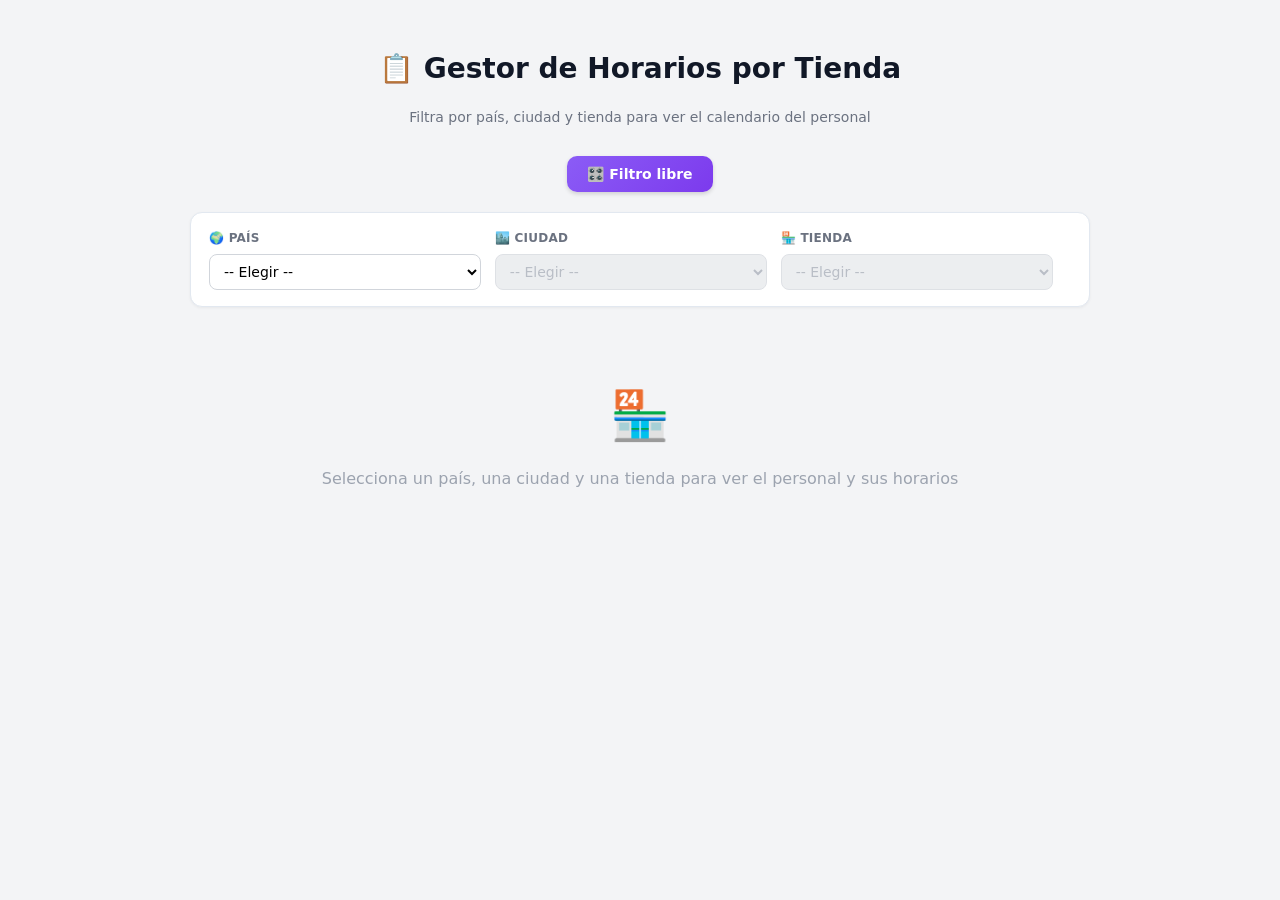
<file: HORARIOS/index.html>
<!DOCTYPE html>
<html lang="es">
<head>
    <meta charset="UTF-8">
    <meta name="robots" content="noindex" />
    <meta name="googlebot" content="noindex">
    <meta name="viewport" content="width=device-width, initial-scale=1.0">
    <title>Gestor de Horarios por Tienda</title>
    <link rel="stylesheet" href="styles.css">
</head>
<body>

<div class="container">
    <header>
        <h1>📋 Gestor de Horarios por Tienda</h1>
        <p>Filtra por país, ciudad y tienda para ver el calendario del personal</p>
    </header>

    <div class="free-filter-bar">
        <button class="free-btn" id="btnFreeFilter" onclick="toggleFreeFilter()">🎛️ Filtro libre</button>
    </div>

    <div id="freeFilterPanel" class="free-panel hidden">
        <div class="free-head">
            <h3>🎛️ Filtro libre — varios países / ciudades a la vez</h3>
            <div class="free-head-tools">
                <div class="free-month">
                    <label>📅 Mes</label>
                    <select id="freeMonthSelect" onchange="renderFreeFilter()"></select>
                </div>
                <button class="guards-btn guards-close-btn" onclick="closeFreeFilter()">✖ Volver al modo normal</button>
            </div>
        </div>
        <div class="free-cols" id="freeCheckboxes"></div>
        <div id="freeResults"></div>
    </div>

    <div id="allGuardsPanel" class="guards-panel hidden">
        <div class="guards-head">
            <h3>🧾 Lista de guardias del mes</h3>
            <div class="guards-head-tools">
                <div class="guards-head-filters">
                    <select id="guardsMonthSelect" onchange="selectGuardsFilters()"></select>
                    <select id="guardsCountrySelect" onchange="guardsCountryChanged()"></select>
                    <select id="guardsCitySelect" onchange="selectGuardsFilters()"></select>
                </div>
                <button class="guards-btn guards-close-btn" onclick="closeGuards()">✖ Cerrar</button>
            </div>
        </div>
        <div id="allGuardsList"></div>
    </div>

    <div class="filter-bar">
        <div class="filter-field">
            <label for="countrySelect">🌍 País</label>
            <select id="countrySelect" onchange="filterStoresByCountry()">
                <option value="">-- Elegir --</option>
                <option value="colombia">🇨🇴 Colombia</option>
                <option value="mexico">🇲🇽 México</option>
                <option value="argentina">🇦🇷 Argentina</option>
                <option value="chile">🇨🇱 Chile</option>
                <option value="peru">🇵🇪 Perú</option>
                <option value="ecuador">🇪🇨 Ecuador</option>
                <option value="panama">🇵🇦 Panamá</option>
            </select>
        </div>

        <div class="filter-field">
            <label for="citySelect">🏙️ Ciudad</label>
            <select id="citySelect" onchange="filterStoresByCity()" disabled>
                <option value="">-- Elegir --</option>
            </select>
        </div>

        <div class="filter-field">
            <label for="storeSelect">🏪 Tienda</label>
            <select id="storeSelect" onchange="renderStore()" disabled>
                <option value="">-- Elegir --</option>
            </select>
        </div>

        <div class="filter-field filter-action">
            <label>&nbsp;</label>
            <button class="guards-btn city-guards-btn hidden" id="btnCityGuards" onclick="showCityGuards()">🛡️ Guardias de esta ciudad</button>
        </div>
    </div>

    <div id="storeInfo" class="hidden">
        <div class="store-banner">
            <div>
                <h2 id="storeName"></h2>
                <p id="storeAddress"></p>
                <div class="country-indicator" id="countryDisplay"></div>
            </div>
            <div class="badge">
                <span id="staffCount">0</span> empleados asignados
            </div>
        </div>
    </div>

    <div id="staffSection" class="hidden" style="margin-top: 20px;">
        <div class="section-header">
            <h3>👥 Calendario Mensual</h3>
        </div>

        <div class="filter-row" id="dateFilters">
            <div class="filter-group">
                <label>📅 Mes</label>
                <select id="monthSelect" onchange="selectMonth()"></select>
            </div>
        </div>

        <div id="staffList"></div>
    </div>

    <div id="emptyState" class="empty-state">
        <div class="icon">🏪</div>
        <p>Selecciona un país, una ciudad y una tienda para ver el personal y sus horarios</p>
    </div>
</div>

<script src="funciones.js?v=3"></script>

</body>
</html>
</file>
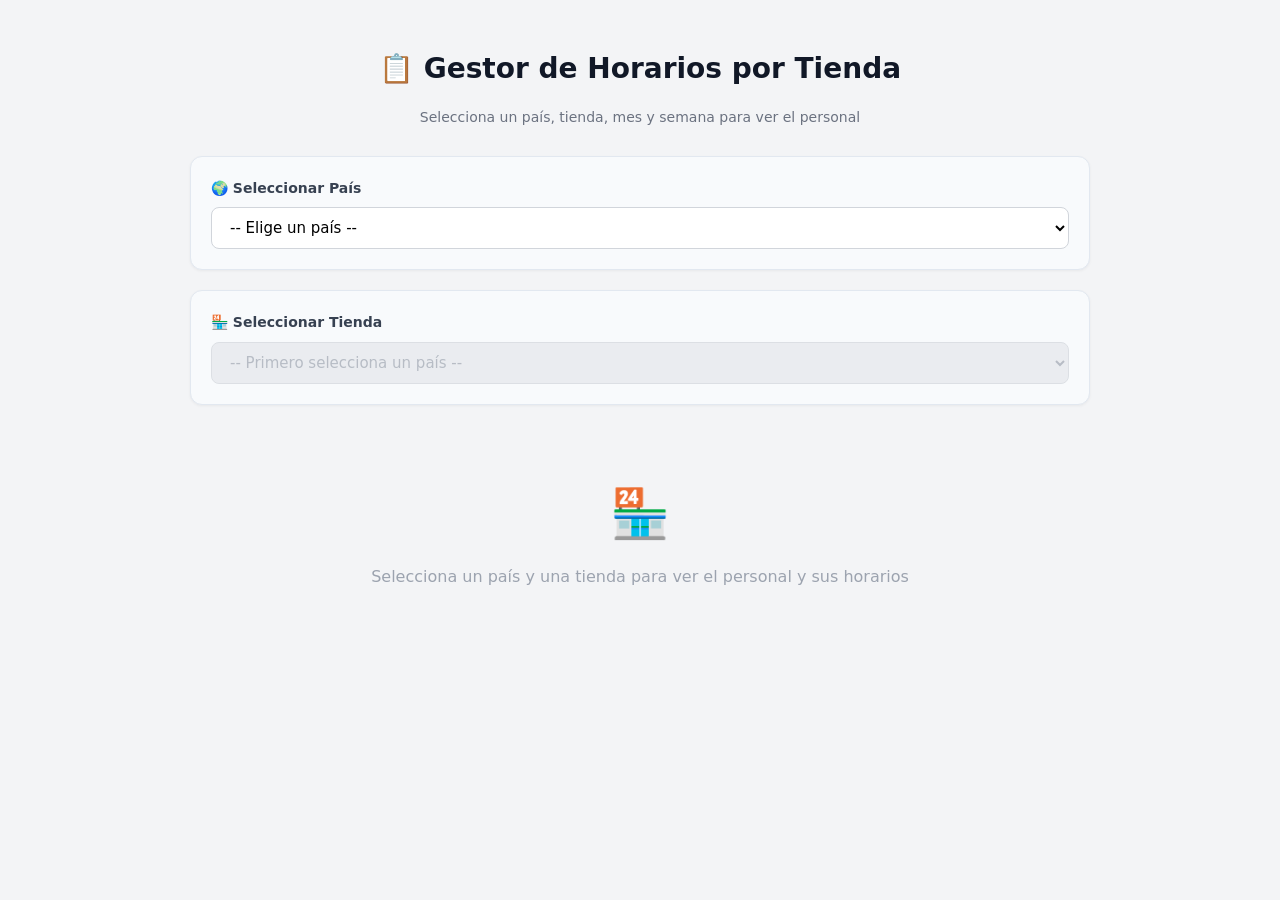
<file: HORARIOS/backup_refactor/index.html>
<!DOCTYPE html>
<html lang="es">
<head>
    <meta charset="UTF-8">
    <meta name="robots" content="noindex" />
    <meta name="googlebot" content="noindex">
    <meta name="viewport" content="width=device-width, initial-scale=1.0">
    <title>Gestor de Horarios por Tienda</title>
    <link rel="stylesheet" href="styles.css">
</head>
<body>

<div class="container">
    <header>
        <h1>📋 Gestor de Horarios por Tienda</h1>
        <p>Selecciona un país, tienda, mes y semana para ver el personal</p>
    </header>

    <div class="card selector-card">
        <label for="countrySelect">🌍 Seleccionar País</label>
        <select id="countrySelect" onchange="filterStoresByCountry()">
            <option value="">-- Elige un país --</option>
            <option value="colombia">🇨🇴 Colombia</option>
            <option value="mexico">🇲🇽 México</option>
            <option value="argentina">🇦🇷 Argentina</option>
            <option value="chile">🇨🇱 Chile</option>
            <option value="peru">🇵🇪 Perú</option>
            <option value="ecuador">🇪🇨 Ecuador</option>
            <option value="panama">🇵🇦 Panamá</option>
        </select>
    </div>

    <div class="card selector-card">
        <label for="storeSelect">🏪 Seleccionar Tienda</label>
        <select id="storeSelect" onchange="renderStore()" disabled>
            <option value="">-- Primero selecciona un país --</option>
        </select>
    </div>

    <div id="storeInfo" class="hidden">
        <div class="store-banner">
            <div>
                <h2 id="storeName"></h2>
                <p id="storeAddress"></p>
                <div class="country-indicator" id="countryDisplay"></div>
            </div>
            <div class="badge">
                <span id="staffCount">0</span> empleados asignados
            </div>
        </div>
    </div>

    <div id="staffSection" class="hidden" style="margin-top: 20px;">
        <div class="section-header">
            <h3>👥 Personal en Sitio</h3>
        </div>

        <div class="filter-row">
            <div class="filter-group">
                <label for="filterMonth">📅 Mes</label>
                <select id="filterMonth" onchange="renderStaffList()">
                    <option value="">Todos los meses</option>
                    <option>Enero</option>
                    <option>Febrero</option>
                    <option>Marzo</option>
                    <option>Abril</option>
                    <option>Mayo</option>
                    <option>Junio</option>
                    <option>Julio</option>
                    <option>Agosto</option>
                    <option>Septiembre</option>
                    <option>Octubre</option>
                    <option>Noviembre</option>
                    <option>Diciembre</option>
                </select>
            </div>
            <div class="filter-group">
                <label for="filterWeek">🗓️ Semana</label>
                <select id="filterWeek" onchange="renderStaffList()">
                    <option value="">Todas las semanas</option>
                    <option>Semana 1</option>
                    <option>Semana 2</option>
                    <option>Semana 3</option>
                    <option>Semana 4</option>
                    <option>Semana 5</option>
                </select>
            </div>
            <div class="filter-group">
                <label for="filterType">⏰ Tipo de jornada</label>
                <select id="filterType" onchange="renderStaffList()">
                    <option value="">Todas</option>
                    <option value="normal">Jornada normal</option>
                    <option value="guardia">Guardia</option>
                </select>
            </div>
        </div>

        <div id="staffList"></div>
    </div>

    <div id="emptyState" class="empty-state">
        <div class="icon">🏪</div>
        <p>Selecciona un país y una tienda para ver el personal y sus horarios</p>
    </div>
</div>

<script src="funciones.js"></script>

</body>
</html>
</file>
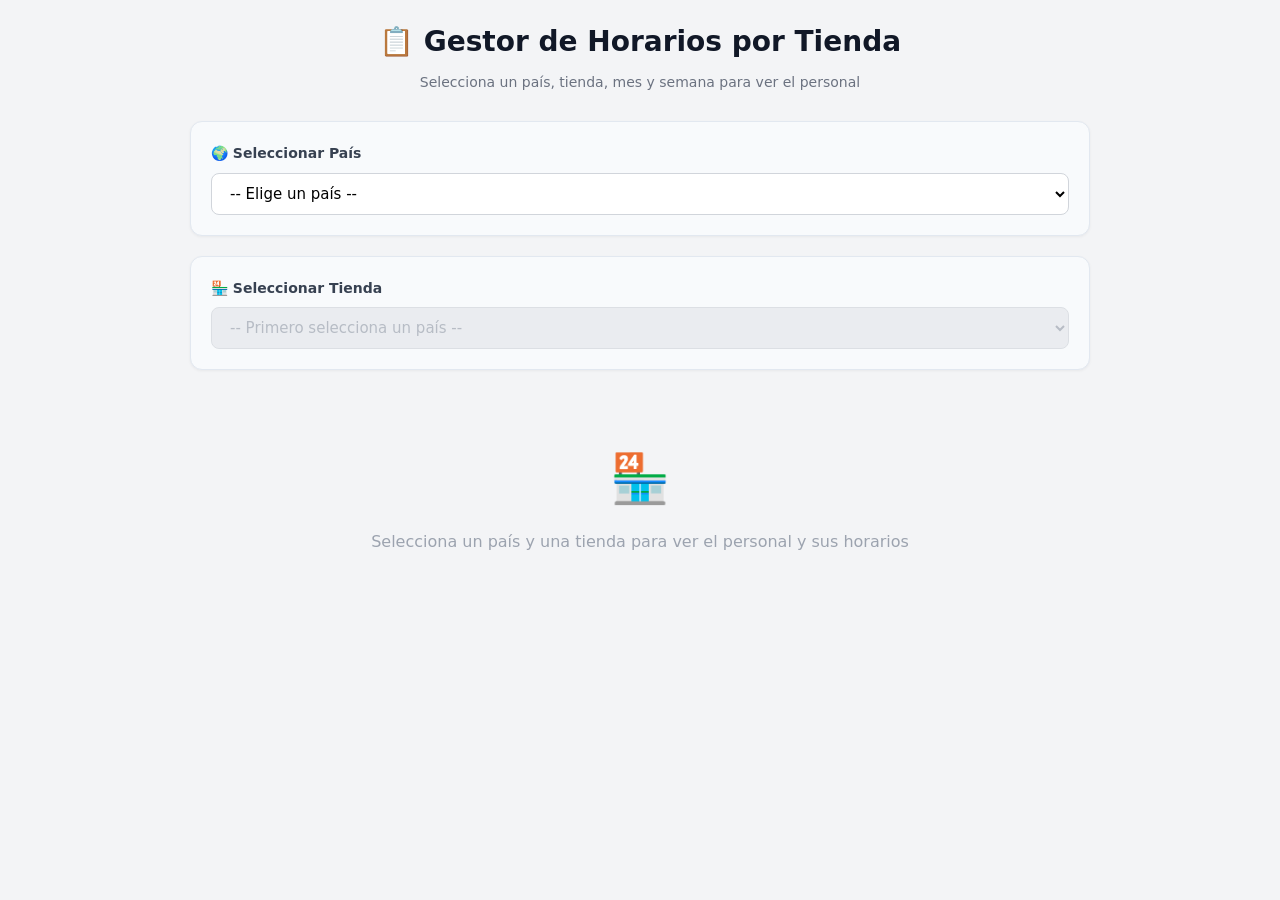
<file: HORARIOS/BORRADOR.html>
<!DOCTYPE html>
<html lang="es">
<head>
    <meta charset="UTF-8">
    <meta name="viewport" content="width=device-width, initial-scale=1.0">
    <title>Gestor de Horarios por Tienda</title>
    <style>
        /* ═══════════════════════════════════════════════════════════════
           SECCIÓN: ESTILOS CSS
           Define colores, tamaños, bordes redondeados y comportamiento
           responsive de todos los elementos visuales.
        ═══════════════════════════════════════════════════════════════ */
        * {
            margin: 0;
            padding: 0;
            box-sizing: border-box;
        }

        body {
            font-family: 'Segoe UI', system-ui, -apple-system, sans-serif;
            background: #f3f4f6;
            color: #1f2937;
            line-height: 1.6;
            padding: 20px;
        }

        .container {
            max-width: 900px;
            margin: 0 auto;
        }

        /* ─── ENCABEZADO ─── */
        header {
            text-align: center;
            margin-bottom: 28px;
        }

        header h1 {
            font-size: 28px;
            font-weight: 700;
            color: #111827;
            margin-bottom: 6px;
        }

        header p {
            color: #6b7280;
            font-size: 14px;
        }

        /* ─── TARJETAS GENERALES ─── */
        .card {
            background: #fff;
            border: 1px solid #e5e7eb;
            border-radius: 12px;
            padding: 20px;
            margin-bottom: 20px;
            box-shadow: 0 1px 3px rgba(0,0,0,0.05);
        }

        .selector-card {
            background: #f8fafc;
            border: 1px solid #e2e8f0;
        }

        label {
            display: block;
            font-weight: 600;
            font-size: 14px;
            color: #374151;
            margin-bottom: 8px;
        }

        /* ─── CAMPOS DE ENTRADA ─── */
        select, input {
            width: 100%;
            padding: 10px 14px;
            border: 1px solid #d1d5db;
            border-radius: 8px;
            font-size: 15px;
            background: #fff;
            outline: none;
            transition: border-color 0.2s, box-shadow 0.2s;
            font-family: inherit;
        }

        select:focus, input:focus {
            border-color: #3b82f6;
            box-shadow: 0 0 0 3px rgba(59, 130, 246, 0.1);
        }

        select:disabled {
            background: #e5e7eb;
            color: #9ca3af;
            cursor: not-allowed;
        }

        /* ─── BANNER AZUL DE LA TIENDA ─── */
        .store-banner {
            background: linear-gradient(135deg, #1e40af 0%, #3b82f6 100%);
            color: white;
            border-radius: 12px;
            padding: 20px;
            display: flex;
            justify-content: space-between;
            align-items: center;
            flex-wrap: wrap;
            gap: 12px;
        }

        .store-banner h2 {
            margin: 0 0 4px 0;
            font-size: 20px;
        }

        .store-banner p {
            margin: 0;
            opacity: 0.9;
            font-size: 14px;
        }

        .badge {
            background: rgba(255,255,255,0.2);
            padding: 6px 14px;
            border-radius: 20px;
            font-size: 13px;
            font-weight: 500;
        }

        /* ─── ENCABEZADO DE SECCIÓN DE PERSONAL ─── */
        .section-header {
            display: flex;
            justify-content: space-between;
            align-items: center;
            margin-bottom: 14px;
            flex-wrap: wrap;
            gap: 10px;
        }

        .section-header h3 {
            font-size: 18px;
            color: #111827;
        }

        /* ═══ FILTROS DE MES Y SEMANA (NUEVO) ═══
           Grid que coloca los dos selectores lado a lado en desktop
           y uno debajo del otro en móvil. */
        .filter-row {
            display: grid;
            grid-template-columns: repeat(auto-fit, minmax(180px, 1fr));
            gap: 12px;
            margin-bottom: 20px;
        }

        .filter-group {
            display: flex;
            flex-direction: column;
        }

        .filter-group label {
            font-size: 12px;
            margin-bottom: 5px;
        }

        /* ─── TARJETA DE CADA EMPLEADO ─── */
        .employee-card {
            background: #fff;
            border: 1px solid #e5e7eb;
            border-radius: 12px;
            padding: 18px;
            margin-bottom: 14px;
            box-shadow: 0 1px 3px rgba(0,0,0,0.05);
        }

        .employee-header {
            display: flex;
            justify-content: space-between;
            align-items: flex-start;
            flex-wrap: wrap;
            gap: 10px;
            margin-bottom: 12px;
        }

        .employee-info {
            display: flex;
            align-items: center;
            gap: 12px;
        }

        /* ─── CÍRCULO CON INICIALES ─── */
        .avatar {
            width: 44px;
            height: 44px;
            background: linear-gradient(135deg, #6366f1, #8b5cf6);
            border-radius: 50%;
            display: flex;
            align-items: center;
            justify-content: center;
            color: white;
            font-weight: 700;
            font-size: 16px;
            flex-shrink: 0;
        }

        .employee-name {
            font-weight: 700;
            font-size: 16px;
            color: #111827;
        }

        .employee-contact {
            font-size: 13px;
            color: #6b7280;
            display: flex;
            gap: 12px;
            flex-wrap: wrap;
            margin-top: 3px;
        }

        /* ─── ETIQUETAS DE HORARIO CON MES Y SEMANA ─── */
        .schedules {
            display: flex;
            flex-wrap: wrap;
            gap: 8px;
        }

        .schedule-tag {
            background: #eff6ff;
            border: 1px solid #bfdbfe;
            border-radius: 8px;
            padding: 8px 14px;
            display: flex;
            align-items: center;
            gap: 8px;
        }

        /* Color azul oscuro para el nombre del mes */
        .schedule-month {
            font-weight: 700;
            color: #1e40af;
            font-size: 13px;
        }

        /* Color verde para el número de semana */
        .schedule-week {
            font-weight: 600;
            color: #059669;
            font-size: 13px;
        }

        /* Color morado para el día de la semana */
        .schedule-day {
            font-weight: 600;
            color: #7c3aed;
            font-size: 13px;
        }

        .schedule-time {
            color: #374151;
            font-size: 13px;
        }

        .separator {
            color: #6b7280;
            font-size: 12px;
        }

        /* ─── ESTADOS VACÍOS ─── */
        .empty-state {
            text-align: center;
            padding: 50px 20px;
            color: #9ca3af;
        }

        .empty-state .icon {
            font-size: 48px;
            margin-bottom: 12px;
        }

        .empty-state p {
            font-size: 16px;
            margin: 0;
        }

        .empty-box {
            text-align: center;
            padding: 40px 20px;
            background: #f9fafb;
            border: 2px dashed #d1d5db;
            border-radius: 12px;
            color: #6b7280;
        }

        .hidden {
            display: none !important;
        }

        .country-indicator {
            background: rgba(255,255,255,0.25);
            padding: 4px 12px;
            border-radius: 20px;
            font-size: 13px;
            font-weight: 500;
            margin-top: 6px;
            display: inline-block;
        }

        /* ─── RESPONSIVE (MÓVILES) ─── */
        @media (max-width: 600px) {
            body {
                padding: 12px;
            }
            .filter-row {
                grid-template-columns: 1fr;
            }
            .store-banner {
                flex-direction: column;
                text-align: center;
            }
        }
    </style>
</head>
<body>

    <!-- ═══════════════════════════════════════════════════════════════
         SECCIÓN: HTML (INTERFAZ VISUAL)
         Estructura de selectores, banner, filtros de mes/semana
         y contenedor de la lista de empleados.
    ═══════════════════════════════════════════════════════════════ -->
    <div class="container">

        <!-- ─── TÍTULO ─── -->
        <header>
            <h1>📋 Gestor de Horarios por Tienda</h1>
            <p>Selecciona un país, tienda, mes y semana para ver el personal</p>
        </header>

        <!-- ─── SELECTOR DE PAÍS ─── -->
        <div class="card selector-card">
            <label for="countrySelect">🌍 Seleccionar País</label>
            <select id="countrySelect" onchange="filterStoresByCountry()">
                <option value="">-- Elige un país --</option>
                <option value="colombia">🇨🇴 Colombia</option>
                <option value="mexico">🇲🇽 México</option>
                <option value="argentina">🇦🇷 Argentina</option>
                <option value="chile">🇨🇱 Chile</option>
                <option value="peru">🇵🇪 Perú</option>
                <option value="ecuador">🇪🇨 Ecuador</option>
                <option value="panama">🇵🇦 Panamá</option>
            </select>
        </div>

        <!-- ─── SELECTOR DE TIENDA ─── -->
        <div class="card selector-card">
            <label for="storeSelect">🏪 Seleccionar Tienda</label>
            <select id="storeSelect" onchange="renderStore()" disabled>
                <option value="">-- Primero selecciona un país --</option>
            </select>
        </div>

        <!-- ─── BANNER DE INFORMACIÓN DE TIENDA ─── -->
        <div id="storeInfo" class="hidden">
            <div class="store-banner">
                <div>
                    <h2 id="storeName"></h2>
                    <p id="storeAddress"></p>
                    <div class="country-indicator" id="countryDisplay"></div>
                </div>
                <div class="badge">
                    <span id="staffCount">0</span> empleados asignados
                </div>
            </div>
        </div>

        <!-- ─── SECCIÓN DE PERSONAL CON FILTROS ─── -->
        <div id="staffSection" class="hidden" style="margin-top: 20px;">
            <div class="section-header">
                <h3>👥 Personal en Sitio</h3>
            </div>

            <!-- ═══ FILTROS DE MES Y SEMANA (NUEVO) ═══
                 Dos selectores que permiten filtrar la lista de
                 empleados según el mes y la semana deseados. -->
            <div class="filter-row">
                <div class="filter-group">
                    <label for="filterMonth">📅 Mes</label>
                    <select id="filterMonth" onchange="renderStaffList()">
                        <option value="">Todos los meses</option>
                        <option>Enero</option>
                        <option>Febrero</option>
                        <option>Marzo</option>
                        <option>Abril</option>
                        <option>Mayo</option>
                        <option>Junio</option>
                        <option>Julio</option>
                        <option>Agosto</option>
                        <option>Septiembre</option>
                        <option>Octubre</option>
                        <option>Noviembre</option>
                        <option>Diciembre</option>
                    </select>
                </div>
                <div class="filter-group">
                    <label for="filterWeek">🗓️ Semana</label>
                    <select id="filterWeek" onchange="renderStaffList()">
                        <option value="">Todas las semanas</option>
                        <option>Semana 1</option>
                        <option>Semana 2</option>
                        <option>Semana 3</option>
                        <option>Semana 4</option>
                        <option>Semana 5</option>
                    </select>
                </div>
            </div>

            <!-- Contenedor donde se inyectan las tarjetas de empleados -->
            <div id="staffList"></div>
        </div>

        <!-- ─── MENSAJE INICIAL ─── -->
        <div id="emptyState" class="empty-state">
            <div class="icon">🏪</div>
            <p>Selecciona un país y una tienda para ver el personal y sus horarios</p>
        </div>
    </div>

    <!-- ═══════════════════════════════════════════════════════════════
         SECCIÓN: JAVASCRIPT (LÓGICA)
         Datos, funciones de filtrado por país, renderizado de tienda
         y filtrado dinámico por mes y semana.
    ═══════════════════════════════════════════════════════════════ -->
    <script>

        // ═══════════════════════════════════════════════════════════
        //  BLOQUE 1: DATOS
        // ═══════════════════════════════════════════════════════════

        /*
         * OBJETO: countries
         * Información de los 7 países disponibles con su bandera.
         */
        const countries = {
            colombia: { name: "Colombia", flag: "🇨🇴" },
            mexico: { name: "México", flag: "🇲🇽" },
            argentina: { name: "Argentina", flag: "🇦🇷" },
            chile: { name: "Chile", flag: "🇨🇱" },
            peru: { name: "Perú", flag: "🇵🇪" },
            ecuador: { name: "Ecuador", flag: "🇪🇨" },
            panama: { name: "Panamá", flag: "🇵🇦" }
        };

        /*
         * OBJETO: stores
         * Cada tienda vinculada a un país mediante la propiedad 'country'.
         */
        const stores = {
            tienda1: { name: "C.C Colina", address: "Centro Comercial Parque la colina", country: "colombia" },
            tienda2: { name: "Zona Calle 82", address: "Zona Comercial Calle 82", country: "colombia" },
            tienda3: { name: "C.C Felicidad", address: "Centro Comercial La Felicidad", country: "colombia" },
            tienda4: { name: "C.C Plaza Central", address: "Centro Comercial Plaza Central", country: "colombia" },
            tienda5: { name: "C.C Unicentro", address: "Centro Comercial Unicentro", country: "colombia" },
            tienda6: { name: "Oficina Colina", address: "Oficinas Corporativas Colina", country: "colombia" },
            tienda7: { name: "C.C Titan", address: "Centro Comercial Titan Plaza", country: "colombia" },
            tienda8: { name: "C.C Fontanar", address: "Centro Comercial Fontanar", country: "colombia" },
            tienda9: { name: "Bima", address: "Bodega Bima", country: "panama" }
        };

        /*
         * OBJETO: schedules
         * "Base de datos" de horarios.
         * NUEVO: Cada registro ahora incluye 'month' (mes) y 'week' (semana)
         *        además del día y las horas.
         */
        let schedules = {
            tienda1: [ // CC Colina - Kevin Alean
        { id: 1, name: "Kevin Alean", email: "kevin.alean@rsg.com.co", phone: "324 5210384", month: "Septiembre", week: "Semana 1", day: "Martes", start: "08:00", end: "16:00" },
        { id: 2, name: "Kevin Alean", email: "kevin.alean@rsg.com.co", phone: "324 5210384", month: "Septiembre", week: "Semana 1", day: "Miércoles", start: "08:00", end: "16:00" },
        { id: 3, name: "Kevin Alean", email: "kevin.alean@rsg.com.co", phone: "324 5210384", month: "Septiembre", week: "Semana 1", day: "Jueves", start: "08:00", end: "17:00" },
        { id: 4, name: "Kevin Alean", email: "kevin.alean@rsg.com.co", phone: "324 5210384", month: "Septiembre", week: "Semana 1", day: "Viernes", start: "08:00", end: "17:00" },
        { id: 5, name: "Kevin Alean", email: "kevin.alean@rsg.com.co", phone: "324 5210384", month: "Septiembre", week: "Semana 1", day: "Sábado", start: "08:00", end: "12:00" },
        { id: 6, name: "Kevin Alean", email: "kevin.alean@rsg.com.co", phone: "324 5210384", month: "Septiembre", week: "Semana 2", day: "Lunes", start: "08:00", end: "17:00" },
        { id: 7, name: "Kevin Alean", email: "kevin.alean@rsg.com.co", phone: "324 5210384", month: "Septiembre", week: "Semana 2", day: "Martes", start: "08:00", end: "16:00" },
        { id: 8, name: "Kevin Alean", email: "kevin.alean@rsg.com.co", phone: "324 5210384", month: "Septiembre", week: "Semana 2", day: "Miércoles", start: "08:00", end: "16:00" },
        { id: 9, name: "Kevin Alean", email: "kevin.alean@rsg.com.co", phone: "324 5210384", month: "Septiembre", week: "Semana 2", day: "Jueves", start: "08:00", end: "17:00" },
        { id: 10, name: "Kevin Alean", email: "kevin.alean@rsg.com.co", phone: "324 5210384", month: "Septiembre", week: "Semana 2", day: "Viernes", start: "08:00", end: "17:00" },
        { id: 11, name: "Kevin Alean", email: "kevin.alean@rsg.com.co", phone: "324 5210384", month: "Septiembre", week: "Semana 2", day: "Sábado", start: "08:00", end: "12:00" },
        { id: 12, name: "Kevin Alean", email: "kevin.alean@rsg.com.co", phone: "324 5210384", month: "Septiembre", week: "Semana 3", day: "Lunes", start: "08:00", end: "17:00" },
        { id: 13, name: "Kevin Alean", email: "kevin.alean@rsg.com.co", phone: "324 5210384", month: "Septiembre", week: "Semana 3", day: "Martes", start: "08:00", end: "16:00" },
        { id: 14, name: "Kevin Alean", email: "kevin.alean@rsg.com.co", phone: "324 5210384", month: "Septiembre", week: "Semana 3", day: "Miércoles", start: "08:00", end: "16:00" },
        { id: 15, name: "Kevin Alean", email: "kevin.alean@rsg.com.co", phone: "324 5210384", month: "Septiembre", week: "Semana 3", day: "Jueves", start: "08:00", end: "17:00" },
        { id: 16, name: "Kevin Alean", email: "kevin.alean@rsg.com.co", phone: "324 5210384", month: "Septiembre", week: "Semana 3", day: "Viernes", start: "08:00", end: "17:00" },
        { id: 17, name: "Kevin Alean", email: "kevin.alean@rsg.com.co", phone: "324 5210384", month: "Septiembre", week: "Semana 3", day: "Sábado", start: "08:00", end: "12:00" },
        { id: 18, name: "Kevin Alean", email: "kevin.alean@rsg.com.co", phone: "324 5210384", month: "Septiembre", week: "Semana 3", day: "Domingo (Guardia)", start: "08:00", end: "12:00" },
        { id: 19, name: "Kevin Alean", email: "kevin.alean@rsg.com.co", phone: "324 5210384", month: "Septiembre", week: "Semana 4", day: "Lunes", start: "08:00", end: "17:00" },
        { id: 20, name: "Kevin Alean", email: "kevin.alean@rsg.com.co", phone: "324 5210384", month: "Septiembre", week: "Semana 4", day: "Martes", start: "08:00", end: "16:00" },
        { id: 21, name: "Kevin Alean", email: "kevin.alean@rsg.com.co", phone: "324 5210384", month: "Septiembre", week: "Semana 4", day: "Miércoles", start: "08:00", end: "16:00" },
        { id: 22, name: "Kevin Alean", email: "kevin.alean@rsg.com.co", phone: "324 5210384", month: "Septiembre", week: "Semana 4", day: "Jueves", start: "08:00", end: "17:00" },
        { id: 23, name: "Kevin Alean", email: "kevin.alean@rsg.com.co", phone: "324 5210384", month: "Septiembre", week: "Semana 4", day: "Viernes", start: "08:00", end: "17:00" },
        { id: 24, name: "Kevin Alean", email: "kevin.alean@rsg.com.co", phone: "324 5210384", month: "Septiembre", week: "Semana 4", day: "Sábado", start: "08:00", end: "12:00" },
        { id: 25, name: "Kevin Alean", email: "kevin.alean@rsg.com.co", phone: "324 5210384", month: "Septiembre", week: "Semana 5", day: "Lunes", start: "08:00", end: "17:00" },
        { id: 26, name: "Kevin Alean", email: "kevin.alean@rsg.com.co", phone: "324 5210384", month: "Septiembre", week: "Semana 5", day: "Martes", start: "08:00", end: "16:00" },
        { id: 27, name: "Kevin Alean", email: "kevin.alean@rsg.com.co", phone: "324 5210384", month: "Septiembre", week: "Semana 5", day: "Miércoles", start: "08:00", end: "16:00" },
        { id: 28, name: "Kevin Alean", email: "kevin.alean@rsg.com.co", phone: "324 5210384", month: "Septiembre", week: "Semana 5", day: "Jueves", start: "08:00", end: "17:00" }
    ],
    tienda2: [ // Zona Calle 82 - Angel Ortiz
        { id: 29, name: "Angel Ortiz", email: "angel.ortiz@rsg.com.co", phone: "318 4080894", month: "Septiembre", week: "Semana 1", day: "Martes", start: "08:00", end: "16:00" },
        { id: 30, name: "Angel Ortiz", email: "angel.ortiz@rsg.com.co", phone: "318 4080894", month: "Septiembre", week: "Semana 1", day: "Miércoles", start: "08:00", end: "16:00" },
        { id: 31, name: "Angel Ortiz", email: "angel.ortiz@rsg.com.co", phone: "318 4080894", month: "Septiembre", week: "Semana 1", day: "Jueves", start: "08:00", end: "17:00" },
        { id: 32, name: "Angel Ortiz", email: "angel.ortiz@rsg.com.co", phone: "318 4080894", month: "Septiembre", week: "Semana 1", day: "Viernes", start: "08:00", end: "17:00" },
        { id: 33, name: "Angel Ortiz", email: "angel.ortiz@rsg.com.co", phone: "318 4080894", month: "Septiembre", week: "Semana 2", day: "Lunes", start: "08:00", end: "17:00" },
        { id: 34, name: "Angel Ortiz", email: "angel.ortiz@rsg.com.co", phone: "318 4080894", month: "Septiembre", week: "Semana 2", day: "Martes", start: "08:00", end: "16:00" },
        { id: 35, name: "Angel Ortiz", email: "angel.ortiz@rsg.com.co", phone: "318 4080894", month: "Septiembre", week: "Semana 2", day: "Miércoles", start: "08:00", end: "16:00" },
        { id: 36, name: "Angel Ortiz", email: "angel.ortiz@rsg.com.co", phone: "318 4080894", month: "Septiembre", week: "Semana 2", day: "Jueves", start: "08:00", end: "17:00" },
        { id: 37, name: "Angel Ortiz", email: "angel.ortiz@rsg.com.co", phone: "318 4080894", month: "Septiembre", week: "Semana 2", day: "Viernes", start: "08:00", end: "17:00" },
        { id: 38, name: "Angel Ortiz", email: "angel.ortiz@rsg.com.co", phone: "318 4080894", month: "Septiembre", week: "Semana 2", day: "Sábado", start: "08:00", end: "12:00" },
        { id: 39, name: "Angel Ortiz", email: "angel.ortiz@rsg.com.co", phone: "318 4080894", month: "Septiembre", week: "Semana 3", day: "Lunes", start: "08:00", end: "17:00" },
        { id: 40, name: "Angel Ortiz", email: "angel.ortiz@rsg.com.co", phone: "318 4080894", month: "Septiembre", week: "Semana 3", day: "Martes", start: "08:00", end: "16:00" },
        { id: 41, name: "Angel Ortiz", email: "angel.ortiz@rsg.com.co", phone: "318 4080894", month: "Septiembre", week: "Semana 3", day: "Miércoles", start: "08:00", end: "16:00" },
        { id: 42, name: "Angel Ortiz", email: "angel.ortiz@rsg.com.co", phone: "318 4080894", month: "Septiembre", week: "Semana 3", day: "Jueves", start: "08:00", end: "17:00" },
        { id: 43, name: "Angel Ortiz", email: "angel.ortiz@rsg.com.co", phone: "318 4080894", month: "Septiembre", week: "Semana 3", day: "Viernes", start: "08:00", end: "17:00" },
        { id: 44, name: "Angel Ortiz", email: "angel.ortiz@rsg.com.co", phone: "318 4080894", month: "Septiembre", week: "Semana 4", day: "Lunes", start: "08:00", end: "17:00" },
        { id: 45, name: "Angel Ortiz", email: "angel.ortiz@rsg.com.co", phone: "318 4080894", month: "Septiembre", week: "Semana 4", day: "Martes", start: "08:00", end: "16:00" },
        { id: 46, name: "Angel Ortiz", email: "angel.ortiz@rsg.com.co", phone: "318 4080894", month: "Septiembre", week: "Semana 4", day: "Miércoles", start: "08:00", end: "16:00" },
        { id: 47, name: "Angel Ortiz", email: "angel.ortiz@rsg.com.co", phone: "318 4080894", month: "Septiembre", week: "Semana 4", day: "Jueves", start: "08:00", end: "17:00" },
        { id: 48, name: "Angel Ortiz", email: "angel.ortiz@rsg.com.co", phone: "318 4080894", month: "Septiembre", week: "Semana 4", day: "Viernes", start: "08:00", end: "17:00" },
        { id: 49, name: "Angel Ortiz", email: "angel.ortiz@rsg.com.co", phone: "318 4080894", month: "Septiembre", week: "Semana 4", day: "Sábado", start: "08:00", end: "12:00" },
        { id: 50, name: "Angel Ortiz", email: "angel.ortiz@rsg.com.co", phone: "318 4080894", month: "Septiembre", week: "Semana 4", day: "Domingo (Guardia)", start: "08:00", end: "12:00" },
        { id: 51, name: "Angel Ortiz", email: "angel.ortiz@rsg.com.co", phone: "318 4080894", month: "Septiembre", week: "Semana 5", day: "Lunes", start: "08:00", end: "17:00" },
        { id: 52, name: "Angel Ortiz", email: "angel.ortiz@rsg.com.co", phone: "318 4080894", month: "Septiembre", week: "Semana 5", day: "Martes", start: "08:00", end: "16:00" },
        { id: 53, name: "Angel Ortiz", email: "angel.ortiz@rsg.com.co", phone: "318 4080894", month: "Septiembre", week: "Semana 5", day: "Miércoles", start: "08:00", end: "16:00" },
        { id: 54, name: "Angel Ortiz", email: "angel.ortiz@rsg.com.co", phone: "318 4080894", month: "Septiembre", week: "Semana 5", day: "Jueves", start: "08:00", end: "17:00" }
    ],
    tienda3: [ // CC Felicidad - Julian Garzon
        { id: 55, name: "Julian Garzon", email: "julian.garzon@rsg.com.co", phone: "316 9017657", month: "Septiembre", week: "Semana 1", day: "Miércoles", start: "08:00", end: "16:00" },
        { id: 56, name: "Julian Garzon", email: "julian.garzon@rsg.com.co", phone: "316 9017657", month: "Septiembre", week: "Semana 1", day: "Viernes", start: "08:00", end: "17:00" },
        { id: 57, name: "Julian Garzon", email: "julian.garzon@rsg.com.co", phone: "316 9017657", month: "Septiembre", week: "Semana 1", day: "Sábado", start: "08:00", end: "12:00" },
        { id: 58, name: "Julian Garzon", email: "julian.garzon@rsg.com.co", phone: "316 9017657", month: "Septiembre", week: "Semana 2", day: "Martes", start: "08:00", end: "16:00" },
        { id: 59, name: "Julian Garzon", email: "julian.garzon@rsg.com.co", phone: "316 9017657", month: "Septiembre", week: "Semana 2", day: "Jueves", start: "08:00", end: "17:00" },
        { id: 60, name: "Julian Garzon", email: "julian.garzon@rsg.com.co", phone: "316 9017657", month: "Septiembre", week: "Semana 2", day: "Sábado", start: "08:00", end: "12:00" },
        { id: 61, name: "Julian Garzon", email: "julian.garzon@rsg.com.co", phone: "316 9017657", month: "Septiembre", week: "Semana 2", day: "Domingo (Guardia)", start: "08:00", end: "12:00" },
        { id: 62, name: "Julian Garzon", email: "julian.garzon@rsg.com.co", phone: "316 9017657", month: "Septiembre", week: "Semana 3", day: "Lunes", start: "08:00", end: "17:00" },
        { id: 63, name: "Julian Garzon", email: "julian.garzon@rsg.com.co", phone: "316 9017657", month: "Septiembre", week: "Semana 3", day: "Miércoles", start: "08:00", end: "16:00" },
        { id: 64, name: "Julian Garzon", email: "julian.garzon@rsg.com.co", phone: "316 9017657", month: "Septiembre", week: "Semana 3", day: "Viernes", start: "08:00", end: "17:00" },
        { id: 65, name: "Julian Garzon", email: "julian.garzon@rsg.com.co", phone: "316 9017657", month: "Septiembre", week: "Semana 3", day: "Sábado", start: "08:00", end: "12:00" },
        { id: 66, name: "Julian Garzon", email: "julian.garzon@rsg.com.co", phone: "316 9017657", month: "Septiembre", week: "Semana 4", day: "Martes", start: "08:00", end: "16:00" },
        { id: 67, name: "Julian Garzon", email: "julian.garzon@rsg.com.co", phone: "316 9017657", month: "Septiembre", week: "Semana 4", day: "Jueves", start: "08:00", end: "17:00" },
        { id: 68, name: "Julian Garzon", email: "julian.garzon@rsg.com.co", phone: "316 9017657", month: "Septiembre", week: "Semana 4", day: "Sábado", start: "08:00", end: "12:00" },
        { id: 69, name: "Julian Garzon", email: "julian.garzon@rsg.com.co", phone: "316 9017657", month: "Septiembre", week: "Semana 5", day: "Lunes", start: "08:00", end: "17:00" },
        { id: 70, name: "Julian Garzon", email: "julian.garzon@rsg.com.co", phone: "316 9017657", month: "Septiembre", week: "Semana 5", day: "Miércoles", start: "08:00", end: "16:00" }
    ],
    tienda4: [ // CC Plaza Central - Julian Garzon
        { id: 71, name: "Julian Garzon", email: "julian.garzon@rsg.com.co", phone: "316 9017657", month: "Septiembre", week: "Semana 1", day: "Martes", start: "08:00", end: "16:00" },
        { id: 72, name: "Julian Garzon", email: "julian.garzon@rsg.com.co", phone: "316 9017657", month: "Septiembre", week: "Semana 1", day: "Jueves", start: "08:00", end: "17:00" },
        { id: 73, name: "Julian Garzon", email: "julian.garzon@rsg.com.co", phone: "316 9017657", month: "Septiembre", week: "Semana 1", day: "Sábado", start: "08:00", end: "12:00" },
        { id: 74, name: "Julian Garzon", email: "julian.garzon@rsg.com.co", phone: "316 9017657", month: "Septiembre", week: "Semana 2", day: "Lunes", start: "08:00", end: "17:00" },
        { id: 75, name: "Julian Garzon", email: "julian.garzon@rsg.com.co", phone: "316 9017657", month: "Septiembre", week: "Semana 2", day: "Miércoles", start: "08:00", end: "16:00" },
        { id: 76, name: "Julian Garzon", email: "julian.garzon@rsg.com.co", phone: "316 9017657", month: "Septiembre", week: "Semana 2", day: "Viernes", start: "08:00", end: "17:00" },
        { id: 77, name: "Julian Garzon", email: "julian.garzon@rsg.com.co", phone: "316 9017657", month: "Septiembre", week: "Semana 2", day: "Sábado", start: "08:00", end: "12:00" },
        { id: 78, name: "Julian Garzon", email: "julian.garzon@rsg.com.co", phone: "316 9017657", month: "Septiembre", week: "Semana 3", day: "Martes", start: "08:00", end: "16:00" },
        { id: 79, name: "Julian Garzon", email: "julian.garzon@rsg.com.co", phone: "316 9017657", month: "Septiembre", week: "Semana 3", day: "Jueves", start: "08:00", end: "17:00" },
        { id: 80, name: "Julian Garzon", email: "julian.garzon@rsg.com.co", phone: "316 9017657", month: "Septiembre", week: "Semana 3", day: "Sábado", start: "08:00", end: "12:00" },
        { id: 81, name: "Julian Garzon", email: "julian.garzon@rsg.com.co", phone: "316 9017657", month: "Septiembre", week: "Semana 4", day: "Lunes", start: "08:00", end: "17:00" },
        { id: 82, name: "Julian Garzon", email: "julian.garzon@rsg.com.co", phone: "316 9017657", month: "Septiembre", week: "Semana 4", day: "Miércoles", start: "08:00", end: "16:00" },
        { id: 83, name: "Julian Garzon", email: "julian.garzon@rsg.com.co", phone: "316 9017657", month: "Septiembre", week: "Semana 4", day: "Viernes", start: "08:00", end: "17:00" },
        { id: 84, name: "Julian Garzon", email: "julian.garzon@rsg.com.co", phone: "316 9017657", month: "Septiembre", week: "Semana 4", day: "Sábado", start: "08:00", end: "12:00" },
        { id: 85, name: "Julian Garzon", email: "julian.garzon@rsg.com.co", phone: "316 9017657", month: "Septiembre", week: "Semana 5", day: "Martes", start: "08:00", end: "16:00" },
        { id: 86, name: "Julian Garzon", email: "julian.garzon@rsg.com.co", phone: "316 9017657", month: "Septiembre", week: "Semana 5", day: "Jueves", start: "08:00", end: "17:00" }
    ],
    tienda5: [ // CC Unicentro - Jersoon Gonzalez
        { id: 87, name: "Jersoon Gonzalez", email: "jersoon.gonzalez@rsg.com.co", phone: "302 2531384", month: "Septiembre", week: "Semana 1", day: "Martes", start: "08:00", end: "16:00" },
        { id: 88, name: "Jersoon Gonzalez", email: "jersoon.gonzalez@rsg.com.co", phone: "302 2531384", month: "Septiembre", week: "Semana 1", day: "Miércoles", start: "08:00", end: "16:00" },
        { id: 89, name: "Jersoon Gonzalez", email: "jersoon.gonzalez@rsg.com.co", phone: "302 2531384", month: "Septiembre", week: "Semana 1", day: "Jueves", start: "08:00", end: "17:00" },
        { id: 90, name: "Jersoon Gonzalez", email: "jersoon.gonzalez@rsg.com.co", phone: "302 2531384", month: "Septiembre", week: "Semana 1", day: "Viernes", start: "08:00", end: "17:00" },
        { id: 91, name: "Jersoon Gonzalez", email: "jersoon.gonzalez@rsg.com.co", phone: "302 2531384", month: "Septiembre", week: "Semana 1", day: "Sábado", start: "08:00", end: "12:00" },
        { id: 92, name: "Jersoon Gonzalez", email: "jersoon.gonzalez@rsg.com.co", phone: "302 2531384", month: "Septiembre", week: "Semana 1", day: "Domingo (Guardia)", start: "08:00", end: "12:00" },
        { id: 93, name: "Jersoon Gonzalez", email: "jersoon.gonzalez@rsg.com.co", phone: "302 2531384", month: "Septiembre", week: "Semana 2", day: "Lunes", start: "08:00", end: "17:00" },
        { id: 94, name: "Jersoon Gonzalez", email: "jersoon.gonzalez@rsg.com.co", phone: "302 2531384", month: "Septiembre", week: "Semana 2", day: "Martes", start: "08:00", end: "16:00" },
        { id: 95, name: "Jersoon Gonzalez", email: "jersoon.gonzalez@rsg.com.co", phone: "302 2531384", month: "Septiembre", week: "Semana 2", day: "Miércoles", start: "08:00", end: "16:00" },
        { id: 96, name: "Jersoon Gonzalez", email: "jersoon.gonzalez@rsg.com.co", phone: "302 2531384", month: "Septiembre", week: "Semana 2", day: "Jueves", start: "08:00", end: "17:00" },
        { id: 97, name: "Jersoon Gonzalez", email: "jersoon.gonzalez@rsg.com.co", phone: "302 2531384", month: "Septiembre", week: "Semana 2", day: "Viernes", start: "08:00", end: "17:00" },
        { id: 98, name: "Jersoon Gonzalez", email: "jersoon.gonzalez@rsg.com.co", phone: "302 2531384", month: "Septiembre", week: "Semana 2", day: "Sábado", start: "08:00", end: "12:00" },
        { id: 99, name: "Jersoon Gonzalez", email: "jersoon.gonzalez@rsg.com.co", phone: "302 2531384", month: "Septiembre", week: "Semana 3", day: "Lunes", start: "08:00", end: "17:00" },
        { id: 100, name: "Jersoon Gonzalez", email: "jersoon.gonzalez@rsg.com.co", phone: "302 2531384", month: "Septiembre", week: "Semana 3", day: "Martes", start: "08:00", end: "16:00" },
        { id: 101, name: "Jersoon Gonzalez", email: "jersoon.gonzalez@rsg.com.co", phone: "302 2531384", month: "Septiembre", week: "Semana 3", day: "Miércoles", start: "08:00", end: "16:00" },
        { id: 102, name: "Jersoon Gonzalez", email: "jersoon.gonzalez@rsg.com.co", phone: "302 2531384", month: "Septiembre", week: "Semana 3", day: "Jueves", start: "08:00", end: "17:00" },
        { id: 103, name: "Jersoon Gonzalez", email: "jersoon.gonzalez@rsg.com.co", phone: "302 2531384", month: "Septiembre", week: "Semana 3", day: "Viernes", start: "08:00", end: "17:00" },
        { id: 104, name: "Jersoon Gonzalez", email: "jersoon.gonzalez@rsg.com.co", phone: "302 2531384", month: "Septiembre", week: "Semana 3", day: "Sábado", start: "08:00", end: "12:00" },
        { id: 105, name: "Jersoon Gonzalez", email: "jersoon.gonzalez@rsg.com.co", phone: "302 2531384", month: "Septiembre", week: "Semana 4", day: "Lunes", start: "08:00", end: "17:00" },
        { id: 106, name: "Jersoon Gonzalez", email: "jersoon.gonzalez@rsg.com.co", phone: "302 2531384", month: "Septiembre", week: "Semana 4", day: "Martes", start: "08:00", end: "16:00" },
        { id: 107, name: "Jersoon Gonzalez", email: "jersoon.gonzalez@rsg.com.co", phone: "302 2531384", month: "Septiembre", week: "Semana 4", day: "Miércoles", start: "08:00", end: "16:00" },
        { id: 108, name: "Jersoon Gonzalez", email: "jersoon.gonzalez@rsg.com.co", phone: "302 2531384", month: "Septiembre", week: "Semana 4", day: "Jueves", start: "08:00", end: "17:00" },
        { id: 109, name: "Jersoon Gonzalez", email: "jersoon.gonzalez@rsg.com.co", phone: "302 2531384", month: "Septiembre", week: "Semana 4", day: "Viernes", start: "08:00", end: "17:00" },
        { id: 110, name: "Jersoon Gonzalez", email: "jersoon.gonzalez@rsg.com.co", phone: "302 2531384", month: "Septiembre", week: "Semana 4", day: "Sábado", start: "08:00", end: "12:00" },
        { id: 111, name: "Jersoon Gonzalez", email: "jersoon.gonzalez@rsg.com.co", phone: "302 2531384", month: "Septiembre", week: "Semana 5", day: "Lunes", start: "08:00", end: "17:00" },
        { id: 112, name: "Jersoon Gonzalez", email: "jersoon.gonzalez@rsg.com.co", phone: "302 2531384", month: "Septiembre", week: "Semana 5", day: "Martes", start: "08:00", end: "16:00" },
        { id: 113, name: "Jersoon Gonzalez", email: "jersoon.gonzalez@rsg.com.co", phone: "302 2531384", month: "Septiembre", week: "Semana 5", day: "Miércoles", start: "08:00", end: "16:00" },
        { id: 114, name: "Jersoon Gonzalez", email: "jersoon.gonzalez@rsg.com.co", phone: "302 2531384", month: "Septiembre", week: "Semana 5", day: "Jueves", start: "08:00", end: "17:00" }
    ],
    tienda6: [ // Oficina Colina - Anderson Grande
        { id: 115, name: "Anderson Grande", email: "anderson.grande@rsg.com.co", phone: "312 5373173", month: "Septiembre", week: "Semana 1", day: "Martes", start: "08:00", end: "16:00" },
        { id: 116, name: "Anderson Grande", email: "anderson.grande@rsg.com.co", phone: "312 5373173", month: "Septiembre", week: "Semana 1", day: "Miércoles", start: "08:00", end: "16:00" },
        { id: 117, name: "Anderson Grande", email: "anderson.grande@rsg.com.co", phone: "312 5373173", month: "Septiembre", week: "Semana 1", day: "Jueves", start: "08:00", end: "17:00" },
        { id: 118, name: "Anderson Grande", email: "anderson.grande@rsg.com.co", phone: "312 5373173", month: "Septiembre", week: "Semana 1", day: "Viernes", start: "08:00", end: "17:00" },
        { id: 119, name: "Anderson Grande", email: "anderson.grande@rsg.com.co", phone: "312 5373173", month: "Septiembre", week: "Semana 1", day: "Sábado", start: "09:00", end: "13:00" },
        { id: 120, name: "Anderson Grande", email: "anderson.grande@rsg.com.co", phone: "312 5373173", month: "Septiembre", week: "Semana 2", day: "Lunes", start: "08:00", end: "17:00" },
        { id: 121, name: "Anderson Grande", email: "anderson.grande@rsg.com.co", phone: "312 5373173", month: "Septiembre", week: "Semana 2", day: "Martes", start: "08:00", end: "16:00" },
        { id: 122, name: "Anderson Grande", email: "anderson.grande@rsg.com.co", phone: "312 5373173", month: "Septiembre", week: "Semana 2", day: "Miércoles", start: "08:00", end: "16:00" },
        { id: 123, name: "Anderson Grande", email: "anderson.grande@rsg.com.co", phone: "312 5373173", month: "Septiembre", week: "Semana 2", day: "Jueves", start: "08:00", end: "17:00" },
        { id: 124, name: "Anderson Grande", email: "anderson.grande@rsg.com.co", phone: "312 5373173", month: "Septiembre", week: "Semana 2", day: "Viernes", start: "08:00", end: "17:00" },
        { id: 125, name: "Anderson Grande", email: "anderson.grande@rsg.com.co", phone: "312 5373173", month: "Septiembre", week: "Semana 2", day: "Sábado", start: "09:00", end: "13:00" },
        { id: 126, name: "Anderson Grande", email: "anderson.grande@rsg.com.co", phone: "312 5373173", month: "Septiembre", week: "Semana 3", day: "Lunes", start: "08:00", end: "17:00" },
        { id: 127, name: "Anderson Grande", email: "anderson.grande@rsg.com.co", phone: "312 5373173", month: "Septiembre", week: "Semana 3", day: "Martes", start: "08:00", end: "16:00" },
        { id: 128, name: "Anderson Grande", email: "anderson.grande@rsg.com.co", phone: "312 5373173", month: "Septiembre", week: "Semana 3", day: "Miércoles", start: "08:00", end: "16:00" },
        { id: 129, name: "Anderson Grande", email: "anderson.grande@rsg.com.co", phone: "312 5373173", month: "Septiembre", week: "Semana 3", day: "Viernes", start: "08:00", end: "17:00" },
        { id: 130, name: "Anderson Grande", email: "anderson.grande@rsg.com.co", phone: "312 5373173", month: "Septiembre", week: "Semana 3", day: "Sábado", start: "09:00", end: "13:00" },
        { id: 131, name: "Anderson Grande", email: "anderson.grande@rsg.com.co", phone: "312 5373173", month: "Septiembre", week: "Semana 4", day: "Lunes", start: "08:00", end: "17:00" },
        { id: 132, name: "Anderson Grande", email: "anderson.grande@rsg.com.co", phone: "312 5373173", month: "Septiembre", week: "Semana 4", day: "Martes", start: "08:00", end: "16:00" },
        { id: 133, name: "Anderson Grande", email: "anderson.grande@rsg.com.co", phone: "312 5373173", month: "Septiembre", week: "Semana 4", day: "Miércoles", start: "08:00", end: "16:00" },
        { id: 134, name: "Anderson Grande", email: "anderson.grande@rsg.com.co", phone: "312 5373173", month: "Septiembre", week: "Semana 4", day: "Jueves", start: "08:00", end: "17:00" },
        { id: 135, name: "Anderson Grande", email: "anderson.grande@rsg.com.co", phone: "312 5373173", month: "Septiembre", week: "Semana 4", day: "Viernes", start: "08:00", end: "17:00" },
        { id: 136, name: "Anderson Grande", email: "anderson.grande@rsg.com.co", phone: "312 5373173", month: "Septiembre", week: "Semana 4", day: "Sábado", start: "09:00", end: "13:00" },
        { id: 137, name: "Anderson Grande", email: "anderson.grande@rsg.com.co", phone: "312 5373173", month: "Septiembre", week: "Semana 5", day: "Lunes", start: "08:00", end: "17:00" },
        { id: 138, name: "Anderson Grande", email: "anderson.grande@rsg.com.co", phone: "312 5373173", month: "Septiembre", week: "Semana 5", day: "Martes", start: "08:00", end: "16:00" },
        { id: 139, name: "Anderson Grande", email: "anderson.grande@rsg.com.co", phone: "312 5373173", month: "Septiembre", week: "Semana 5", day: "Miércoles", start: "08:00", end: "16:00" },
        { id: 140, name: "Anderson Grande", email: "anderson.grande@rsg.com.co", phone: "312 5373173", month: "Septiembre", week: "Semana 5", day: "Jueves", start: "08:00", end: "17:00" }
    ],
    tienda7: [ // CC Titan - Andres Garzon
        { id: 141, name: "Andres Garzon", email: "andres.garzon@rsg.com.co", phone: "312 3492975", month: "Septiembre", week: "Semana 1", day: "Martes", start: "08:00", end: "16:00" },
        { id: 142, name: "Andres Garzon", email: "andres.garzon@rsg.com.co", phone: "312 3492975", month: "Septiembre", week: "Semana 1", day: "Miércoles", start: "08:00", end: "16:00" },
        { id: 143, name: "Andres Garzon", email: "andres.garzon@rsg.com.co", phone: "312 3492975", month: "Septiembre", week: "Semana 1", day: "Jueves", start: "08:00", end: "17:00" },
        { id: 144, name: "Andres Garzon", email: "andres.garzon@rsg.com.co", phone: "312 3492975", month: "Septiembre", week: "Semana 1", day: "Viernes", start: "08:00", end: "17:00" },
        { id: 145, name: "Andres Garzon", email: "andres.garzon@rsg.com.co", phone: "312 3492975", month: "Septiembre", week: "Semana 1", day: "Sábado", start: "08:00", end: "12:00" },
        { id: 146, name: "Andres Garzon", email: "andres.garzon@rsg.com.co", phone: "312 3492975", month: "Septiembre", week: "Semana 2", day: "Lunes", start: "08:00", end: "17:00" },
        { id: 147, name: "Andres Garzon", email: "andres.garzon@rsg.com.co", phone: "312 3492975", month: "Septiembre", week: "Semana 2", day: "Martes", start: "08:00", end: "16:00" },
        { id: 148, name: "Andres Garzon", email: "andres.garzon@rsg.com.co", phone: "312 3492975", month: "Septiembre", week: "Semana 2", day: "Miércoles", start: "08:00", end: "16:00" },
        { id: 149, name: "Andres Garzon", email: "andres.garzon@rsg.com.co", phone: "312 3492975", month: "Septiembre", week: "Semana 2", day: "Jueves", start: "08:00", end: "17:00" },
        { id: 150, name: "Andres Garzon", email: "andres.garzon@rsg.com.co", phone: "312 3492975", month: "Septiembre", week: "Semana 2", day: "Viernes", start: "08:00", end: "17:00" },
        { id: 151, name: "Andres Garzon", email: "andres.garzon@rsg.com.co", phone: "312 3492975", month: "Septiembre", week: "Semana 2", day: "Sábado", start: "08:00", end: "12:00" },
        { id: 152, name: "Andres Garzon", email: "andres.garzon@rsg.com.co", phone: "312 3492975", month: "Septiembre", week: "Semana 3", day: "Lunes", start: "08:00", end: "17:00" },
        { id: 153, name: "Andres Garzon", email: "andres.garzon@rsg.com.co", phone: "312 3492975", month: "Septiembre", week: "Semana 3", day: "Martes", start: "08:00", end: "16:00" },
        { id: 154, name: "Andres Garzon", email: "andres.garzon@rsg.com.co", phone: "312 3492975", month: "Septiembre", week: "Semana 3", day: "Miércoles", start: "08:00", end: "16:00" },
        { id: 155, name: "Andres Garzon", email: "andres.garzon@rsg.com.co", phone: "312 3492975", month: "Septiembre", week: "Semana 3", day: "Jueves", start: "08:00", end: "17:00" },
        { id: 156, name: "Andres Garzon", email: "andres.garzon@rsg.com.co", phone: "312 3492975", month: "Septiembre", week: "Semana 3", day: "Viernes", start: "08:00", end: "17:00" },
        { id: 157, name: "Andres Garzon", email: "andres.garzon@rsg.com.co", phone: "312 3492975", month: "Septiembre", week: "Semana 3", day: "Sábado", start: "08:00", end: "12:00" },
        { id: 158, name: "Andres Garzon", email: "andres.garzon@rsg.com.co", phone: "312 3492975", month: "Septiembre", week: "Semana 4", day: "Lunes", start: "08:00", end: "17:00" },
        { id: 159, name: "Andres Garzon", email: "andres.garzon@rsg.com.co", phone: "312 3492975", month: "Septiembre", week: "Semana 4", day: "Martes", start: "08:00", end: "16:00" },
        { id: 160, name: "Andres Garzon", email: "andres.garzon@rsg.com.co", phone: "312 3492975", month: "Septiembre", week: "Semana 4", day: "Miércoles", start: "08:00", end: "16:00" },
        { id: 161, name: "Andres Garzon", email: "andres.garzon@rsg.com.co", phone: "312 3492975", month: "Septiembre", week: "Semana 4", day: "Jueves", start: "08:00", end: "17:00" },
        { id: 162, name: "Andres Garzon", email: "andres.garzon@rsg.com.co", phone: "312 3492975", month: "Septiembre", week: "Semana 4", day: "Viernes", start: "08:00", end: "17:00" },
        { id: 163, name: "Andres Garzon", email: "andres.garzon@rsg.com.co", phone: "312 3492975", month: "Septiembre", week: "Semana 4", day: "Sábado", start: "08:00", end: "12:00" },
        { id: 164, name: "Andres Garzon", email: "andres.garzon@rsg.com.co", phone: "312 3492975", month: "Septiembre", week: "Semana 5", day: "Lunes", start: "08:00", end: "17:00" },
        { id: 165, name: "Andres Garzon", email: "andres.garzon@rsg.com.co", phone: "312 3492975", month: "Septiembre", week: "Semana 5", day: "Martes", start: "08:00", end: "16:00" },
        { id: 166, name: "Andres Garzon", email: "andres.garzon@rsg.com.co", phone: "312 3492975", month: "Septiembre", week: "Semana 5", day: "Miércoles", start: "08:00", end: "16:00" },
        { id: 167, name: "Andres Garzon", email: "andres.garzon@rsg.com.co", phone: "312 3492975", month: "Septiembre", week: "Semana 5", day: "Jueves", start: "08:00", end: "17:00" }
    ],
    tienda8: [ // CC Fontanar - Andres Bojaca
        { id: 168, name: "Andres Bojaca", email: "jesus.bojaca@rsg.com.co", phone: "320 4841099", month: "Septiembre", week: "Semana 1", day: "Miércoles", start: "08:00", end: "16:00" },
        { id: 169, name: "Andres Bojaca", email: "jesus.bojaca@rsg.com.co", phone: "320 4841099", month: "Septiembre", week: "Semana 1", day: "Viernes", start: "08:00", end: "17:00" },
        { id: 170, name: "Andres Bojaca", email: "jesus.bojaca@rsg.com.co", phone: "320 4841099", month: "Septiembre", week: "Semana 1", day: "Sábado", start: "08:00", end: "12:00" },
        { id: 171, name: "Andres Bojaca", email: "jesus.bojaca@rsg.com.co", phone: "320 4841099", month: "Septiembre", week: "Semana 1", day: "Domingo (Guardia)", start: "08:00", end: "12:00" },
        { id: 172, name: "Andres Bojaca", email: "jesus.bojaca@rsg.com.co", phone: "320 4841099", month: "Septiembre", week: "Semana 2", day: "Lunes", start: "08:00", end: "17:00" },
        { id: 173, name: "Andres Bojaca", email: "jesus.bojaca@rsg.com.co", phone: "320 4841099", month: "Septiembre", week: "Semana 2", day: "Miércoles", start: "08:00", end: "16:00" },
        { id: 174, name: "Andres Bojaca", email: "jesus.bojaca@rsg.com.co", phone: "320 4841099", month: "Septiembre", week: "Semana 2", day: "Viernes", start: "08:00", end: "17:00" },
        { id: 175, name: "Andres Bojaca", email: "jesus.bojaca@rsg.com.co", phone: "320 4841099", month: "Septiembre", week: "Semana 2", day: "Sábado", start: "08:00", end: "12:00" },
        { id: 176, name: "Andres Bojaca", email: "jesus.bojaca@rsg.com.co", phone: "320 4841099", month: "Septiembre", week: "Semana 2", day: "Domingo (Guardia)", start: "08:00", end: "12:00" },
        { id: 177, name: "Andres Bojaca", email: "jesus.bojaca@rsg.com.co", phone: "320 4841099", month: "Septiembre", week: "Semana 3", day: "Lunes", start: "08:00", end: "17:00" },
        { id: 178, name: "Andres Bojaca", email: "jesus.bojaca@rsg.com.co", phone: "320 4841099", month: "Septiembre", week: "Semana 3", day: "Miércoles", start: "08:00", end: "16:00" },
        { id: 179, name: "Andres Bojaca", email: "jesus.bojaca@rsg.com.co", phone: "320 4841099", month: "Septiembre", week: "Semana 3", day: "Viernes", start: "08:00", end: "17:00" },
        { id: 180, name: "Andres Bojaca", email: "jesus.bojaca@rsg.com.co", phone: "320 4841099", month: "Septiembre", week: "Semana 3", day: "Sábado", start: "08:00", end: "12:00" },
        { id: 181, name: "Andres Bojaca", email: "jesus.bojaca@rsg.com.co", phone: "320 4841099", month: "Septiembre", week: "Semana 3", day: "Domingo (Guardia)", start: "08:00", end: "12:00" },
        { id: 182, name: "Andres Bojaca", email: "jesus.bojaca@rsg.com.co", phone: "320 4841099", month: "Septiembre", week: "Semana 4", day: "Lunes", start: "08:00", end: "17:00" },
        { id: 183, name: "Andres Bojaca", email: "jesus.bojaca@rsg.com.co", phone: "320 4841099", month: "Septiembre", week: "Semana 4", day: "Miércoles", start: "08:00", end: "16:00" },
        { id: 184, name: "Andres Bojaca", email: "jesus.bojaca@rsg.com.co", phone: "320 4841099", month: "Septiembre", week: "Semana 4", day: "Viernes", start: "08:00", end: "17:00" },
        { id: 185, name: "Andres Bojaca", email: "jesus.bojaca@rsg.com.co", phone: "320 4841099", month: "Septiembre", week: "Semana 4", day: "Sábado", start: "08:00", end: "12:00" },
        { id: 186, name: "Andres Bojaca", email: "jesus.bojaca@rsg.com.co", phone: "320 4841099", month: "Septiembre", week: "Semana 4", day: "Domingo (Guardia)", start: "08:00", end: "12:00" },
        { id: 187, name: "Andres Bojaca", email: "jesus.bojaca@rsg.com.co", phone: "320 4841099", month: "Septiembre", week: "Semana 5", day: "Lunes", start: "08:00", end: "17:00" },
        { id: 188, name: "Andres Bojaca", email: "jesus.bojaca@rsg.com.co", phone: "320 4841099", month: "Septiembre", week: "Semana 5", day: "Miércoles", start: "08:00", end: "16:00" }
    ],
    tienda9: [ // Bima - Andres Bojaca
        { id: 189, name: "Andres Bojaca", email: "jesus.bojaca@rsg.com.co", phone: "320 4841099", month: "Septiembre", week: "Semana 1", day: "Martes", start: "08:00", end: "16:00" },
        { id: 190, name: "Andres Bojaca", email: "jesus.bojaca@rsg.com.co", phone: "320 4841099", month: "Septiembre", week: "Semana 1", day: "Jueves", start: "08:00", end: "17:00" },
        { id: 191, name: "Andres Bojaca", email: "jesus.bojaca@rsg.com.co", phone: "320 4841099", month: "Septiembre", week: "Semana 2", day: "Martes", start: "08:00", end: "16:00" },
        { id: 192, name: "Andres Bojaca", email: "jesus.bojaca@rsg.com.co", phone: "320 4841099", month: "Septiembre", week: "Semana 2", day: "Jueves", start: "08:00", end: "17:00" },
        { id: 193, name: "Andres Bojaca", email: "jesus.bojaca@rsg.com.co", phone: "320 4841099", month: "Septiembre", week: "Semana 3", day: "Martes", start: "08:00", end: "16:00" },
        { id: 194, name: "Andres Bojaca", email: "jesus.bojaca@rsg.com.co", phone: "320 4841099", month: "Septiembre", week: "Semana 3", day: "Jueves", start: "08:00", end: "17:00" },
        { id: 195, name: "Andres Bojaca", email: "jesus.bojaca@rsg.com.co", phone: "320 4841099", month: "Septiembre", week: "Semana 4", day: "Martes", start: "08:00", end: "16:00" },
        { id: 196, name: "Andres Bojaca", email: "jesus.bojaca@rsg.com.co", phone: "320 4841099", month: "Septiembre", week: "Semana 4", day: "Jueves", start: "08:00", end: "17:00" },
        { id: 197, name: "Andres Bojaca", email: "jesus.bojaca@rsg.com.co", phone: "320 4841099", month: "Septiembre", week: "Semana 5", day: "Martes", start: "08:00", end: "16:00" }
    ]
        };

        // Variable que guarda la tienda actualmente seleccionada
        let currentStore = "";


        // ═══════════════════════════════════════════════════════════
        //  BLOQUE 2: FUNCIONES
        // ═══════════════════════════════════════════════════════════

        /*
         * FUNCIÓN: filterStoresByCountry()
         * Se ejecuta al cambiar el selector de país.
         * Filtra las tiendas disponibles y habilita/deshabilita
         * el selector de tienda según corresponda.
         */
        function filterStoresByCountry() {
            const countrySelect = document.getElementById("countrySelect");
            const storeSelect = document.getElementById("storeSelect");
            const selectedCountry = countrySelect.value;

            // Resetea la tienda seleccionada y oculta las secciones
            currentStore = "";
            storeSelect.value = "";
            document.getElementById("storeInfo").classList.add("hidden");
            document.getElementById("staffSection").classList.add("hidden");
            document.getElementById("emptyState").classList.remove("hidden");

            // Si no hay país seleccionado, deshabilita el selector de tienda
            if (!selectedCountry) {
                storeSelect.innerHTML = '<option value="">-- Primero selecciona un país --</option>';
                storeSelect.disabled = true;
                return;
            }

            // Genera las opciones de tienda filtradas por país
            let options = '<option value="">-- Elige una tienda --</option>';
            
            for (const [storeId, storeData] of Object.entries(stores)) {
                if (storeData.country === selectedCountry) {
                    options += `<option value="${storeId}">${storeData.name}</option>`;
                }
            }

            storeSelect.innerHTML = options;
            storeSelect.disabled = false;
        }

        /*
         * FUNCIÓN: renderStore()
         * Se ejecuta al cambiar el selector de tienda.
         * Muestra el banner con info de la tienda y llama a
         * renderStaffList() para pintar los empleados.
         * NUEVO: Reinicia los filtros de mes y semana a "Todos".
         */
        function renderStore() {
            const select = document.getElementById("storeSelect");
            currentStore = select.value;

            const storeInfo = document.getElementById("storeInfo");
            const staffSection = document.getElementById("staffSection");
            const emptyState = document.getElementById("emptyState");

            // Si no hay tienda seleccionada, muestra el estado vacío
            if (!currentStore) {
                storeInfo.classList.add("hidden");
                staffSection.classList.add("hidden");
                emptyState.classList.remove("hidden");
                return;
            }

            // Muestra las secciones de tienda y personal
            emptyState.classList.add("hidden");
            storeInfo.classList.remove("hidden");
            staffSection.classList.remove("hidden");

            // Rellena el banner con nombre, dirección y país
            const store = stores[currentStore];
            const country = countries[store.country];

            document.getElementById("storeName").textContent = store.name;
            document.getElementById("storeAddress").textContent = store.address;
            document.getElementById("countryDisplay").textContent = `${country.flag} ${country.name}`;
            document.getElementById("staffCount").textContent = (schedules[currentStore] || []).length;

            // NUEVO: Reinicia los filtros de mes y semana cada vez que
            // se cambia de tienda, para mostrar todo el personal
            document.getElementById("filterMonth").value = "";
            document.getElementById("filterWeek").value = "";

            // Dibuja la lista de empleados
            renderStaffList();
        }

        /*
         * FUNCIÓN: renderStaffList()
         * Se ejecuta al cargar una tienda o al cambiar los filtros
         * de mes/semana.
         * 
         * NUEVO: Lee los valores de los selectores de mes y semana.
         * Si tienen valor, filtra el arreglo 'staff' para mostrar
         * únicamente los horarios que coincidan.
         */
        function renderStaffList() {
            const container = document.getElementById("staffList");

            // NUEVO: Obtiene los valores de los filtros de mes y semana
            const filterMonth = document.getElementById("filterMonth").value;
            const filterWeek = document.getElementById("filterWeek").value;

            // Obtiene todos los horarios de la tienda actual
            let staff = schedules[currentStore] || [];

            // NUEVO: Filtra por mes si el usuario seleccionó uno
            if (filterMonth) {
                staff = staff.filter(s => s.month === filterMonth);
            }

            // NUEVO: Filtra por semana si el usuario seleccionó una
            if (filterWeek) {
                staff = staff.filter(s => s.week === filterWeek);
            }

            // Si después de filtrar no queda nada, muestra mensaje vacío
            if (staff.length === 0) {
                container.innerHTML = `
                    <div class="empty-box">
                        <div style="font-size: 36px; margin-bottom: 8px;">📭</div>
                        <p style="margin: 0; font-size: 15px;">No hay personal para los filtros seleccionados.</p>
                    </div>`;
                return;
            }

            // Agrupa los horarios por nombre de persona
            const byPerson = {};
            staff.forEach(s => {
                if (!byPerson[s.name]) {
                    byPerson[s.name] = {
                        name: s.name,
                        email: s.email,
                        phone: s.phone,
                        schedules: []
                    };
                }
                byPerson[s.name].schedules.push({
                    month: s.month,   // NUEVO: se guarda el mes
                    week: s.week,     // NUEVO: se guarda la semana
                    day: s.day,
                    start: s.start,
                    end: s.end,
                    id: s.id
                });
            });

            // Genera el HTML de cada tarjeta de empleado
            let html = "";
            Object.values(byPerson).forEach(person => {
                // Extrae las iniciales del nombre (ej: "Kevin Alean" → "KA")
                const initials = person.name
                    .split(' ')
                    .map(n => n[0])
                    .join('')
                    .substring(0, 2)
                    .toUpperCase();

                html += `
                    <div class="employee-card">
                        <div class="employee-header">
                            <div class="employee-info">
                                <div class="avatar">${initials}</div>
                                <div>
                                    <div class="employee-name">${person.name}</div>
                                    <div class="employee-contact">
                                        <span>📧 ${person.email}</span>
                                        <span>📱 ${person.phone}</span>
                                    </div>
                                </div>
                            </div>
                        </div>
                        <div class="schedules">
                            ${person.schedules.map(sch => `
                                <div class="schedule-tag">
                                    <!-- NUEVO: Muestra mes, semana, día y hora -->
                                    <span class="schedule-month">${sch.month}</span>
                                    <span class="separator">|</span>
                                    <span class="schedule-week">${sch.week}</span>
                                    <span class="separator">|</span>
                                    <span class="schedule-day">${sch.day}</span>
                                    <span class="separator">|</span>
                                    <span class="schedule-time">🕐 ${sch.start} - ${sch.end}</span>
                                </div>
                            `).join('')}
                        </div>
                    </div>
                `;
            });

            container.innerHTML = html;
        }
    </script>

</body>
</html>
</file>
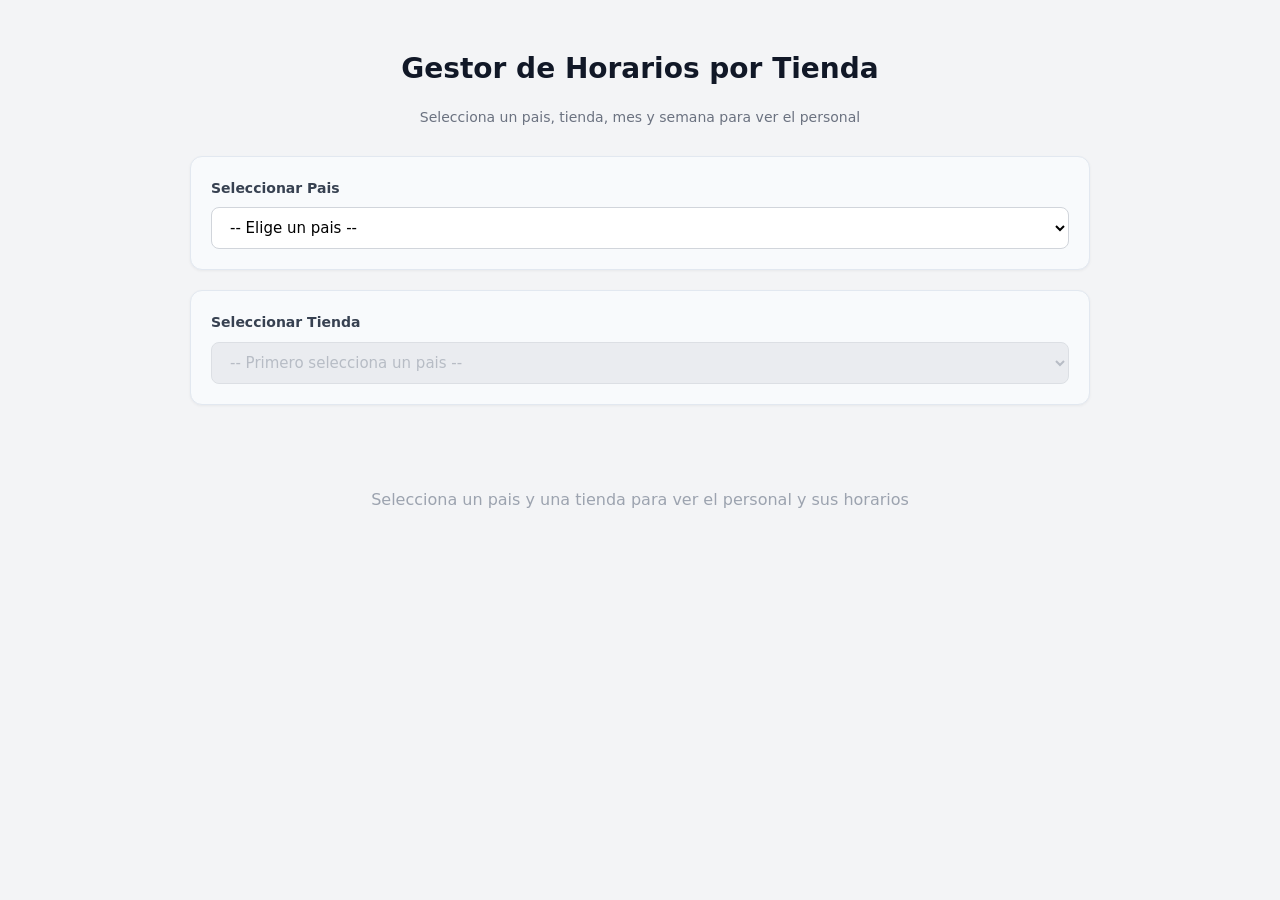
<file: HORARIOS/GoogleSites_Calendario.html>
<!DOCTYPE html>
<html lang="es">
<head>
    <meta charset="UTF-8">
    <meta name="viewport" content="width=device-width, initial-scale=1.0">
    <title>Gestor de Horarios por Tienda</title>
    <style>
:root
        {
            margin: 0;
            padding: 0;
            box-sizing: border-box;
        }

        body {
            font-family: 'Segoe UI', system-ui, -apple-system, sans-serif;
            background: #f3f4f6;
            color: #1f2937;
            line-height: 1.6;
            padding: 20px;
        }

        .container {
            max-width: 900px;
            margin: 0 auto;
        }

        header {
            text-align: center;
            margin-bottom: 28px;
        }

        header h1 {
            font-size: 28px;
            font-weight: 700;
            color: #111827;
            margin-bottom: 6px;
        }

        header p {
            color: #6b7280;
            font-size: 14px;
        }

        .card {
            background: #fff;
            border: 1px solid #e5e7eb;
            border-radius: 12px;
            padding: 20px;
            margin-bottom: 20px;
            box-shadow: 0 1px 3px rgba(0,0,0,0.05);
        }

        .selector-card {
            background: #f8fafc;
            border: 1px solid #e2e8f0;
        }

        label {
            display: block;
            font-weight: 600;
            font-size: 14px;
            color: #374151;
            margin-bottom: 8px;
        }

        select, input {
            width: 100%;
            padding: 10px 14px;
            border: 1px solid #d1d5db;
            border-radius: 8px;
            font-size: 15px;
            background: #fff;
            outline: none;
            transition: border-color 0.2s, box-shadow 0.2s;
            font-family: inherit;
        }

        select:focus, input:focus {
            border-color: #3b82f6;
            box-shadow: 0 0 0 3px rgba(59, 130, 246, 0.1);
        }

        select:disabled {
            background: #e5e7eb;
            color: #9ca3af;
            cursor: not-allowed;
        }

        .store-banner {
            background: linear-gradient(135deg, #1e40af 0%, #3b82f6 100%);
            color: white;
            border-radius: 12px;
            padding: 20px;
            display: flex;
            justify-content: space-between;
            align-items: center;
            flex-wrap: wrap;
            gap: 12px;
        }

        .store-banner h2 {
            margin: 0 0 4px 0;
            font-size: 20px;
        }

        .store-banner p {
            margin: 0;
            opacity: 0.9;
            font-size: 14px;
        }

        .badge {
            background: rgba(255,255,255,0.2);
            padding: 6px 14px;
            border-radius: 20px;
            font-size: 13px;
            font-weight: 500;
        }

        .section-header {
            display: flex;
            justify-content: space-between;
            align-items: center;
            margin-bottom: 14px;
            flex-wrap: wrap;
            gap: 10px;
        }

        .section-header h3 {
            font-size: 18px;
            color: #111827;
        }

        .filter-row {
            display: grid;
            grid-template-columns: repeat(auto-fit, minmax(180px, 1fr));
            gap: 12px;
            margin-bottom: 20px;
        }

        .filter-group {
            display: flex;
            flex-direction: column;
        }

        .filter-group label {
            font-size: 12px;
            margin-bottom: 5px;
        }

        .employee-card {
            background: #fff;
            border: 1px solid #e5e7eb;
            border-radius: 12px;
            padding: 18px;
            margin-bottom: 14px;
            box-shadow: 0 1px 3px rgba(0,0,0,0.05);
        }

        .employee-header {
            display: flex;
            justify-content: space-between;
            align-items: flex-start;
            flex-wrap: wrap;
            gap: 10px;
            margin-bottom: 12px;
        }

        .employee-info {
            display: flex;
            align-items: center;
            gap: 12px;
        }

        .avatar {
            width: 44px;
            height: 44px;
            background: linear-gradient(135deg, #6366f1, #8b5cf6);
            border-radius: 50%;
            display: flex;
            align-items: center;
            justify-content: center;
            color: white;
            font-weight: 700;
            font-size: 16px;
            flex-shrink: 0;
        }

        .employee-name {
            font-weight: 700;
            font-size: 16px;
            color: #111827;
        }

        .employee-contact {
            font-size: 13px;
            color: #6b7280;
            display: flex;
            gap: 12px;
            flex-wrap: wrap;
            margin-top: 3px;
        }

        .schedules {
            display: flex;
            flex-wrap: wrap;
            gap: 8px;
        }

        .schedule-tag {
            background: #eff6ff;
            border: 1px solid #bfdbfe;
            border-radius: 8px;
            padding: 8px 14px;
            display: flex;
            align-items: center;
            gap: 8px;
        }

        .schedule-month {
            font-weight: 700;
            color: #1e40af;
            font-size: 13px;
        }

        .schedule-week {
            font-weight: 600;
            color: #059669;
            font-size: 13px;
        }

        .schedule-day {
            font-weight: 600;
            color: #7c3aed;
            font-size: 13px;
        }

        .schedule-time {
            color: #374151;
            font-size: 13px;
        }

        .separator {
            color: #6b7280;
            font-size: 12px;
        }

        .empty-state {
            text-align: center;
            padding: 50px 20px;
            color: #9ca3af;
        }

        .empty-state .icon {
            font-size: 48px;
            margin-bottom: 12px;
        }

        .empty-state p {
            font-size: 16px;
            margin: 0;
        }

        .empty-box {
            text-align: center;
            padding: 40px 20px;
            background: #f9fafb;
            border: 2px dashed #d1d5db;
            border-radius: 12px;
            color: #6b7280;
        }

        .hidden {
            display: none !important;
        }

        .country-indicator {
            background: rgba(255,255,255,0.25);
            padding: 4px 12px;
            border-radius: 20px;
            font-size: 13px;
            font-weight: 500;
            margin-top: 6px;
            display: inline-block;
        }

        /* ═══ VISTA SEMANAL TIPO GOOGLE CALENDAR (NUEVO) ═══ */
        .cal-wrapper {
            overflow-x: auto;
            background: #fff;
            border: 1px solid #e5e7eb;
            border-radius: 12px;
            box-shadow: 0 1px 3px rgba(0,0,0,0.05);
        }

        .cal-grid {
            min-width: 1000px;
        }

        .cal-header {
            display: grid;
            grid-template-columns: 180px repeat(7, 1fr);
            border-bottom: 2px solid #e5e7eb;
            background: #f8fafc;
            position: sticky;
            top: 0;
        }

        .cal-header .cal-corner {
            padding: 10px 12px;
            font-weight: 700;
            color: #374151;
            font-size: 13px;
            border-right: 1px solid #e5e7eb;
        }

        .cal-header .cal-day-header {
            padding: 10px 12px;
            text-align: center;
            font-weight: 700;
            color: #374151;
            font-size: 13px;
            border-right: 1px solid #e5e7eb;
            text-transform: capitalize;
        }

        .cal-header .cal-day-header .cal-day-date {
            font-weight: 400;
            color: #9ca3af;
            font-size: 11px;
            display: block;
        }

        .cal-header .cal-day-header.today {
            background: #eff6ff;
            color: #2563eb;
        }

        .cal-row {
            display: grid;
            grid-template-columns: 180px repeat(7, 1fr);
            border-bottom: 1px solid #e5e7eb;
        }

        .cal-row:last-child {
            border-bottom: none;
        }

        .cal-person {
            padding: 12px 12px;
            border-right: 1px solid #e5e7eb;
            background: #f9fafb;
            display: flex;
            align-items: center;
            gap: 10px;
        }

        .cal-person .cal-avatar {
            width: 36px;
            height: 36px;
            border-radius: 50%;
            background: linear-gradient(135deg, #6366f1, #8b5cf6);
            color: #fff;
            display: flex;
            align-items: center;
            justify-content: center;
            font-weight: 700;
            font-size: 13px;
            flex-shrink: 0;
        }

        .cal-person .cal-person-name {
            font-weight: 700;
            font-size: 13px;
            color: #111827;
        }

        .cal-person .cal-person-meta {
            font-size: 11px;
            color: #6b7280;
            margin-top: 2px;
        }

        /* Celda de día con timeline de 08:00 - 17:00 */
        .cal-cell {
            border-right: 1px solid #e5e7eb;
            position: relative;
            height: 300px;
            background-image: linear-gradient(to bottom, #f3f4f6 1px, transparent 1px);
            background-size: 100% 50px;
            background-position: 0 -1px;
        }

        /* Marcos de horas cada 50px (1px lineas) */
        .cal-cell::before {
            content: '';
            position: absolute;
            top: 0;
            left: 0;
            right: 0;
            bottom: 0;
            background-image: linear-gradient(to bottom, transparent 49px, #e5e7eb 49px, #e5e7eb 50px);
            background-size: 100% 50px;
            pointer-events: none;
        }

        .cal-cell.no-day {
            background: #fafafa;
        }

        .cal-turno {
            position: absolute;
            left: 6px;
            right: 6px;
            border-radius: 6px;
            padding: 4px 6px;
            font-size: 11px;
            font-weight: 600;
            color: #fff;
            overflow: hidden;
            box-shadow: 0 1px 2px rgba(0,0,0,0.1);
            display: flex;
            align-items: center;
            justify-content: center;
        }

        /* Colores según duración/tipo */
        .cal-turno.jornada-completa { background: linear-gradient(135deg, #2563eb, #3b82f6); }
        .cal-turno.jornada-parcial { background: linear-gradient(135deg, #059669, #10b981); }
        .cal-turno.guardia { background: linear-gradient(135deg, #7c3aed, #8b5cf6); }

        .cal-turno .turno-hora {
            display: block;
            font-size: 10px;
            font-weight: 400;
            opacity: 0.9;
        }

        .cal-empty-row {
            padding: 16px;
            text-align: center;
            color: #9ca3af;
        }

        @media (max-width: 600px) {
            body {
                padding: 12px;
            }
            .filter-row {
                grid-template-columns: 1fr;
            }
            .store-banner {
                flex-direction: column;
                text-align: center;
            }
        }

    </style>
</head>
<body>

<div class="container">
    <header>
        <h1>Gestor de Horarios por Tienda</h1>
        <p>Selecciona un pais, tienda, mes y semana para ver el personal</p>
    </header>
    <div class="card selector-card">
        <label for="countrySelect">Seleccionar Pais</label>
        <select id="countrySelect" onchange="filterStoresByCountry()">
            <option value="">-- Elige un pais --</option>
            <option value="colombia">Colombia</option>
            <option value="mexico">Mexico</option>
            <option value="argentina">Argentina</option>
            <option value="chile">Chile</option>
            <option value="peru">Peru</option>
            <option value="ecuador">Ecuador</option>
            <option value="panama">Panama</option>
        </select>
    </div>
    <div class="card selector-card">
        <label for="storeSelect">Seleccionar Tienda</label>
        <select id="storeSelect" onchange="renderStore()" disabled>
            <option value="">-- Primero selecciona un pais --</option>
        </select>
    </div>
    <div id="storeInfo" class="hidden">
        <div class="store-banner">
            <div>
                <h2 id="storeName"></h2>
                <p id="storeAddress"></p>
                <div class="country-indicator" id="countryDisplay"></div>
            </div>
            <div class="badge"><span id="staffCount">0</span> empleados asignados</div>
        </div>
    </div>
    <div id="staffSection" class="hidden" style="margin-top: 20px;">
        <div class="section-header"><h3>Personal en Sitio</h3></div>
        <div class="filter-row">
            <div class="filter-group">
                <label for="filterMonth">Mes</label>
                <select id="filterMonth" onchange="renderStaffList()">
                    <option value="">Todos los meses</option>
                    <option>Enero</option><option>Febrero</option><option>Marzo</option>
                    <option>Abril</option><option>Mayo</option><option>Junio</option>
                    <option>Julio</option><option>Agosto</option><option>Septiembre</option>
                    <option>Octubre</option><option>Noviembre</option><option>Diciembre</option>
                </select>
            </div>
            <div class="filter-group">
                <label for="filterWeek">Semana</label>
                <select id="filterWeek" onchange="renderStaffList()">
                    <option value="">Todas las semanas</option>
                    <option>Semana 1</option><option>Semana 2</option><option>Semana 3</option>
                    <option>Semana 4</option><option>Semana 5</option>
                </select>
            </div>
        </div>
        <div id="staffList"></div>
    </div>
    <div id="emptyState" class="empty-state">
        <div class="icon"></div>
        <p>Selecciona un pais y una tienda para ver el personal y sus horarios</p>
    </div>
</div>

<script>

const SCHEDULES_DATA ={
  "tienda1": [
    { "id": 1, "name": "Kevin Alean", "email": "kevin.alean@rsg.com.co", "phone": "324 5210384", "month": "Septiembre", "week": "Semana 1", "day": "Martes", "start": "08:00", "end": "16:00" },
    { "id": 2, "name": "Kevin Alean", "email": "kevin.alean@rsg.com.co", "phone": "324 5210384", "month": "Septiembre", "week": "Semana 1", "day": "Miércoles", "start": "08:00", "end": "16:00" },
    { "id": 3, "name": "Kevin Alean", "email": "kevin.alean@rsg.com.co", "phone": "324 5210384", "month": "Septiembre", "week": "Semana 1", "day": "Jueves", "start": "08:00", "end": "17:00" },
    { "id": 4, "name": "Kevin Alean", "email": "kevin.alean@rsg.com.co", "phone": "324 5210384", "month": "Septiembre", "week": "Semana 1", "day": "Viernes", "start": "08:00", "end": "17:00" },
    { "id": 5, "name": "Kevin Alean", "email": "kevin.alean@rsg.com.co", "phone": "324 5210384", "month": "Septiembre", "week": "Semana 1", "day": "Sábado", "start": "08:00", "end": "12:00" },
    { "id": 6, "name": "Kevin Alean", "email": "kevin.alean@rsg.com.co", "phone": "324 5210384", "month": "Septiembre", "week": "Semana 2", "day": "Lunes", "start": "08:00", "end": "17:00" },
    { "id": 7, "name": "Kevin Alean", "email": "kevin.alean@rsg.com.co", "phone": "324 5210384", "month": "Septiembre", "week": "Semana 2", "day": "Martes", "start": "08:00", "end": "16:00" },
    { "id": 8, "name": "Kevin Alean", "email": "kevin.alean@rsg.com.co", "phone": "324 5210384", "month": "Septiembre", "week": "Semana 2", "day": "Miércoles", "start": "08:00", "end": "16:00" },
    { "id": 9, "name": "Kevin Alean", "email": "kevin.alean@rsg.com.co", "phone": "324 5210384", "month": "Septiembre", "week": "Semana 2", "day": "Jueves", "start": "08:00", "end": "17:00" },
    { "id": 10, "name": "Kevin Alean", "email": "kevin.alean@rsg.com.co", "phone": "324 5210384", "month": "Septiembre", "week": "Semana 2", "day": "Viernes", "start": "08:00", "end": "17:00" },
    { "id": 11, "name": "Kevin Alean", "email": "kevin.alean@rsg.com.co", "phone": "324 5210384", "month": "Septiembre", "week": "Semana 2", "day": "Sábado", "start": "08:00", "end": "12:00" },
    { "id": 12, "name": "Kevin Alean", "email": "kevin.alean@rsg.com.co", "phone": "324 5210384", "month": "Septiembre", "week": "Semana 3", "day": "Lunes", "start": "08:00", "end": "17:00" },
    { "id": 13, "name": "Kevin Alean", "email": "kevin.alean@rsg.com.co", "phone": "324 5210384", "month": "Septiembre", "week": "Semana 3", "day": "Martes", "start": "08:00", "end": "16:00" },
    { "id": 14, "name": "Kevin Alean", "email": "kevin.alean@rsg.com.co", "phone": "324 5210384", "month": "Septiembre", "week": "Semana 3", "day": "Miércoles", "start": "08:00", "end": "16:00" },
    { "id": 15, "name": "Kevin Alean", "email": "kevin.alean@rsg.com.co", "phone": "324 5210384", "month": "Septiembre", "week": "Semana 3", "day": "Jueves", "start": "08:00", "end": "17:00" },
    { "id": 16, "name": "Kevin Alean", "email": "kevin.alean@rsg.com.co", "phone": "324 5210384", "month": "Septiembre", "week": "Semana 3", "day": "Viernes", "start": "08:00", "end": "17:00" },
    { "id": 17, "name": "Kevin Alean", "email": "kevin.alean@rsg.com.co", "phone": "324 5210384", "month": "Septiembre", "week": "Semana 3", "day": "Sábado", "start": "08:00", "end": "12:00" },
    { "id": 18, "name": "Kevin Alean", "email": "kevin.alean@rsg.com.co", "phone": "324 5210384", "month": "Septiembre", "week": "Semana 3", "day": "Domingo (Guardia)", "start": "08:00", "end": "12:00" },
    { "id": 19, "name": "Kevin Alean", "email": "kevin.alean@rsg.com.co", "phone": "324 5210384", "month": "Septiembre", "week": "Semana 4", "day": "Lunes", "start": "08:00", "end": "17:00" },
    { "id": 20, "name": "Kevin Alean", "email": "kevin.alean@rsg.com.co", "phone": "324 5210384", "month": "Septiembre", "week": "Semana 4", "day": "Martes", "start": "08:00", "end": "16:00" },
    { "id": 21, "name": "Kevin Alean", "email": "kevin.alean@rsg.com.co", "phone": "324 5210384", "month": "Septiembre", "week": "Semana 4", "day": "Miércoles", "start": "08:00", "end": "16:00" },
    { "id": 22, "name": "Kevin Alean", "email": "kevin.alean@rsg.com.co", "phone": "324 5210384", "month": "Septiembre", "week": "Semana 4", "day": "Jueves", "start": "08:00", "end": "17:00" },
    { "id": 23, "name": "Kevin Alean", "email": "kevin.alean@rsg.com.co", "phone": "324 5210384", "month": "Septiembre", "week": "Semana 4", "day": "Viernes", "start": "08:00", "end": "17:00" },
    { "id": 24, "name": "Kevin Alean", "email": "kevin.alean@rsg.com.co", "phone": "324 5210384", "month": "Septiembre", "week": "Semana 4", "day": "Sábado", "start": "08:00", "end": "12:00" },
    { "id": 25, "name": "Kevin Alean", "email": "kevin.alean@rsg.com.co", "phone": "324 5210384", "month": "Septiembre", "week": "Semana 5", "day": "Lunes", "start": "08:00", "end": "17:00" },
    { "id": 26, "name": "Kevin Alean", "email": "kevin.alean@rsg.com.co", "phone": "324 5210384", "month": "Septiembre", "week": "Semana 5", "day": "Martes", "start": "08:00", "end": "16:00" },
    { "id": 27, "name": "Kevin Alean", "email": "kevin.alean@rsg.com.co", "phone": "324 5210384", "month": "Septiembre", "week": "Semana 5", "day": "Miércoles", "start": "08:00", "end": "16:00" },
    { "id": 28, "name": "Kevin Alean", "email": "kevin.alean@rsg.com.co", "phone": "324 5210384", "month": "Septiembre", "week": "Semana 5", "day": "Jueves", "start": "08:00", "end": "17:00" }
  ],
  "tienda2": [
    { "id": 29, "name": "Angel Ortiz", "email": "angel.ortiz@rsg.com.co", "phone": "318 4080894", "month": "Septiembre", "week": "Semana 1", "day": "Martes", "start": "08:00", "end": "16:00" },
    { "id": 30, "name": "Angel Ortiz", "email": "angel.ortiz@rsg.com.co", "phone": "318 4080894", "month": "Septiembre", "week": "Semana 1", "day": "Miércoles", "start": "08:00", "end": "16:00" },
    { "id": 31, "name": "Angel Ortiz", "email": "angel.ortiz@rsg.com.co", "phone": "318 4080894", "month": "Septiembre", "week": "Semana 1", "day": "Jueves", "start": "08:00", "end": "17:00" },
    { "id": 32, "name": "Angel Ortiz", "email": "angel.ortiz@rsg.com.co", "phone": "318 4080894", "month": "Septiembre", "week": "Semana 1", "day": "Viernes", "start": "08:00", "end": "17:00" },
    { "id": 33, "name": "Angel Ortiz", "email": "angel.ortiz@rsg.com.co", "phone": "318 4080894", "month": "Septiembre", "week": "Semana 2", "day": "Lunes", "start": "08:00", "end": "17:00" },
    { "id": 34, "name": "Angel Ortiz", "email": "angel.ortiz@rsg.com.co", "phone": "318 4080894", "month": "Septiembre", "week": "Semana 2", "day": "Martes", "start": "08:00", "end": "16:00" },
    { "id": 35, "name": "Angel Ortiz", "email": "angel.ortiz@rsg.com.co", "phone": "318 4080894", "month": "Septiembre", "week": "Semana 2", "day": "Miércoles", "start": "08:00", "end": "16:00" },
    { "id": 36, "name": "Angel Ortiz", "email": "angel.ortiz@rsg.com.co", "phone": "318 4080894", "month": "Septiembre", "week": "Semana 2", "day": "Jueves", "start": "08:00", "end": "17:00" },
    { "id": 37, "name": "Angel Ortiz", "email": "angel.ortiz@rsg.com.co", "phone": "318 4080894", "month": "Septiembre", "week": "Semana 2", "day": "Viernes", "start": "08:00", "end": "17:00" },
    { "id": 38, "name": "Angel Ortiz", "email": "angel.ortiz@rsg.com.co", "phone": "318 4080894", "month": "Septiembre", "week": "Semana 2", "day": "Sábado", "start": "08:00", "end": "12:00" },
    { "id": 39, "name": "Angel Ortiz", "email": "angel.ortiz@rsg.com.co", "phone": "318 4080894", "month": "Septiembre", "week": "Semana 3", "day": "Lunes", "start": "08:00", "end": "17:00" },
    { "id": 40, "name": "Angel Ortiz", "email": "angel.ortiz@rsg.com.co", "phone": "318 4080894", "month": "Septiembre", "week": "Semana 3", "day": "Martes", "start": "08:00", "end": "16:00" },
    { "id": 41, "name": "Angel Ortiz", "email": "angel.ortiz@rsg.com.co", "phone": "318 4080894", "month": "Septiembre", "week": "Semana 3", "day": "Miércoles", "start": "08:00", "end": "16:00" },
    { "id": 42, "name": "Angel Ortiz", "email": "angel.ortiz@rsg.com.co", "phone": "318 4080894", "month": "Septiembre", "week": "Semana 3", "day": "Jueves", "start": "08:00", "end": "17:00" },
    { "id": 43, "name": "Angel Ortiz", "email": "angel.ortiz@rsg.com.co", "phone": "318 4080894", "month": "Septiembre", "week": "Semana 3", "day": "Viernes", "start": "08:00", "end": "17:00" },
    { "id": 44, "name": "Angel Ortiz", "email": "angel.ortiz@rsg.com.co", "phone": "318 4080894", "month": "Septiembre", "week": "Semana 4", "day": "Lunes", "start": "08:00", "end": "17:00" },
    { "id": 45, "name": "Angel Ortiz", "email": "angel.ortiz@rsg.com.co", "phone": "318 4080894", "month": "Septiembre", "week": "Semana 4", "day": "Martes", "start": "08:00", "end": "16:00" },
    { "id": 46, "name": "Angel Ortiz", "email": "angel.ortiz@rsg.com.co", "phone": "318 4080894", "month": "Septiembre", "week": "Semana 4", "day": "Miércoles", "start": "08:00", "end": "16:00" },
    { "id": 47, "name": "Angel Ortiz", "email": "angel.ortiz@rsg.com.co", "phone": "318 4080894", "month": "Septiembre", "week": "Semana 4", "day": "Jueves", "start": "08:00", "end": "17:00" },
    { "id": 48, "name": "Angel Ortiz", "email": "angel.ortiz@rsg.com.co", "phone": "318 4080894", "month": "Septiembre", "week": "Semana 4", "day": "Viernes", "start": "08:00", "end": "17:00" },
    { "id": 49, "name": "Angel Ortiz", "email": "angel.ortiz@rsg.com.co", "phone": "318 4080894", "month": "Septiembre", "week": "Semana 4", "day": "Sábado", "start": "08:00", "end": "12:00" },
    { "id": 50, "name": "Angel Ortiz", "email": "angel.ortiz@rsg.com.co", "phone": "318 4080894", "month": "Septiembre", "week": "Semana 4", "day": "Domingo (Guardia)", "start": "08:00", "end": "12:00" },
    { "id": 51, "name": "Angel Ortiz", "email": "angel.ortiz@rsg.com.co", "phone": "318 4080894", "month": "Septiembre", "week": "Semana 5", "day": "Lunes", "start": "08:00", "end": "17:00" },
    { "id": 52, "name": "Angel Ortiz", "email": "angel.ortiz@rsg.com.co", "phone": "318 4080894", "month": "Septiembre", "week": "Semana 5", "day": "Martes", "start": "08:00", "end": "16:00" },
    { "id": 53, "name": "Angel Ortiz", "email": "angel.ortiz@rsg.com.co", "phone": "318 4080894", "month": "Septiembre", "week": "Semana 5", "day": "Miércoles", "start": "08:00", "end": "16:00" },
    { "id": 54, "name": "Angel Ortiz", "email": "angel.ortiz@rsg.com.co", "phone": "318 4080894", "month": "Septiembre", "week": "Semana 5", "day": "Jueves", "start": "08:00", "end": "17:00" }
  ],
  "tienda3": [
    { "id": 55, "name": "Julian Garzon", "email": "julian.garzon@rsg.com.co", "phone": "316 9017657", "month": "Septiembre", "week": "Semana 1", "day": "Miércoles", "start": "08:00", "end": "16:00" },
    { "id": 56, "name": "Julian Garzon", "email": "julian.garzon@rsg.com.co", "phone": "316 9017657", "month": "Septiembre", "week": "Semana 1", "day": "Viernes", "start": "08:00", "end": "17:00" },
    { "id": 57, "name": "Julian Garzon", "email": "julian.garzon@rsg.com.co", "phone": "316 9017657", "month": "Septiembre", "week": "Semana 1", "day": "Sábado", "start": "08:00", "end": "12:00" },
    { "id": 58, "name": "Julian Garzon", "email": "julian.garzon@rsg.com.co", "phone": "316 9017657", "month": "Septiembre", "week": "Semana 2", "day": "Martes", "start": "08:00", "end": "16:00" },
    { "id": 59, "name": "Julian Garzon", "email": "julian.garzon@rsg.com.co", "phone": "316 9017657", "month": "Septiembre", "week": "Semana 2", "day": "Jueves", "start": "08:00", "end": "17:00" },
    { "id": 60, "name": "Julian Garzon", "email": "julian.garzon@rsg.com.co", "phone": "316 9017657", "month": "Septiembre", "week": "Semana 2", "day": "Sábado", "start": "08:00", "end": "12:00" },
    { "id": 61, "name": "Julian Garzon", "email": "julian.garzon@rsg.com.co", "phone": "316 9017657", "month": "Septiembre", "week": "Semana 2", "day": "Domingo (Guardia)", "start": "08:00", "end": "12:00" },
    { "id": 62, "name": "Julian Garzon", "email": "julian.garzon@rsg.com.co", "phone": "316 9017657", "month": "Septiembre", "week": "Semana 3", "day": "Lunes", "start": "08:00", "end": "17:00" },
    { "id": 63, "name": "Julian Garzon", "email": "julian.garzon@rsg.com.co", "phone": "316 9017657", "month": "Septiembre", "week": "Semana 3", "day": "Miércoles", "start": "08:00", "end": "16:00" },
    { "id": 64, "name": "Julian Garzon", "email": "julian.garzon@rsg.com.co", "phone": "316 9017657", "month": "Septiembre", "week": "Semana 3", "day": "Viernes", "start": "08:00", "end": "17:00" },
    { "id": 65, "name": "Julian Garzon", "email": "julian.garzon@rsg.com.co", "phone": "316 9017657", "month": "Septiembre", "week": "Semana 3", "day": "Sábado", "start": "08:00", "end": "12:00" },
    { "id": 66, "name": "Julian Garzon", "email": "julian.garzon@rsg.com.co", "phone": "316 9017657", "month": "Septiembre", "week": "Semana 4", "day": "Martes", "start": "08:00", "end": "16:00" },
    { "id": 67, "name": "Julian Garzon", "email": "julian.garzon@rsg.com.co", "phone": "316 9017657", "month": "Septiembre", "week": "Semana 4", "day": "Jueves", "start": "08:00", "end": "17:00" },
    { "id": 68, "name": "Julian Garzon", "email": "julian.garzon@rsg.com.co", "phone": "316 9017657", "month": "Septiembre", "week": "Semana 4", "day": "Sábado", "start": "08:00", "end": "12:00" },
    { "id": 69, "name": "Julian Garzon", "email": "julian.garzon@rsg.com.co", "phone": "316 9017657", "month": "Septiembre", "week": "Semana 5", "day": "Lunes", "start": "08:00", "end": "17:00" },
    { "id": 70, "name": "Julian Garzon", "email": "julian.garzon@rsg.com.co", "phone": "316 9017657", "month": "Septiembre", "week": "Semana 5", "day": "Miércoles", "start": "08:00", "end": "16:00" }
  ],
  "tienda4": [
    { "id": 71, "name": "Julian Garzon", "email": "julian.garzon@rsg.com.co", "phone": "316 9017657", "month": "Septiembre", "week": "Semana 1", "day": "Martes", "start": "08:00", "end": "16:00" },
    { "id": 72, "name": "Julian Garzon", "email": "julian.garzon@rsg.com.co", "phone": "316 9017657", "month": "Septiembre", "week": "Semana 1", "day": "Jueves", "start": "08:00", "end": "17:00" },
    { "id": 73, "name": "Julian Garzon", "email": "julian.garzon@rsg.com.co", "phone": "316 9017657", "month": "Septiembre", "week": "Semana 1", "day": "Sábado", "start": "08:00", "end": "12:00" },
    { "id": 74, "name": "Julian Garzon", "email": "julian.garzon@rsg.com.co", "phone": "316 9017657", "month": "Septiembre", "week": "Semana 2", "day": "Lunes", "start": "08:00", "end": "17:00" },
    { "id": 75, "name": "Julian Garzon", "email": "julian.garzon@rsg.com.co", "phone": "316 9017657", "month": "Septiembre", "week": "Semana 2", "day": "Miércoles", "start": "08:00", "end": "16:00" },
    { "id": 76, "name": "Julian Garzon", "email": "julian.garzon@rsg.com.co", "phone": "316 9017657", "month": "Septiembre", "week": "Semana 2", "day": "Viernes", "start": "08:00", "end": "17:00" },
    { "id": 77, "name": "Julian Garzon", "email": "julian.garzon@rsg.com.co", "phone": "316 9017657", "month": "Septiembre", "week": "Semana 2", "day": "Sábado", "start": "08:00", "end": "12:00" },
    { "id": 78, "name": "Julian Garzon", "email": "julian.garzon@rsg.com.co", "phone": "316 9017657", "month": "Septiembre", "week": "Semana 3", "day": "Martes", "start": "08:00", "end": "16:00" },
    { "id": 79, "name": "Julian Garzon", "email": "julian.garzon@rsg.com.co", "phone": "316 9017657", "month": "Septiembre", "week": "Semana 3", "day": "Jueves", "start": "08:00", "end": "17:00" },
    { "id": 80, "name": "Julian Garzon", "email": "julian.garzon@rsg.com.co", "phone": "316 9017657", "month": "Septiembre", "week": "Semana 3", "day": "Sábado", "start": "08:00", "end": "12:00" },
    { "id": 81, "name": "Julian Garzon", "email": "julian.garzon@rsg.com.co", "phone": "316 9017657", "month": "Septiembre", "week": "Semana 4", "day": "Lunes", "start": "08:00", "end": "17:00" },
    { "id": 82, "name": "Julian Garzon", "email": "julian.garzon@rsg.com.co", "phone": "316 9017657", "month": "Septiembre", "week": "Semana 4", "day": "Miércoles", "start": "08:00", "end": "16:00" },
    { "id": 83, "name": "Julian Garzon", "email": "julian.garzon@rsg.com.co", "phone": "316 9017657", "month": "Septiembre", "week": "Semana 4", "day": "Viernes", "start": "08:00", "end": "17:00" },
    { "id": 84, "name": "Julian Garzon", "email": "julian.garzon@rsg.com.co", "phone": "316 9017657", "month": "Septiembre", "week": "Semana 4", "day": "Sábado", "start": "08:00", "end": "12:00" },
    { "id": 85, "name": "Julian Garzon", "email": "julian.garzon@rsg.com.co", "phone": "316 9017657", "month": "Septiembre", "week": "Semana 5", "day": "Martes", "start": "08:00", "end": "16:00" },
    { "id": 86, "name": "Julian Garzon", "email": "julian.garzon@rsg.com.co", "phone": "316 9017657", "month": "Septiembre", "week": "Semana 5", "day": "Jueves", "start": "08:00", "end": "17:00" }
  ],
  "tienda5": [
    { "id": 87, "name": "Jersoon Gonzalez", "email": "jersoon.gonzalez@rsg.com.co", "phone": "302 2531384", "month": "Septiembre", "week": "Semana 1", "day": "Martes", "start": "08:00", "end": "16:00" },
    { "id": 88, "name": "Jersoon Gonzalez", "email": "jersoon.gonzalez@rsg.com.co", "phone": "302 2531384", "month": "Septiembre", "week": "Semana 1", "day": "Miércoles", "start": "08:00", "end": "16:00" },
    { "id": 89, "name": "Jersoon Gonzalez", "email": "jersoon.gonzalez@rsg.com.co", "phone": "302 2531384", "month": "Septiembre", "week": "Semana 1", "day": "Jueves", "start": "08:00", "end": "17:00" },
    { "id": 90, "name": "Jersoon Gonzalez", "email": "jersoon.gonzalez@rsg.com.co", "phone": "302 2531384", "month": "Septiembre", "week": "Semana 1", "day": "Viernes", "start": "08:00", "end": "17:00" },
    { "id": 91, "name": "Jersoon Gonzalez", "email": "jersoon.gonzalez@rsg.com.co", "phone": "302 2531384", "month": "Septiembre", "week": "Semana 1", "day": "Sábado", "start": "08:00", "end": "12:00" },
    { "id": 92, "name": "Jersoon Gonzalez", "email": "jersoon.gonzalez@rsg.com.co", "phone": "302 2531384", "month": "Septiembre", "week": "Semana 1", "day": "Domingo (Guardia)", "start": "08:00", "end": "12:00" },
    { "id": 93, "name": "Jersoon Gonzalez", "email": "jersoon.gonzalez@rsg.com.co", "phone": "302 2531384", "month": "Septiembre", "week": "Semana 2", "day": "Lunes", "start": "08:00", "end": "17:00" },
    { "id": 94, "name": "Jersoon Gonzalez", "email": "jersoon.gonzalez@rsg.com.co", "phone": "302 2531384", "month": "Septiembre", "week": "Semana 2", "day": "Martes", "start": "08:00", "end": "16:00" },
    { "id": 95, "name": "Jersoon Gonzalez", "email": "jersoon.gonzalez@rsg.com.co", "phone": "302 2531384", "month": "Septiembre", "week": "Semana 2", "day": "Miércoles", "start": "08:00", "end": "16:00" },
    { "id": 96, "name": "Jersoon Gonzalez", "email": "jersoon.gonzalez@rsg.com.co", "phone": "302 2531384", "month": "Septiembre", "week": "Semana 2", "day": "Jueves", "start": "08:00", "end": "17:00" },
    { "id": 97, "name": "Jersoon Gonzalez", "email": "jersoon.gonzalez@rsg.com.co", "phone": "302 2531384", "month": "Septiembre", "week": "Semana 2", "day": "Viernes", "start": "08:00", "end": "17:00" },
    { "id": 98, "name": "Jersoon Gonzalez", "email": "jersoon.gonzalez@rsg.com.co", "phone": "302 2531384", "month": "Septiembre", "week": "Semana 2", "day": "Sábado", "start": "08:00", "end": "12:00" },
    { "id": 99, "name": "Jersoon Gonzalez", "email": "jersoon.gonzalez@rsg.com.co", "phone": "302 2531384", "month": "Septiembre", "week": "Semana 3", "day": "Lunes", "start": "08:00", "end": "17:00" },
    { "id": 100, "name": "Jersoon Gonzalez", "email": "jersoon.gonzalez@rsg.com.co", "phone": "302 2531384", "month": "Septiembre", "week": "Semana 3", "day": "Martes", "start": "08:00", "end": "16:00" },
    { "id": 101, "name": "Jersoon Gonzalez", "email": "jersoon.gonzalez@rsg.com.co", "phone": "302 2531384", "month": "Septiembre", "week": "Semana 3", "day": "Miércoles", "start": "08:00", "end": "16:00" },
    { "id": 102, "name": "Jersoon Gonzalez", "email": "jersoon.gonzalez@rsg.com.co", "phone": "302 2531384", "month": "Septiembre", "week": "Semana 3", "day": "Jueves", "start": "08:00", "end": "17:00" },
    { "id": 103, "name": "Jersoon Gonzalez", "email": "jersoon.gonzalez@rsg.com.co", "phone": "302 2531384", "month": "Septiembre", "week": "Semana 3", "day": "Viernes", "start": "08:00", "end": "17:00" },
    { "id": 104, "name": "Jersoon Gonzalez", "email": "jersoon.gonzalez@rsg.com.co", "phone": "302 2531384", "month": "Septiembre", "week": "Semana 3", "day": "Sábado", "start": "08:00", "end": "12:00" },
    { "id": 105, "name": "Jersoon Gonzalez", "email": "jersoon.gonzalez@rsg.com.co", "phone": "302 2531384", "month": "Septiembre", "week": "Semana 4", "day": "Lunes", "start": "08:00", "end": "17:00" },
    { "id": 106, "name": "Jersoon Gonzalez", "email": "jersoon.gonzalez@rsg.com.co", "phone": "302 2531384", "month": "Septiembre", "week": "Semana 4", "day": "Martes", "start": "08:00", "end": "16:00" },
    { "id": 107, "name": "Jersoon Gonzalez", "email": "jersoon.gonzalez@rsg.com.co", "phone": "302 2531384", "month": "Septiembre", "week": "Semana 4", "day": "Miércoles", "start": "08:00", "end": "16:00" },
    { "id": 108, "name": "Jersoon Gonzalez", "email": "jersoon.gonzalez@rsg.com.co", "phone": "302 2531384", "month": "Septiembre", "week": "Semana 4", "day": "Jueves", "start": "08:00", "end": "17:00" },
    { "id": 109, "name": "Jersoon Gonzalez", "email": "jersoon.gonzalez@rsg.com.co", "phone": "302 2531384", "month": "Septiembre", "week": "Semana 4", "day": "Viernes", "start": "08:00", "end": "17:00" },
    { "id": 110, "name": "Jersoon Gonzalez", "email": "jersoon.gonzalez@rsg.com.co", "phone": "302 2531384", "month": "Septiembre", "week": "Semana 4", "day": "Sábado", "start": "08:00", "end": "12:00" },
    { "id": 111, "name": "Jersoon Gonzalez", "email": "jersoon.gonzalez@rsg.com.co", "phone": "302 2531384", "month": "Septiembre", "week": "Semana 5", "day": "Lunes", "start": "08:00", "end": "17:00" },
    { "id": 112, "name": "Jersoon Gonzalez", "email": "jersoon.gonzalez@rsg.com.co", "phone": "302 2531384", "month": "Septiembre", "week": "Semana 5", "day": "Martes", "start": "08:00", "end": "16:00" },
    { "id": 113, "name": "Jersoon Gonzalez", "email": "jersoon.gonzalez@rsg.com.co", "phone": "302 2531384", "month": "Septiembre", "week": "Semana 5", "day": "Miércoles", "start": "08:00", "end": "16:00" },
    { "id": 114, "name": "Jersoon Gonzalez", "email": "jersoon.gonzalez@rsg.com.co", "phone": "302 2531384", "month": "Septiembre", "week": "Semana 5", "day": "Jueves", "start": "08:00", "end": "17:00" }
  ],
  "tienda6": [
    { "id": 115, "name": "Anderson Grande", "email": "anderson.grande@rsg.com.co", "phone": "312 5373173", "month": "Septiembre", "week": "Semana 1", "day": "Martes", "start": "08:00", "end": "16:00" },
    { "id": 116, "name": "Anderson Grande", "email": "anderson.grande@rsg.com.co", "phone": "312 5373173", "month": "Septiembre", "week": "Semana 1", "day": "Miércoles", "start": "08:00", "end": "16:00" },
    { "id": 117, "name": "Anderson Grande", "email": "anderson.grande@rsg.com.co", "phone": "312 5373173", "month": "Septiembre", "week": "Semana 1", "day": "Jueves", "start": "08:00", "end": "17:00" },
    { "id": 118, "name": "Anderson Grande", "email": "anderson.grande@rsg.com.co", "phone": "312 5373173", "month": "Septiembre", "week": "Semana 1", "day": "Viernes", "start": "08:00", "end": "17:00" },
    { "id": 119, "name": "Anderson Grande", "email": "anderson.grande@rsg.com.co", "phone": "312 5373173", "month": "Septiembre", "week": "Semana 1", "day": "Sábado", "start": "09:00", "end": "13:00" },
    { "id": 120, "name": "Anderson Grande", "email": "anderson.grande@rsg.com.co", "phone": "312 5373173", "month": "Septiembre", "week": "Semana 2", "day": "Lunes", "start": "08:00", "end": "17:00" },
    { "id": 121, "name": "Anderson Grande", "email": "anderson.grande@rsg.com.co", "phone": "312 5373173", "month": "Septiembre", "week": "Semana 2", "day": "Martes", "start": "08:00", "end": "16:00" },
    { "id": 122, "name": "Anderson Grande", "email": "anderson.grande@rsg.com.co", "phone": "312 5373173", "month": "Septiembre", "week": "Semana 2", "day": "Miércoles", "start": "08:00", "end": "16:00" },
    { "id": 123, "name": "Anderson Grande", "email": "anderson.grande@rsg.com.co", "phone": "312 5373173", "month": "Septiembre", "week": "Semana 2", "day": "Jueves", "start": "08:00", "end": "17:00" },
    { "id": 124, "name": "Anderson Grande", "email": "anderson.grande@rsg.com.co", "phone": "312 5373173", "month": "Septiembre", "week": "Semana 2", "day": "Viernes", "start": "08:00", "end": "17:00" },
    { "id": 125, "name": "Anderson Grande", "email": "anderson.grande@rsg.com.co", "phone": "312 5373173", "month": "Septiembre", "week": "Semana 2", "day": "Sábado", "start": "09:00", "end": "13:00" },
    { "id": 126, "name": "Anderson Grande", "email": "anderson.grande@rsg.com.co", "phone": "312 5373173", "month": "Septiembre", "week": "Semana 3", "day": "Lunes", "start": "08:00", "end": "17:00" },
    { "id": 127, "name": "Anderson Grande", "email": "anderson.grande@rsg.com.co", "phone": "312 5373173", "month": "Septiembre", "week": "Semana 3", "day": "Martes", "start": "08:00", "end": "16:00" },
    { "id": 128, "name": "Anderson Grande", "email": "anderson.grande@rsg.com.co", "phone": "312 5373173", "month": "Septiembre", "week": "Semana 3", "day": "Miércoles", "start": "08:00", "end": "16:00" },
    { "id": 129, "name": "Anderson Grande", "email": "anderson.grande@rsg.com.co", "phone": "312 5373173", "month": "Septiembre", "week": "Semana 3", "day": "Viernes", "start": "08:00", "end": "17:00" },
    { "id": 130, "name": "Anderson Grande", "email": "anderson.grande@rsg.com.co", "phone": "312 5373173", "month": "Septiembre", "week": "Semana 3", "day": "Sábado", "start": "09:00", "end": "13:00" },
    { "id": 131, "name": "Anderson Grande", "email": "anderson.grande@rsg.com.co", "phone": "312 5373173", "month": "Septiembre", "week": "Semana 4", "day": "Lunes", "start": "08:00", "end": "17:00" },
    { "id": 132, "name": "Anderson Grande", "email": "anderson.grande@rsg.com.co", "phone": "312 5373173", "month": "Septiembre", "week": "Semana 4", "day": "Martes", "start": "08:00", "end": "16:00" },
    { "id": 133, "name": "Anderson Grande", "email": "anderson.grande@rsg.com.co", "phone": "312 5373173", "month": "Septiembre", "week": "Semana 4", "day": "Miércoles", "start": "08:00", "end": "16:00" },
    { "id": 134, "name": "Anderson Grande", "email": "anderson.grande@rsg.com.co", "phone": "312 5373173", "month": "Septiembre", "week": "Semana 4", "day": "Jueves", "start": "08:00", "end": "17:00" },
    { "id": 135, "name": "Anderson Grande", "email": "anderson.grande@rsg.com.co", "phone": "312 5373173", "month": "Septiembre", "week": "Semana 4", "day": "Viernes", "start": "08:00", "end": "17:00" },
    { "id": 136, "name": "Anderson Grande", "email": "anderson.grande@rsg.com.co", "phone": "312 5373173", "month": "Septiembre", "week": "Semana 4", "day": "Sábado", "start": "09:00", "end": "13:00" },
    { "id": 137, "name": "Anderson Grande", "email": "anderson.grande@rsg.com.co", "phone": "312 5373173", "month": "Septiembre", "week": "Semana 5", "day": "Lunes", "start": "08:00", "end": "17:00" },
    { "id": 138, "name": "Anderson Grande", "email": "anderson.grande@rsg.com.co", "phone": "312 5373173", "month": "Septiembre", "week": "Semana 5", "day": "Martes", "start": "08:00", "end": "16:00" },
    { "id": 139, "name": "Anderson Grande", "email": "anderson.grande@rsg.com.co", "phone": "312 5373173", "month": "Septiembre", "week": "Semana 5", "day": "Miércoles", "start": "08:00", "end": "16:00" },
    { "id": 140, "name": "Anderson Grande", "email": "anderson.grande@rsg.com.co", "phone": "312 5373173", "month": "Septiembre", "week": "Semana 5", "day": "Jueves", "start": "08:00", "end": "17:00" }
  ],
  "tienda7": [
    { "id": 141, "name": "Andres Garzon", "email": "andres.garzon@rsg.com.co", "phone": "312 3492975", "month": "Septiembre", "week": "Semana 1", "day": "Martes", "start": "08:00", "end": "16:00" },
    { "id": 142, "name": "Andres Garzon", "email": "andres.garzon@rsg.com.co", "phone": "312 3492975", "month": "Septiembre", "week": "Semana 1", "day": "Miércoles", "start": "08:00", "end": "16:00" },
    { "id": 143, "name": "Andres Garzon", "email": "andres.garzon@rsg.com.co", "phone": "312 3492975", "month": "Septiembre", "week": "Semana 1", "day": "Jueves", "start": "08:00", "end": "17:00" },
    { "id": 144, "name": "Andres Garzon", "email": "andres.garzon@rsg.com.co", "phone": "312 3492975", "month": "Septiembre", "week": "Semana 1", "day": "Viernes", "start": "08:00", "end": "17:00" },
    { "id": 145, "name": "Andres Garzon", "email": "andres.garzon@rsg.com.co", "phone": "312 3492975", "month": "Septiembre", "week": "Semana 1", "day": "Sábado", "start": "08:00", "end": "12:00" },
    { "id": 146, "name": "Andres Garzon", "email": "andres.garzon@rsg.com.co", "phone": "312 3492975", "month": "Septiembre", "week": "Semana 2", "day": "Lunes", "start": "08:00", "end": "17:00" },
    { "id": 147, "name": "Andres Garzon", "email": "andres.garzon@rsg.com.co", "phone": "312 3492975", "month": "Septiembre", "week": "Semana 2", "day": "Martes", "start": "08:00", "end": "16:00" },
    { "id": 148, "name": "Andres Garzon", "email": "andres.garzon@rsg.com.co", "phone": "312 3492975", "month": "Septiembre", "week": "Semana 2", "day": "Miércoles", "start": "08:00", "end": "16:00" },
    { "id": 149, "name": "Andres Garzon", "email": "andres.garzon@rsg.com.co", "phone": "312 3492975", "month": "Septiembre", "week": "Semana 2", "day": "Jueves", "start": "08:00", "end": "17:00" },
    { "id": 150, "name": "Andres Garzon", "email": "andres.garzon@rsg.com.co", "phone": "312 3492975", "month": "Septiembre", "week": "Semana 2", "day": "Viernes", "start": "08:00", "end": "17:00" },
    { "id": 151, "name": "Andres Garzon", "email": "andres.garzon@rsg.com.co", "phone": "312 3492975", "month": "Septiembre", "week": "Semana 2", "day": "Sábado", "start": "08:00", "end": "12:00" },
    { "id": 152, "name": "Andres Garzon", "email": "andres.garzon@rsg.com.co", "phone": "312 3492975", "month": "Septiembre", "week": "Semana 3", "day": "Lunes", "start": "08:00", "end": "17:00" },
    { "id": 153, "name": "Andres Garzon", "email": "andres.garzon@rsg.com.co", "phone": "312 3492975", "month": "Septiembre", "week": "Semana 3", "day": "Martes", "start": "08:00", "end": "16:00" },
    { "id": 154, "name": "Andres Garzon", "email": "andres.garzon@rsg.com.co", "phone": "312 3492975", "month": "Septiembre", "week": "Semana 3", "day": "Miércoles", "start": "08:00", "end": "16:00" },
    { "id": 155, "name": "Andres Garzon", "email": "andres.garzon@rsg.com.co", "phone": "312 3492975", "month": "Septiembre", "week": "Semana 3", "day": "Jueves", "start": "08:00", "end": "17:00" },
    { "id": 156, "name": "Andres Garzon", "email": "andres.garzon@rsg.com.co", "phone": "312 3492975", "month": "Septiembre", "week": "Semana 3", "day": "Viernes", "start": "08:00", "end": "17:00" },
    { "id": 157, "name": "Andres Garzon", "email": "andres.garzon@rsg.com.co", "phone": "312 3492975", "month": "Septiembre", "week": "Semana 3", "day": "Sábado", "start": "08:00", "end": "12:00" },
    { "id": 158, "name": "Andres Garzon", "email": "andres.garzon@rsg.com.co", "phone": "312 3492975", "month": "Septiembre", "week": "Semana 4", "day": "Lunes", "start": "08:00", "end": "17:00" },
    { "id": 159, "name": "Andres Garzon", "email": "andres.garzon@rsg.com.co", "phone": "312 3492975", "month": "Septiembre", "week": "Semana 4", "day": "Martes", "start": "08:00", "end": "16:00" },
    { "id": 160, "name": "Andres Garzon", "email": "andres.garzon@rsg.com.co", "phone": "312 3492975", "month": "Septiembre", "week": "Semana 4", "day": "Miércoles", "start": "08:00", "end": "16:00" },
    { "id": 161, "name": "Andres Garzon", "email": "andres.garzon@rsg.com.co", "phone": "312 3492975", "month": "Septiembre", "week": "Semana 4", "day": "Jueves", "start": "08:00", "end": "17:00" },
    { "id": 162, "name": "Andres Garzon", "email": "andres.garzon@rsg.com.co", "phone": "312 3492975", "month": "Septiembre", "week": "Semana 4", "day": "Viernes", "start": "08:00", "end": "17:00" },
    { "id": 163, "name": "Andres Garzon", "email": "andres.garzon@rsg.com.co", "phone": "312 3492975", "month": "Septiembre", "week": "Semana 4", "day": "Sábado", "start": "08:00", "end": "12:00" },
    { "id": 164, "name": "Andres Garzon", "email": "andres.garzon@rsg.com.co", "phone": "312 3492975", "month": "Septiembre", "week": "Semana 5", "day": "Lunes", "start": "08:00", "end": "17:00" },
    { "id": 165, "name": "Andres Garzon", "email": "andres.garzon@rsg.com.co", "phone": "312 3492975", "month": "Septiembre", "week": "Semana 5", "day": "Martes", "start": "08:00", "end": "16:00" },
    { "id": 166, "name": "Andres Garzon", "email": "andres.garzon@rsg.com.co", "phone": "312 3492975", "month": "Septiembre", "week": "Semana 5", "day": "Miércoles", "start": "08:00", "end": "16:00" },
    { "id": 167, "name": "Andres Garzon", "email": "andres.garzon@rsg.com.co", "phone": "312 3492975", "month": "Septiembre", "week": "Semana 5", "day": "Jueves", "start": "08:00", "end": "17:00" }
  ],
  "tienda8": [
    { "id": 168, "name": "Andres Bojaca", "email": "jesus.bojaca@rsg.com.co", "phone": "320 4841099", "month": "Septiembre", "week": "Semana 1", "day": "Miércoles", "start": "08:00", "end": "16:00" },
    { "id": 169, "name": "Andres Bojaca", "email": "jesus.bojaca@rsg.com.co", "phone": "320 4841099", "month": "Septiembre", "week": "Semana 1", "day": "Viernes", "start": "08:00", "end": "17:00" },
    { "id": 170, "name": "Andres Bojaca", "email": "jesus.bojaca@rsg.com.co", "phone": "320 4841099", "month": "Septiembre", "week": "Semana 1", "day": "Sábado", "start": "08:00", "end": "12:00" }
  ]
};

const countries = {
    colombia: { name: "Colombia", flag: "\uD83C\uDDE8\uD83C\uDDF4" },
    mexico: { name: "Mexico", flag: "\uD83C\uDDF2\uD83C\uDDFD" },
    argentina: { name: "Argentina", flag: "\uD83C\uDDE6\uD83C\uDDF7" },
    chile: { name: "Chile", flag: "\uD83C\uDDE8\uD83C\uDDF1" },
    peru: { name: "Peru", flag: "\uD83C\uDDF5\uD83C\uDDEA" },
    ecuador: { name: "Ecuador", flag: "\uD83C\uDDEA\uD83C\uDDEC" },
    panama: { name: "Panama", flag: "\uD83C\uDDF5\uD83C\uDDF8" }
};

const stores = {
    tienda1: { name: "C.C Colina", address: "Centro Comercial Parque la colina", country: "colombia" },
    tienda2: { name: "Zona Calle 82", address: "Zona Comercial Calle 82", country: "colombia" },
    tienda3: { name: "C.C Felicidad", address: "Centro Comercial La Felicidad", country: "colombia" },
    tienda4: { name: "C.C Plaza Central", address: "Centro Comercial Plaza Central", country: "colombia" },
    tienda5: { name: "C.C Unicentro", address: "Centro Comercial Unicentro", country: "colombia" },
    tienda6: { name: "Oficina Colina", address: "Oficinas Corporativas Colina", country: "colombia" },
    tienda7: { name: "C.C Titan", address: "Centro Comercial Titan Plaza", country: "colombia" },
    tienda8: { name: "C.C Fontanar", address: "Centro Comercial Fontanar", country: "colombia" },
    tienda9: { name: "Bima", address: "Bodega Bima", country: "panama" }
};

let schedules = JSON.parse(JSON.stringify(SCHEDULES_DATA));
let currentStore = "";

function filterStoresByCountry() {
    const countrySelect = document.getElementById("countrySelect");
    const storeSelect = document.getElementById("storeSelect");
    const selectedCountry = countrySelect.value;
    currentStore = "";
    storeSelect.value = "";
    document.getElementById("storeInfo").classList.add("hidden");
    document.getElementById("staffSection").classList.add("hidden");
    document.getElementById("emptyState").classList.remove("hidden");
    if (!selectedCountry) {
        storeSelect.innerHTML = "<option value=\"\">-- Primero selecciona un pais --</option>";
        storeSelect.disabled = true;
        return;
    }
    let options = "<option value=\"\">-- Elige una tienda --</option>";
    for (const [storeId, storeData] of Object.entries(stores)) {
        if (storeData.country === selectedCountry) {
            options += "<option value=\"" + storeId + "\">" + storeData.name + "</option>";
        }
    }
    storeSelect.innerHTML = options;
    storeSelect.disabled = false;
}

function renderStore() {
    const select = document.getElementById("storeSelect");
    currentStore = select.value;
    const storeInfo = document.getElementById("storeInfo");
    const staffSection = document.getElementById("staffSection");
    const emptyState = document.getElementById("emptyState");
    if (!currentStore) {
        storeInfo.classList.add("hidden");
        staffSection.classList.add("hidden");
        emptyState.classList.remove("hidden");
        return;
    }
    emptyState.classList.add("hidden");
    storeInfo.classList.remove("hidden");
    staffSection.classList.remove("hidden");
    const store = stores[currentStore];
    const country = countries[store.country];
    document.getElementById("storeName").textContent = store.name;
    document.getElementById("storeAddress").textContent = store.address;
    document.getElementById("countryDisplay").textContent = country.flag + " " + country.name;
    document.getElementById("staffCount").textContent = (schedules[currentStore] || []).length;
    document.getElementById("filterMonth").value = "";
    document.getElementById("filterWeek").value = "";
}

function renderStaffList() {
    const container = document.getElementById("staffList");
    const filterMonth = document.getElementById("filterMonth").value;
    const filterWeek = document.getElementById("filterWeek").value;
    let staff = schedules[currentStore] || [];
    if (filterMonth) staff = staff.filter(s => s.month === filterMonth);
    if (filterWeek) staff = staff.filter(s => s.week === filterWeek);
    if (staff.length === 0) {
        container.innerHTML = "<div class=\"empty-box\"><div style=\"font-size:36px;margin-bottom:8px;\">VACIO</div><p style=\"margin:0;font-size:15px;\">No hay personal para los filtros seleccionados.</p></div>";
        return;
    }
    const byPerson = {};
    staff.forEach(s => {
        if (!byPerson[s.name]) {
            byPerson[s.name] = { name: s.name, email: s.email, phone: s.phone, schedules: [] };
        }
        byPerson[s.name].schedules.push(s);
    });
    const days = ["Lunes", "Martes", "Miércoles", "Jueves", "Viernes", "Sabado", "Domingo"];
    const DAY_START = "08:00";
    const DAY_END = "17:00";
    const CELL_HEIGHT = 300;
    function toMinutes(time) { const p = time.split(":"); return parseInt(p[0]) * 60 + parseInt(p[1]); }
    function normalizeDay(day) { return days.find(d => day.indexOf(d) === 0) || day; }
    const startMin = toMinutes(DAY_START);
    const endMin = toMinutes(DAY_END);
    const totalMin = endMin - startMin;
    function turnoStyle(sch) {
        const topMin = Math.max(toMinutes(sch.start), startMin);
        const bottomMin = Math.min(toMinutes(sch.end), endMin);
        if (bottomMin <= topMin) return null;
        const top = ((topMin - startMin) / totalMin) * CELL_HEIGHT;
        const height = ((bottomMin - topMin) / totalMin) * CELL_HEIGHT;
        return "top:" + top + "px;height:" + height + "px;";
    }
    function turnoClass(sch) {
        const dur = toMinutes(sch.end) - toMinutes(sch.start);
        if (String(sch.day).indexOf("Guardia") !== -1) return "guardia";
        if (dur >= 540) return "jornada-completa";
        return "jornada-parcial";
    }
    function buildHeader() {
        let h = "<div class=\"cal-header\"><div class=\"cal-corner\">Personal</div>";
        days.forEach(d => { h += "<div class=\"cal-day-header\">" + d + "<span class=\"cal-day-date\">Horario</span></div>"; });
        h += "</div>";
        return h;
    }
    function buildRow(person) {
        const parts = person.name.split(" ");
        const initials = (parts.map(n => n ? n[0] : "").join("").substring(0, 2)).toUpperCase();
        let row = "<div class=\"cal-row\"><div class=\"cal-person\"><div class=\"cal-avatar\">" + initials + "</div><div><div class=\"cal-person-name\">" + person.name + "</div><div class=\"cal-person-meta\">" + person.email + "<br>" + person.phone + "</div></div></div>";
        days.forEach(day => {
            const daySchedules = person.schedules.filter(s => normalizeDay(s.day) === day);
            if (daySchedules.length === 0) { row += "<div class=\"cal-cell no-day\"></div>"; return; }
            let cellInner = "";
            daySchedules.forEach(sch => {
                const style = turnoStyle(sch);
                if (!style) return;
                cellInner += "<div class=\"cal-turno " + turnoClass(sch) + "\" style=\"" + style + "\" title=\"" + sch.day + " " + sch.start + "-" + sch.end + "\">" + sch.start + "-" + sch.end + "</div>";
            });
            row += "<div class=\"cal-cell\">" + cellInner + "</div>";
        });
        row += "</div>";
        return row;
    }
    let rows = "";
    Object.values(byPerson).forEach(p => { rows += buildRow(p); });
    container.innerHTML = "<div class=\"cal-wrapper\"><div class=\"cal-grid\">" + buildHeader() + rows + "</div></div>";
}

</script>
</body>
</html>
</file>
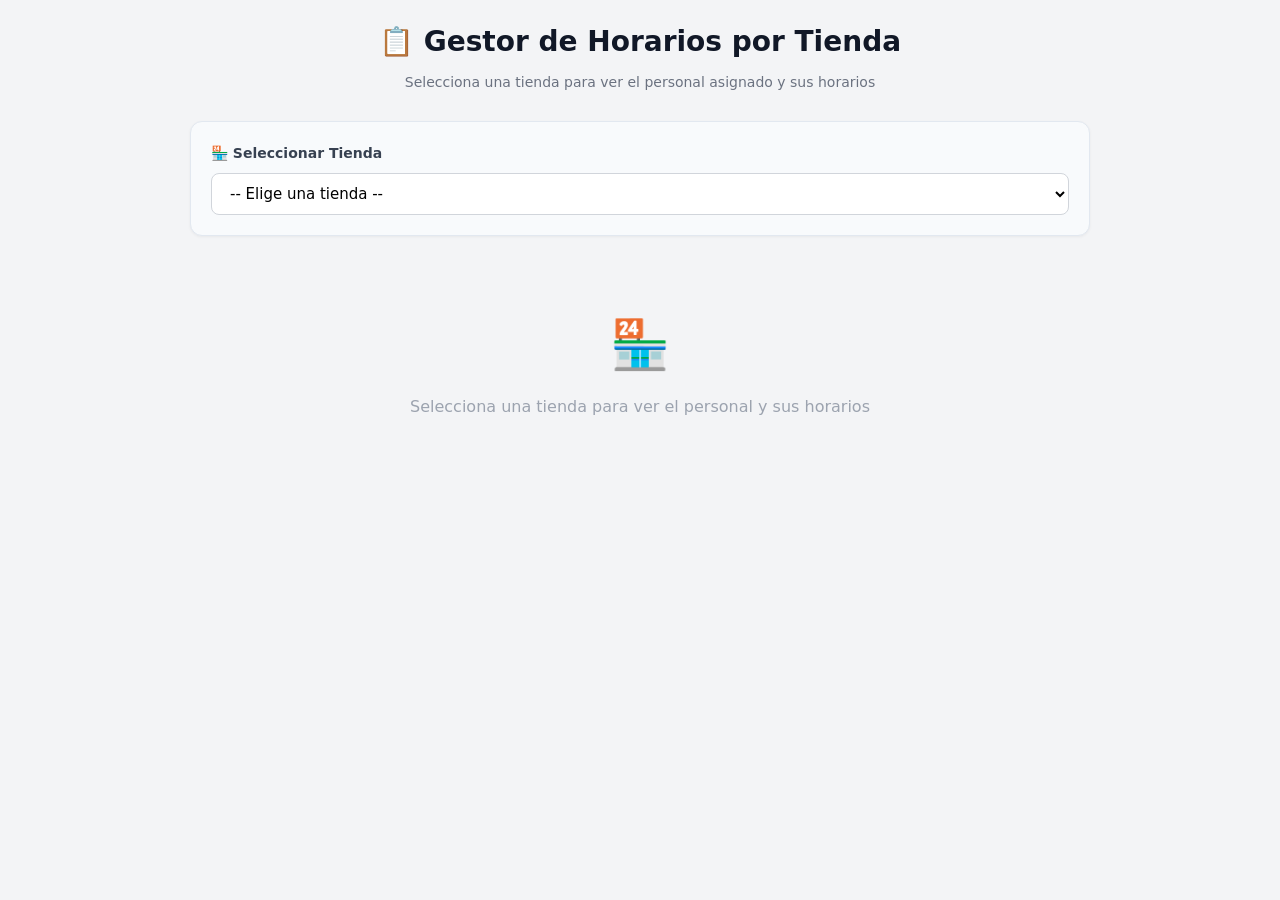
<file: HORARIOS/Horarios.html>
<!DOCTYPE html>
<html lang="es">
<head>
    <meta charset="UTF-8">
    <meta name="viewport" content="width=device-width, initial-scale=1.0">
    <title>Gestor de Horarios por Tienda</title>
    
    <!-- ═══════════════════════════════════════════════════════════════
         SECCIÓN: ESTILOS CSS
         Función: Define la apariencia visual de toda la página.
         Aquí se establecen colores, tamaños, márgenes, sombras,
         comportamiento responsive (adaptable a móviles), etc.
    ═══════════════════════════════════════════════════════════════ -->
    <style>
        /* ─── RESET BÁSICO ───
           Elimina márgenes y paddings por defecto del navegador
           para que todos los elementos partan desde cero */
        * {
            margin: 0;
            padding: 0;
            box-sizing: border-box;
        }

        /* ─── ESTILOS DEL CUERPO (BODY) ───
           Define la fuente de texto, color de fondo gris claro,
           color de letra y espaciado general de la página */
        body {
            font-family: 'Segoe UI', system-ui, -apple-system, sans-serif;
            background: #f3f4f6;
            color: #1f2937;
            line-height: 1.6;
            padding: 20px;
        }

        /* ─── CONTENEDOR PRINCIPAL ───
           Limita el ancho máximo a 900px y lo centra en pantalla */
        .container {
            max-width: 900px;
            margin: 0 auto;
        }

        /* ─── ENCABEZADO ───
           Centra el título y subtítulo de la aplicación */
        header {
            text-align: center;
            margin-bottom: 28px;
        }

        header h1 {
            font-size: 28px;
            font-weight: 700;
            color: #111827;
            margin-bottom: 6px;
        }

        header p {
            color: #6b7280;
            font-size: 14px;
        }

        /* ─── TARJETAS (CARDS) ───
           Estilo base para todos los recuadros de la interfaz:
           fondo blanco, bordes redondeados, sombra sutil */
        .card {
            background: #fff;
            border: 1px solid #e5e7eb;
            border-radius: 12px;
            padding: 20px;
            margin-bottom: 20px;
            box-shadow: 0 1px 3px rgba(0,0,0,0.05);
        }

        /* ─── TARJETA DEL SELECTOR DE TIENDA ───
           Fondo ligeramente diferente para destacar el selector */
        .selector-card {
            background: #f8fafc;
            border: 1px solid #e2e8f0;
        }

        /* ─── ETIQUETAS DE FORMULARIO ───
           Estilo para los textos "Nombre", "Correo", etc. */
        label {
            display: block;
            font-weight: 600;
            font-size: 14px;
            color: #374151;
            margin-bottom: 8px;
        }

        /* ─── CAMPOS DE ENTRADA (INPUTS Y SELECT) ───
           Estilo unificado para todos los campos donde el usuario
           escribe o selecciona información */
        select, input {
            width: 100%;
            padding: 10px 14px;
            border: 1px solid #d1d5db;
            border-radius: 8px;
            font-size: 15px;
            background: #fff;
            outline: none;
            transition: border-color 0.2s, box-shadow 0.2s;
            font-family: inherit;
        }

        /* Efecto visual cuando el usuario hace clic en un campo */
        select:focus, input:focus {
            border-color: #3b82f6;
            box-shadow: 0 0 0 3px rgba(59, 130, 246, 0.1);
        }

        /* ─── BANNER DE LA TIENDA SELECCIONADA ───
           Barra de color azul degradado que muestra el nombre
           de la tienda y la cantidad de empleados */
        .store-banner {
            background: linear-gradient(135deg, #1e40af 0%, #3b82f6 100%);
            color: white;
            border-radius: 12px;
            padding: 20px;
            display: flex;
            justify-content: space-between;
            align-items: center;
            flex-wrap: wrap;
            gap: 12px;
        }

        .store-banner h2 {
            margin: 0 0 4px 0;
            font-size: 20px;
        }

        .store-banner p {
            margin: 0;
            opacity: 0.9;
            font-size: 14px;
        }

        /* ─── ETIQUETA DE CONTADOR ───
           Círculo blanco semi-transparente con el número de empleados */
        .badge {
            background: rgba(255,255,255,0.2);
            padding: 6px 14px;
            border-radius: 20px;
            font-size: 13px;
            font-weight: 500;
        }

        /* ─── ENCABEZADO DE SECCIÓN ───
           Título "Personal en Sitio" + botón de agregar, alineados */
        .section-header {
            display: flex;
            justify-content: space-between;
            align-items: center;
            margin-bottom: 14px;
            flex-wrap: wrap;
            gap: 10px;
        }

        .section-header h3 {
            font-size: 18px;
            color: #111827;
        }

        /* ─── BOTONES GENERALES ───
           Estilo base para todos los botones de la aplicación */
        .btn {
            border: none;
            padding: 10px 18px;
            border-radius: 8px;
            font-weight: 600;
            font-size: 14px;
            cursor: pointer;
            transition: all 0.2s;
            font-family: inherit;
        }

        /* Botón verde: acciones principales (Agregar, Guardar) */
        .btn-primary {
            background: #10b981;
            color: white;
        }
        .btn-primary:hover {
            background: #059669;
        }

        /* Botón gris: acciones secundarias (Cancelar) */
        .btn-secondary {
            background: #e5e7eb;
            color: #374151;
        }
        .btn-secondary:hover {
            background: #d1d5db;
        }

        /* Botón de eliminar: solo una X roja */
        .btn-danger {
            background: none;
            border: none;
            color: #ef4444;
            cursor: pointer;
            font-size: 18px;
            padding: 0 0 0 6px;
            line-height: 1;
        }

        /* ─── TARJETA DEL FORMULARIO ───
           Fondo verde claro para el formulario de nuevo horario */
        .form-card {
            background: #ecfdf5;
            border: 1px solid #a7f3d0;
            display: none; /* Oculto por defecto */
        }

        .form-card h4 {
            margin: 0 0 16px 0;
            color: #065f46;
            font-size: 15px;
        }

        /* ─── GRID DEL FORMULARIO ───
           Organiza los campos en columnas automáticas.
           En pantallas grandes: 2 o 3 columnas.
           En móviles: 1 columna. */
        .form-grid {
            display: grid;
            grid-template-columns: repeat(auto-fit, minmax(200px, 1fr));
            gap: 14px;
        }

        .form-group {
            display: flex;
            flex-direction: column;
        }

        .form-group label {
            font-size: 12px;
            margin-bottom: 5px;
        }

        .form-actions {
            margin-top: 16px;
            display: flex;
            gap: 10px;
            flex-wrap: wrap;
        }

        /* ─── TARJETA DE EMPLEADO ───
           Cada recuadro blanco que muestra un empleado y sus horarios */
        .employee-card {
            background: #fff;
            border: 1px solid #e5e7eb;
            border-radius: 12px;
            padding: 18px;
            margin-bottom: 14px;
            box-shadow: 0 1px 3px rgba(0,0,0,0.05);
        }

        .employee-header {
            display: flex;
            justify-content: space-between;
            align-items: flex-start;
            flex-wrap: wrap;
            gap: 10px;
            margin-bottom: 12px;
        }

        .employee-info {
            display: flex;
            align-items: center;
            gap: 12px;
        }

        /* ─── AVATAR (INICIALES) ───
           Círculo de color con las iniciales del nombre del empleado */
        .avatar {
            width: 44px;
            height: 44px;
            background: linear-gradient(135deg, #6366f1, #8b5cf6);
            border-radius: 50%;
            display: flex;
            align-items: center;
            justify-content: center;
            color: white;
            font-weight: 700;
            font-size: 16px;
            flex-shrink: 0;
        }

        .employee-name {
            font-weight: 700;
            font-size: 16px;
            color: #111827;
        }

        .employee-contact {
            font-size: 13px;
            color: #6b7280;
            display: flex;
            gap: 12px;
            flex-wrap: wrap;
            margin-top: 3px;
        }

        /* ─── ETIQUETAS DE HORARIO ───
           Cada burbuja azul que muestra "Lunes | 09:00 - 17:00" */
        .schedules {
            display: flex;
            flex-wrap: wrap;
            gap: 8px;
        }

        .schedule-tag {
            background: #eff6ff;
            border: 1px solid #bfdbfe;
            border-radius: 8px;
            padding: 8px 14px;
            display: flex;
            align-items: center;
            gap: 8px;
        }

        .schedule-day {
            font-weight: 600;
            color: #1e40af;
            font-size: 13px;
        }

        .schedule-time {
            color: #374151;
            font-size: 13px;
        }

        .separator {
            color: #6b7280;
            font-size: 12px;
        }

        /* ─── ESTADOS VACÍOS ───
           Mensajes que aparecen cuando no hay tienda seleccionada
           o cuando la tienda no tiene empleados */
        .empty-state {
            text-align: center;
            padding: 50px 20px;
            color: #9ca3af;
        }

        .empty-state .icon {
            font-size: 48px;
            margin-bottom: 12px;
        }

        .empty-state p {
            font-size: 16px;
            margin: 0;
        }

        .empty-box {
            text-align: center;
            padding: 40px 20px;
            background: #f9fafb;
            border: 2px dashed #d1d5db;
            border-radius: 12px;
            color: #6b7280;
        }

        /* ─── CLASE UTILITARIA ───
           Oculta cualquier elemento cuando se le aplica */
        .hidden {
            display: none !important;
        }

        /* ─── RESPONSIVE (MÓVILES) ───
           Ajustes para pantallas pequeñas (menos de 600px) */
        @media (max-width: 600px) {
            body {
                padding: 12px;
            }
            .form-grid {
                grid-template-columns: 1fr;
            }
            .store-banner {
                flex-direction: column;
                text-align: center;
            }
        }
    </style>
</head>
<body>

    <!-- ═══════════════════════════════════════════════════════════════
         SECCIÓN: ESTRUCTURA HTML (LA INTERFAZ VISUAL)
         Función: Define todos los elementos que el usuario ve y
         con los que interactúa: selectores, formularios, botones, etc.
    ═══════════════════════════════════════════════════════════════ -->

    <!-- Contenedor principal que centra todo el contenido -->
    <div class="container">

        <!-- ─── ENCABEZADO ───
             Muestra el título y descripción de la aplicación -->
        <header>
            <h1>📋 Gestor de Horarios por Tienda</h1>
            <p>Selecciona una tienda para ver el personal asignado y sus horarios</p>
        </header>

        <!-- ─── SELECTOR DE TIENDA ───
             Menú desplegable donde el usuario elige qué tienda quiere ver.
             Cada opción tiene un valor (value) que se usa en JavaScript
             para identificar la tienda seleccionada. -->
        <div class="card selector-card">
            <label for="storeSelect">🏪 Seleccionar Tienda</label>
            <select id="storeSelect" onchange="renderStore()">
                <option value="">-- Elige una tienda --</option>
                <option value="tienda1">Tienda Centro - Calle Principal #123</option>
                <option value="tienda2">Tienda Norte - Av. Reforma #456</option>
                <option value="tienda3">Tienda Sur - Blvd. Juárez #789</option>
                <option value="tienda4">Tienda Oeste - Plaza Mayor #321</option>
            </select>
        </div>

        <!-- ─── BANNER DE INFORMACIÓN DE TIENDA ───
             Muestra el nombre, dirección y cantidad de empleados
             de la tienda seleccionada. Inicialmente está oculto. -->
        <div id="storeInfo" class="hidden">
            <div class="store-banner">
                <div>
                    <h2 id="storeName"></h2>          <!-- Se llena con JS -->
                    <p id="storeAddress"></p>         <!-- Se llena con JS -->
                </div>
                <div class="badge">
                    <span id="staffCount">0</span> empleados asignados
                </div>
            </div>
        </div>

        <!-- ─── SECCIÓN DE PERSONAL ───
             Contiene el botón para agregar horarios, el formulario
             y la lista de empleados. Inicialmente oculta. -->
        <div id="staffSection" class="hidden" style="margin-top: 20px;">
            
            <!-- Encabezado con título y botón -->
            <div class="section-header">
                <h3>👥 Personal en Sitio</h3>
                <button class="btn btn-primary" onclick="toggleAddForm()" id="addBtn">
                    + Agregar Horario
                </button>
            </div>

            <!-- ─── FORMULARIO PARA AGREGAR HORARIO ───
                 Campos para capturar: nombre, correo, teléfono,
                 día de la semana, hora de entrada y salida.
                 Inicialmente oculto; se muestra al dar clic en el botón. -->
            <div id="addForm" class="card form-card">
                <h4>➕ Nuevo Horario</h4>
                <div class="form-grid">
                    <div class="form-group">
                        <label for="inputName">Nombre completo *</label>
                        <input type="text" id="inputName" placeholder="Ej: María López">
                    </div>
                    <div class="form-group">
                        <label for="inputEmail">Correo electrónico *</label>
                        <input type="email" id="inputEmail" placeholder="ejemplo@correo.com">
                    </div>
                    <div class="form-group">
                        <label for="inputPhone">Número telefónico *</label>
                        <input type="tel" id="inputPhone" placeholder="Ej: 55 1234 5678">
                    </div>
                    <div class="form-group">
                        <label for="inputDay">Día de la semana</label>
                        <select id="inputDay">
                            <option value="Lunes">Lunes</option>
                            <option value="Martes">Martes</option>
                            <option value="Miércoles">Miércoles</option>
                            <option value="Jueves">Jueves</option>
                            <option value="Viernes">Viernes</option>
                            <option value="Sábado">Sábado</option>
                            <option value="Domingo">Domingo</option>
                        </select>
                    </div>
                    <div class="form-group">
                        <label for="inputStart">Hora entrada</label>
                        <input type="time" id="inputStart" value="09:00">
                    </div>
                    <div class="form-group">
                        <label for="inputEnd">Hora salida</label>
                        <input type="time" id="inputEnd" value="17:00">
                    </div>
                </div>
                <div class="form-actions">
                    <button class="btn btn-primary" onclick="addSchedule()">
                        💾 Guardar Horario
                    </button>
                    <button class="btn btn-secondary" onclick="toggleAddForm()">
                        Cancelar
                    </button>
                </div>
            </div>

            <!-- ─── CONTENEDOR DE LA LISTA DE EMPLEADOS ───
                 Aquí JavaScript inserta dinámicamente las tarjetas
                 de cada empleado con sus horarios. -->
            <div id="staffList"></div>
        </div>

        <!-- ─── ESTADO VACÍO INICIAL ───
             Mensaje que aparece antes de seleccionar una tienda.
             Desaparece cuando el usuario elige una tienda. -->
        <div id="emptyState" class="empty-state">
            <div class="icon">🏪</div>
            <p>Selecciona una tienda para ver el personal y sus horarios</p>
        </div>
    </div>

    <!-- ═══════════════════════════════════════════════════════════════
         SECCIÓN: JAVASCRIPT (LA LÓGICA DE LA APLICACIÓN)
         Función: Controla toda la interactividad. Aquí se definen
         los datos, las funciones que responden a los clics, y la
         forma en que se muestra la información en pantalla.
    ═══════════════════════════════════════════════════════════════ -->
    <script>

        // ═══════════════════════════════════════════════════════════
        //  BLOQUE 1: DATOS DE LA APLICACIÓN
        // ═══════════════════════════════════════════════════════════
        
        /*
         * OBJETO: stores
         * Función: Almacena la información estática de cada tienda.
         *          Las claves (tienda1, tienda2...) coinciden con los
         *          valores del <select> en el HTML.
         */
        const stores = {
            tienda1: { name: "C.C Colina", address: "Calle Principal #123, Ciudad de México" },
            tienda2: { name: "Calle 82", address: "Av. Reforma #456, Ciudad de México" },
            tienda3: { name: "C.C Felicidad", address: "Blvd. Juárez #789, Ciudad de México" },
            tienda4: { name: "C.C Centro Mayor", address: "Plaza Mayor #321, Ciudad de México" }
        };

        /*
         * OBJETO: schedules
         * Función: Es la "base de datos" en memoria. Guarda todos los
         *          horarios organizados por tienda. Cada horario es
         *          un objeto con: id, name, email, phone, day, start, end.
         *          Incluye datos de ejemplo precargados.
         */
        let schedules = {
            tienda1: [
                { id: 1, name: "Carlos Ramírez", email: "carlos.r@empresa.com", phone: "55 1111 2222", day: "Lunes", start: "08:00", end: "16:00" },
                { id: 2, name: "Ana Martínez", email: "ana.m@empresa.com", phone: "55 3333 4444", day: "Lunes", start: "09:00", end: "17:00" },
                { id: 3, name: "Carlos Ramírez", email: "carlos.r@empresa.com", phone: "55 1111 2222", day: "Martes", start: "08:00", end: "16:00" }
            ],
            tienda2: [
                { id: 4, name: "Luis Hernández", email: "luis.h@empresa.com", phone: "55 5555 6666", day: "Lunes", start: "10:00", end: "18:00" }
            ],
            tienda3: [],  // Tienda sin empleados (vacía)
            tienda4: []   // Tienda sin empleados (vacía)
        };

        /*
         * VARIABLE: currentStore
         * Función: Guarda el identificador (value) de la tienda que
         *          el usuario tiene seleccionada en este momento.
         *          Inicialmente está vacía porque no hay selección.
         */
        let currentStore = "";

        /*
         * VARIABLE: nextId
         * Función: Contador para asignar un ID único a cada nuevo
         *          horario que se agrega. Empieza en 5 porque los
         *          datos de ejemplo ya usan los IDs 1 al 4.
         */
        let nextId = 5;


        // ═══════════════════════════════════════════════════════════
        //  BLOQUE 2: FUNCIONES PRINCIPALES
        // ═════════════════════════════════════════════════════════==

        /*
         * FUNCIÓN: renderStore()
         * ─────────────────────────────────────────────────────────
         * Se ejecuta: Cada vez que el usuario cambia la opción
         *             del selector de tienda (evento onchange).
         * 
         * Función:
         *   1. Lee qué tienda seleccionó el usuario.
         *   2. Si no eligió ninguna, muestra el mensaje vacío y
         *      oculta todo lo demás.
         *   3. Si sí eligió una tienda:
         *      - Muestra el banner con nombre y dirección.
         *      - Actualiza el contador de empleados.
         *      - Llama a renderStaffList() para dibujar las tarjetas.
         */
        function renderStore() {
            const select = document.getElementById("storeSelect");
            currentStore = select.value;

            const storeInfo = document.getElementById("storeInfo");
            const staffSection = document.getElementById("staffSection");
            const emptyState = document.getElementById("emptyState");

            // Caso A: No hay tienda seleccionada
            if (!currentStore) {
                storeInfo.classList.add("hidden");
                staffSection.classList.add("hidden");
                emptyState.classList.remove("hidden");
                return;
            }

            // Caso B: Hay tienda seleccionada → mostrar todo
            emptyState.classList.add("hidden");
            storeInfo.classList.remove("hidden");
            staffSection.classList.remove("hidden");

            // Rellenar el banner con los datos de la tienda
            const store = stores[currentStore];
            document.getElementById("storeName").textContent = store.name;
            document.getElementById("storeAddress").textContent = store.address;
            document.getElementById("staffCount").textContent = (schedules[currentStore] || []).length;

            // Dibujar la lista de empleados
            renderStaffList();
        }

        /*
         * FUNCIÓN: renderStaffList()
         * ─────────────────────────────────────────────────────────
         * Se ejecuta: Cuando se carga una tienda, cuando se agrega
         *             un horario nuevo, o cuando se elimina uno.
         * 
         * Función:
         *   1. Obtiene todos los horarios de la tienda actual.
         *   2. Si no hay horarios, muestra un mensaje de "vacío".
         *   3. Si hay horarios:
         *      - AGRUPA los horarios por nombre de persona (para
         *        que un mismo empleado aparezca una sola vez con
         *        todos sus días/horarios juntos).
         *      - Genera el HTML de cada tarjeta de empleado con
         *        su avatar (iniciales), correo, teléfono y etiquetas
         *        de horario.
         *      - Inserta todo ese HTML dentro del contenedor.
         */
        function renderStaffList() {
            const container = document.getElementById("staffList");
            const staff = schedules[currentStore] || [];

            // Caso: Tienda sin empleados
            if (staff.length === 0) {
                container.innerHTML = `
                    <div class="empty-box">
                        <div style="font-size: 36px; margin-bottom: 8px;">📭</div>
                        <p style="margin: 0; font-size: 15px;">No hay personal asignado a esta tienda aún.</p>
                        <p style="margin: 4px 0 0 0; font-size: 13px;">Haz clic en "Agregar Horario" para comenzar.</p>
                    </div>`;
                return;
            }

            // Paso 1: Agrupar horarios por nombre de persona
            const byPerson = {};
            staff.forEach(s => {
                if (!byPerson[s.name]) {
                    byPerson[s.name] = {
                        name: s.name,
                        email: s.email,
                        phone: s.phone,
                        schedules: []
                    };
                }
                byPerson[s.name].schedules.push({
                    day: s.day,
                    start: s.start,
                    end: s.end,
                    id: s.id
                });
            });

            // Paso 2: Generar HTML para cada empleado
            let html = "";
            Object.values(byPerson).forEach(person => {
                // Extrae las iniciales del nombre (ej: "Carlos Ramírez" → "CR")
                const initials = person.name
                    .split(' ')
                    .map(n => n[0])
                    .join('')
                    .substring(0, 2)
                    .toUpperCase();

                html += `
                    <div class="employee-card">
                        <div class="employee-header">
                            <div class="employee-info">
                                <div class="avatar">${initials}</div>
                                <div>
                                    <div class="employee-name">${person.name}</div>
                                    <div class="employee-contact">
                                        <span>📧 ${person.email}</span>
                                        <span>📱 ${person.phone}</span>
                                    </div>
                                </div>
                            </div>
                        </div>
                        <div class="schedules">
                            ${person.schedules.map(sch => `
                                <div class="schedule-tag">
                                    <span class="schedule-day">${sch.day}</span>
                                    <span class="separator">|</span>
                                    <span class="schedule-time">🕐 ${sch.start} - ${sch.end}</span>
                                    <button class="btn-danger" onclick="deleteSchedule(${sch.id})" title="Eliminar">×</button>
                                </div>
                            `).join('')}
                        </div>
                    </div>
                `;
            });

            container.innerHTML = html;
        }

        /*
         * FUNCIÓN: toggleAddForm()
         * ─────────────────────────────────────────────────────────
         * Se ejecuta: Al dar clic en el botón "+ Agregar Horario"
         *             o en el botón "Cancelar".
         * 
         * Función:
         *   Alterna la visibilidad del formulario. Si está oculto,
         *   lo muestra y cambia el texto del botón. Si está visible,
         *   lo oculta y restaura el texto original.
         */
        function toggleAddForm() {
            const form = document.getElementById("addForm");
            const btn = document.getElementById("addBtn");

            if (form.classList.contains("hidden")) {
                form.classList.remove("hidden");
                form.style.display = "block";
                btn.textContent = "− Ocultar Formulario";
                btn.style.background = "#6b7280";
            } else {
                form.classList.add("hidden");
                form.style.display = "none";
                btn.textContent = "+ Agregar Horario";
                btn.style.background = "#10b981";
            }
        }

        /*
         * FUNCIÓN: addSchedule()
         * ─────────────────────────────────────────────────────────
         * Se ejecuta: Al dar clic en el botón "Guardar Horario".
         * 
         * Función:
         *   1. Lee los valores de todos los campos del formulario.
         *   2. Valida que nombre, correo y teléfono no estén vacíos.
         *   3. Crea un nuevo objeto de horario con un ID único.
         *   4. Lo agrega al arreglo de la tienda actual.
         *   5. Limpia los campos del formulario para una nueva entrada.
         *   6. Actualiza el contador de empleados en el banner.
         *   7. Vuelve a dibujar la lista de empleados.
         *   8. Oculta el formulario.
         */
        function addSchedule() {
            // Leer valores del formulario
            const name = document.getElementById("inputName").value.trim();
            const email = document.getElementById("inputEmail").value.trim();
            const phone = document.getElementById("inputPhone").value.trim();
            const day = document.getElementById("inputDay").value;
            const start = document.getElementById("inputStart").value;
            const end = document.getElementById("inputEnd").value;

            // Validación: campos obligatorios
            if (!name || !email || !phone) {
                alert("Por favor completa todos los campos obligatorios (nombre, correo y teléfono).");
                return;
            }

            // Crear el nuevo registro
            if (!schedules[currentStore]) schedules[currentStore] = [];
            schedules[currentStore].push({
                id: nextId++,
                name,
                email,
                phone,
                day,
                start,
                end
            });

            // Limpiar formulario
            document.getElementById("inputName").value = "";
            document.getElementById("inputEmail").value = "";
            document.getElementById("inputPhone").value = "";
            document.getElementById("inputDay").value = "Lunes";
            document.getElementById("inputStart").value = "09:00";
            document.getElementById("inputEnd").value = "17:00";

            // Actualizar interfaz
            document.getElementById("staffCount").textContent = schedules[currentStore].length;
            renderStaffList();
            toggleAddForm();
        }

        /*
         * FUNCIÓN: deleteSchedule(id)
         * ─────────────────────────────────────────────────────────
         * Parámetro: id → número único del horario a eliminar.
         * 
         * Se ejecuta: Al dar clic en la "×" roja de cualquier etiqueta
         *             de horario.
         * 
         * Función:
         *   1. Pide confirmación al usuario para evitar borrados
         *      accidentales.
         *   2. Filtra el arreglo de horarios, eliminando el que
         *      coincida con el ID recibido.
         *   3. Actualiza el contador de empleados.
         *   4. Vuelve a dibujar la lista sin el horario eliminado.
         */
        function deleteSchedule(id) {
            if (!confirm("¿Eliminar este horario?")) return;

            schedules[currentStore] = schedules[currentStore].filter(s => s.id !== id);
            document.getElementById("staffCount").textContent = schedules[currentStore].length;
            renderStaffList();
        }

    </script>
</body>
</html>
</file>
<file: HORARIOS/styles.css>
:root
        {
            margin: 0;
            padding: 0;
            box-sizing: border-box;
        }

        body {
            font-family: 'Segoe UI', system-ui, -apple-system, sans-serif;
            background: #f3f4f6;
            color: #1f2937;
            line-height: 1.6;
            padding: 20px;
        }

        .container {
            max-width: 900px;
            margin: 0 auto;
        }

        header {
            text-align: center;
            margin-bottom: 28px;
        }

        header h1 {
            font-size: 28px;
            font-weight: 700;
            color: #111827;
            margin-bottom: 6px;
        }

        header p {
            color: #6b7280;
            font-size: 14px;
        }

        .card {
            background: #fff;
            border: 1px solid #e5e7eb;
            border-radius: 12px;
            padding: 20px;
            margin-bottom: 20px;
            box-shadow: 0 1px 3px rgba(0,0,0,0.05);
        }

        .selector-card {
            background: #f8fafc;
            border: 1px solid #e2e8f0;
        }

        label {
            display: block;
            font-weight: 600;
            font-size: 14px;
            color: #374151;
            margin-bottom: 8px;
        }

        select, input {
            width: 100%;
            padding: 10px 14px;
            border: 1px solid #d1d5db;
            border-radius: 8px;
            font-size: 15px;
            background: #fff;
            outline: none;
            transition: border-color 0.2s, box-shadow 0.2s;
            font-family: inherit;
        }

        select:focus, input:focus {
            border-color: #3b82f6;
            box-shadow: 0 0 0 3px rgba(59, 130, 246, 0.1);
        }

        select:disabled {
            background: #e5e7eb;
            color: #9ca3af;
            cursor: not-allowed;
        }

        .store-banner {
            background: linear-gradient(135deg, #1e40af 0%, #3b82f6 100%);
            color: white;
            border-radius: 12px;
            padding: 20px;
            display: flex;
            justify-content: space-between;
            align-items: center;
            flex-wrap: wrap;
            gap: 12px;
        }

        .store-banner h2 {
            margin: 0 0 4px 0;
            font-size: 20px;
        }

        .store-banner p {
            margin: 0;
            opacity: 0.9;
            font-size: 14px;
        }

        .badge {
            background: rgba(255,255,255,0.2);
            padding: 6px 14px;
            border-radius: 20px;
            font-size: 13px;
            font-weight: 500;
        }

        .section-header {
            display: flex;
            justify-content: space-between;
            align-items: center;
            margin-bottom: 14px;
            flex-wrap: wrap;
            gap: 10px;
        }

        .section-header h3 {
            font-size: 18px;
            color: #111827;
        }

        .filter-row {
            display: grid;
            grid-template-columns: repeat(auto-fit, minmax(180px, 1fr));
            gap: 12px;
            margin-bottom: 20px;
        }

        .filter-group {
            display: flex;
            flex-direction: column;
        }

        .filter-group label {
            font-size: 12px;
            margin-bottom: 5px;
        }

        /* Barra de filtros compacta (país / ciudad / tienda) */
        .filter-bar {
            display: flex;
            align-items: flex-end;
            gap: 14px;
            flex-wrap: wrap;
            background: #fff;
            border: 1px solid #e2e8f0;
            border-radius: 12px;
            padding: 16px 18px;
            margin-bottom: 20px;
            box-shadow: 0 1px 3px rgba(0,0,0,0.05);
        }
        .filter-field {
            display: flex;
            flex-direction: column;
            flex: 1 1 160px;
            min-width: 150px;
        }
        .filter-field label {
            font-size: 12px;
            font-weight: 600;
            color: #6b7280;
            text-transform: uppercase;
            letter-spacing: 0.02em;
            margin-bottom: 6px;
        }
        .filter-field select {
            width: 100%;
            padding: 8px 10px;
            font-size: 14px;
        }
        .filter-action {
            flex: 0 0 auto;
            min-width: 0;
        }
        .filter-action .guards-btn {
            padding: 8px 16px;
            font-size: 13px;
            margin-bottom: 0;
        }
        .city-guards-btn {
            white-space: nowrap;
        }

        .employee-card {
            background: #fff;
            border: 1px solid #e5e7eb;
            border-radius: 12px;
            padding: 18px;
            margin-bottom: 14px;
            box-shadow: 0 1px 3px rgba(0,0,0,0.05);
        }

        .employee-header {
            display: flex;
            justify-content: space-between;
            align-items: flex-start;
            flex-wrap: wrap;
            gap: 10px;
            margin-bottom: 12px;
        }

        .employee-info {
            display: flex;
            align-items: center;
            gap: 12px;
        }

        .avatar {
            width: 44px;
            height: 44px;
            background: linear-gradient(135deg, #6366f1, #8b5cf6);
            border-radius: 50%;
            display: flex;
            align-items: center;
            justify-content: center;
            color: white;
            font-weight: 700;
            font-size: 16px;
            flex-shrink: 0;
        }

        .employee-name {
            font-weight: 700;
            font-size: 16px;
            color: #111827;
        }

        .employee-contact {
            font-size: 13px;
            color: #6b7280;
            display: flex;
            gap: 12px;
            flex-wrap: wrap;
            margin-top: 3px;
        }

        .schedules {
            display: flex;
            flex-wrap: wrap;
            gap: 8px;
        }

        .schedule-tag {
            background: #eff6ff;
            border: 1px solid #bfdbfe;
            border-radius: 8px;
            padding: 8px 14px;
            display: flex;
            align-items: center;
            gap: 8px;
        }

        .schedule-month {
            font-weight: 700;
            color: #1e40af;
            font-size: 13px;
        }

        .schedule-week {
            font-weight: 600;
            color: #059669;
            font-size: 13px;
        }

        .schedule-day {
            font-weight: 600;
            color: #7c3aed;
            font-size: 13px;
        }

        .schedule-time {
            color: #374151;
            font-size: 13px;
        }

        .separator {
            color: #6b7280;
            font-size: 12px;
        }

        .empty-state {
            text-align: center;
            padding: 50px 20px;
            color: #9ca3af;
        }

        .empty-state .icon {
            font-size: 48px;
            margin-bottom: 12px;
        }

        .empty-state p {
            font-size: 16px;
            margin: 0;
        }

        .empty-box {
            text-align: center;
            padding: 40px 20px;
            background: #f9fafb;
            border: 2px dashed #d1d5db;
            border-radius: 12px;
            color: #6b7280;
        }

        .hidden {
            display: none !important;
        }

        .country-indicator {
            background: rgba(255,255,255,0.25);
            padding: 4px 12px;
            border-radius: 20px;
            font-size: 13px;
            font-weight: 500;
            margin-top: 6px;
            display: inline-block;
        }

        /* ═══ CALENDARIO MENSUAL (NUEVO) ═══ */
        .cal-wrapper {
            overflow-x: auto;
            background: #fff;
            border: 1px solid #e5e7eb;
            border-radius: 12px;
            box-shadow: 0 1px 3px rgba(0,0,0,0.05);
        }

        .cal-month-title {
            text-align: center;
            font-size: 18px;
            font-weight: 700;
            color: #111827;
            padding: 14px;
            border-bottom: 1px solid #e5e7eb;
            background: #f8fafc;
        }

        .cal-grid {
            min-width: 900px;
            border-bottom: none;
        }

        /* Fila común de la rejilla */
        .cal-row {
            display: grid;
            grid-template-columns: 100px repeat(7, 1fr);
            border-bottom: 1px solid #e5e7eb;
        }

        .cal-row:last-child {
            border-bottom: none;
        }

        /* Encabezado de los días */
        .cal-header-row {
            background: #f8fafc;
            position: sticky;
            top: 0;
            z-index: 2;
        }
        .cal-header-row .cal-corner {
            padding: 10px 12px;
            font-weight: 700;
            color: #374151;
            font-size: 12px;
            border-right: 1px solid #e5e7eb;
        }
        .cal-header-row .cal-day-header {
            padding: 10px 12px;
            text-align: center;
            font-weight: 700;
            color: #374151;
            font-size: 12px;
            border-right: 1px solid #e5e7eb;
            text-transform: capitalize;
        }

        /* Fila de una semana */
        .cal-week-row .cal-week-label {
            padding: 10px 12px;
            font-weight: 700;
            color: #2563eb;
            font-size: 12px;
            border-right: 1px solid #e5e7eb;
            background: #f9fafb;
            display: flex;
            align-items: flex-start;
        }

        /* Celda de un día */
        .cal-cell {
            border-right: 1px solid #e5e7eb;
            position: relative;
            height: 96px;
            min-height: 96px;
            padding: 5px;
            padding-top: 24px;
            background: #fff;
            display: flex;
            flex-direction: column;
            gap: 4px;
            overflow-y: auto;
            overflow-x: hidden;
            scrollbar-width: thin;
            scrollbar-color: #d1d5db transparent;
        }
        .cal-day-num {
            position: absolute;
            top: 4px;
            right: 6px;
            font-size: 11px;
            font-weight: 600;
            color: #374151;
            background: #f3f4f6;
            border-radius: 50%;
            width: 20px;
            height: 20px;
            display: flex;
            align-items: center;
            justify-content: center;
            z-index: 1;
        }
        .cal-day-num.out-month {
            color: #d1d5db;
            background: transparent;
        }
        .cal-cell.no-day {
            background: #fafafa;
            display: flex;
            align-items: center;
            justify-content: center;
            color: #d1d5db;
        }
        .cal-cell .libre {
            color: #d1d5db;
        }

        /* Evento / turno dentro de una celda */
        .cal-event {
            display: flex;
            align-items: center;
            gap: 5px;
            border-radius: 6px;
            padding: 3px 5px;
            font-size: 11px;
            color: #fff;
            box-shadow: 0 1px 2px rgba(0,0,0,0.1);
            overflow: hidden;
            flex-shrink: 0;
        }
        .cal-event.jornada-completa { background: linear-gradient(135deg, #2563eb, #3b82f6); }
        .cal-event.jornada-parcial { background: linear-gradient(135deg, #059669, #10b981); }
        .cal-event.guardia { background: linear-gradient(135deg, #f97316, #ea580c); }

        .cal-event .cal-cell-photo {
            width: 18px;
            height: 18px;
            border-radius: 50%;
            object-fit: cover;
            flex-shrink: 0;
            background: #e5e7eb;
        }
        .cal-event .cal-cell-initials {
            width: 18px;
            height: 18px;
            border-radius: 50%;
            background: rgba(255,255,255,0.25);
            display: flex;
            align-items: center;
            justify-content: center;
            font-weight: 700;
            font-size: 9px;
            flex-shrink: 0;
        }
        .cal-event-info {
            display: flex;
            flex-direction: column;
            line-height: 1.1;
            min-width: 0;
        }
        .cal-event-name {
            font-weight: 700;
            white-space: nowrap;
            overflow: hidden;
            text-overflow: ellipsis;
        }
        .cal-event-time {
            font-size: 10px;
            opacity: 0.9;
        }

        /* Botón de guardias (modo guardias global) */
        .guards-bar {
            text-align: center;
            margin-bottom: 20px;
        }
        .guards-btn {
            padding: 10px 20px;
            border: none;
            border-radius: 10px;
            background: linear-gradient(135deg, #f97316, #ea580c);
            color: #fff;
            font-weight: 700;
            font-size: 14px;
            cursor: pointer;
            font-family: inherit;
            box-shadow: 0 2px 4px rgba(0,0,0,0.15);
            transition: transform 0.15s;
        }
        .guards-btn:hover {
            transform: translateY(-1px);
        }
        .guards-panel {
            background: #fff;
            border: 1px solid #e5e7eb;
            border-radius: 12px;
            padding: 16px;
            margin-bottom: 20px;
            box-shadow: 0 1px 3px rgba(0,0,0,0.05);
        }
        .guards-head {
            display: flex;
            justify-content: space-between;
            align-items: center;
            gap: 12px;
            flex-wrap: wrap;
            margin-bottom: 12px;
        }
        .guards-head h3 {
            margin: 0;
            font-size: 16px;
            color: #111827;
        }
        .guards-head-filters {
            display: flex;
            gap: 10px;
            align-items: center;
            flex-wrap: wrap;
        }
        .guards-head-filters select {
            width: auto;
            min-width: 120px;
        }
        .guards-head-tools {
            display: flex;
            align-items: center;
            gap: 12px;
            flex-wrap: wrap;
        }
        .guards-close-btn {
            padding: 8px 14px;
            font-size: 13px;
            background: #6b7280;
        }

        /* Lista de guardias (tarjetas con datos del técnico) */
        .guard-card {
            display: flex;
            align-items: center;
            gap: 14px;
            padding: 12px 14px;
            border: 1px solid #e5e7eb;
            border-radius: 10px;
            margin-bottom: 8px;
            background: #fff;
            box-shadow: 0 1px 2px rgba(0,0,0,0.04);
        }
        .guard-avatar {
            width: 48px;
            height: 48px;
            border-radius: 50%;
            object-fit: cover;
            flex-shrink: 0;
            background: #e5e7eb;
            display: flex;
            align-items: center;
            justify-content: center;
        }
        .guard-avatar-fallback {
            background: linear-gradient(135deg, #6366f1, #8b5cf6);
            color: #fff;
            font-weight: 700;
            font-size: 16px;
        }
        .guard-info {
            flex: 1;
            min-width: 0;
        }
        .guard-name {
            font-weight: 700;
            font-size: 14px;
            color: #111827;
        }
        .guard-meta {
            font-size: 12px;
            color: #6b7280;
            margin-top: 1px;
            word-break: break-all;
        }
        .guard-when {
            display: flex;
            flex-direction: column;
            gap: 6px;
            align-items: flex-end;
            flex-shrink: 0;
        }
        .guard-badge {
            background: #fef3c7;
            color: #b45309;
            font-size: 12px;
            font-weight: 600;
            padding: 3px 8px;
            border-radius: 999px;
            white-space: nowrap;
        }
        .guard-badge.guard-store {
            background: #ffedd5;
            color: #c2410c;
        }
        .guard-badge.guard-country {
            background: #ecfdf5;
            color: #047857;
        }
        .guard-badge.guard-city {
            background: #eff6ff;
            color: #1d4ed8;
        }
        .guard-week {
            font-weight: 700;
            font-size: 13px;
            color: #374151;
            margin: 16px 0 8px;
            padding-bottom: 4px;
            border-bottom: 2px solid #ffedd5;
        }
        .guard-week:first-child {
            margin-top: 0;
        }
        @media (max-width: 600px) {
            .guard-card {
                flex-wrap: wrap;
            }
            .guard-when {
                align-items: flex-start;
                width: 100%;
                flex-direction: row;
                flex-wrap: wrap;
            }
        }

        /* Tooltip con foto + info del técnico (hover) */
        .tech-tooltip {
            position: fixed;
            z-index: 9999;
            pointer-events: none;
            background: #fff;
            border: 1px solid #e5e7eb;
            border-radius: 10px;
            box-shadow: 0 6px 20px rgba(0,0,0,0.18);
            padding: 10px 12px;
            display: none;
            min-width: 180px;
            max-width: 260px;
        }
        .tip-photo {
            width: 64px;
            height: 64px;
            border-radius: 50%;
            object-fit: cover;
            display: block;
            margin: 0 auto 8px;
            background: #e5e7eb;
        }
        .tip-photo-fallback {
            display: flex;
            align-items: center;
            justify-content: center;
            background: linear-gradient(135deg, #6366f1, #8b5cf6);
            color: #fff;
            font-weight: 700;
            font-size: 20px;
        }
        .tip-name {
            text-align: center;
            font-weight: 700;
            font-size: 14px;
            color: #111827;
            word-break: break-word;
        }
        .tip-meta {
            font-size: 12px;
            color: #6b7280;
            margin-top: 4px;
            text-align: center;
            word-break: break-all;
        }
        .tech-empty {
            color: #9ca3af;
            font-size: 13px;
        }

        /* ─── Filtro libre (modo aparte) ─── */
        .free-filter-bar {
            text-align: center;
            margin-bottom: 20px;
        }
        .free-btn {
            padding: 10px 20px;
            border: none;
            border-radius: 10px;
            background: linear-gradient(135deg, #8b5cf6, #7c3aed);
            color: #fff;
            font-weight: 700;
            font-size: 14px;
            cursor: pointer;
            font-family: inherit;
            box-shadow: 0 2px 4px rgba(0,0,0,0.15);
            transition: transform 0.15s;
        }
        .free-btn:hover {
            transform: translateY(-1px);
        }
        .free-panel {
            background: #fff;
            border: 1px solid #e5e7eb;
            border-radius: 12px;
            padding: 16px;
            margin-bottom: 20px;
            box-shadow: 0 1px 3px rgba(0,0,0,0.05);
        }
        .free-head {
            display: flex;
            justify-content: space-between;
            align-items: center;
            gap: 12px;
            flex-wrap: wrap;
            margin-bottom: 12px;
        }
        .free-head h3 {
            margin: 0;
            font-size: 16px;
            color: #111827;
        }
        .free-head-tools {
            display: flex;
            align-items: center;
            gap: 12px;
            flex-wrap: wrap;
        }
        .free-month {
            display: flex;
            align-items: center;
            gap: 8px;
        }
        .free-month label {
            font-size: 13px;
            font-weight: 600;
            color: #6b7280;
            margin: 0;
        }
        .free-month select {
            width: auto;
            min-width: 110px;
            padding: 8px 10px;
            font-size: 14px;
        }
        .free-cols {
            display: flex;
            flex-wrap: wrap;
            gap: 12px;
            margin-bottom: 16px;
            padding: 12px 16px;
            background: #f8fafc;
            border: 1px solid #e2e8f0;
            border-radius: 10px;
        }
        .free-tools-row {
            width: 100%;
            margin-bottom: 8px;
        }
        .free-select-btn {
            border: 1px solid #c4b5fd;
            background: #ede9fe;
            color: #6d28d9;
            font-weight: 600;
            font-size: 12px;
            padding: 5px 12px;
            border-radius: 999px;
            cursor: pointer;
            font-family: inherit;
            margin-right: 8px;
            transition: background 0.15s;
        }
        .free-select-btn:hover {
            background: #ddd6fe;
        }
        .free-country {
            width: 100%;
            font-weight: 700;
            font-size: 14px;
            color: #374151;
            margin: 6px 0 4px;
        }
        .free-country label {
            display: inline-flex;
            align-items: center;
            gap: 6px;
            font-weight: 700;
        }
        .free-country-children {
            display: flex;
            flex-wrap: wrap;
            gap: 8px 22px;
            padding-left: 28px;
            margin-bottom: 10px;
        }
        .free-city {
            display: inline-flex;
            align-items: center;
            gap: 6px;
            font-size: 14px;
            color: #374151;
            cursor: pointer;
        }
        .free-city input,
        .free-country input {
            width: auto;
        }
        .free-results-section {
            border: 1px solid #e5e7eb;
            border-radius: 10px;
            padding: 14px;
            margin-bottom: 14px;
        }
        .free-results-country {
            margin: 0 0 6px;
            font-size: 18px;
            font-weight: 700;
            color: #111827;
        }
        .free-results-city {
            margin: 6px 0 8px;
            font-size: 15px;
            font-weight: 700;
            color: #4338ca;
        }
        .free-results-store {
            font-size: 14px;
            font-weight: 700;
            color: #1d4ed8;
            margin: 14px 0 6px;
        }
        .free-subtitle {
            font-size: 12px;
            font-weight: 700;
            color: #6b7280;
            text-transform: uppercase;
            letter-spacing: 0.02em;
            margin: 12px 0 6px;
        }
        @media (max-width: 600px) {
            body {
                padding: 12px;
            }
            .filter-row {
                grid-template-columns: 1fr;
            }
            .store-banner {
                flex-direction: column;
                text-align: center;
            }
        }
</file>
<file: HORARIOS/backup_refactor/styles.css>
:root
        {
            margin: 0;
            padding: 0;
            box-sizing: border-box;
        }

        body {
            font-family: 'Segoe UI', system-ui, -apple-system, sans-serif;
            background: #f3f4f6;
            color: #1f2937;
            line-height: 1.6;
            padding: 20px;
        }

        .container {
            max-width: 900px;
            margin: 0 auto;
        }

        header {
            text-align: center;
            margin-bottom: 28px;
        }

        header h1 {
            font-size: 28px;
            font-weight: 700;
            color: #111827;
            margin-bottom: 6px;
        }

        header p {
            color: #6b7280;
            font-size: 14px;
        }

        .card {
            background: #fff;
            border: 1px solid #e5e7eb;
            border-radius: 12px;
            padding: 20px;
            margin-bottom: 20px;
            box-shadow: 0 1px 3px rgba(0,0,0,0.05);
        }

        .selector-card {
            background: #f8fafc;
            border: 1px solid #e2e8f0;
        }

        label {
            display: block;
            font-weight: 600;
            font-size: 14px;
            color: #374151;
            margin-bottom: 8px;
        }

        select, input {
            width: 100%;
            padding: 10px 14px;
            border: 1px solid #d1d5db;
            border-radius: 8px;
            font-size: 15px;
            background: #fff;
            outline: none;
            transition: border-color 0.2s, box-shadow 0.2s;
            font-family: inherit;
        }

        select:focus, input:focus {
            border-color: #3b82f6;
            box-shadow: 0 0 0 3px rgba(59, 130, 246, 0.1);
        }

        select:disabled {
            background: #e5e7eb;
            color: #9ca3af;
            cursor: not-allowed;
        }

        .store-banner {
            background: linear-gradient(135deg, #1e40af 0%, #3b82f6 100%);
            color: white;
            border-radius: 12px;
            padding: 20px;
            display: flex;
            justify-content: space-between;
            align-items: center;
            flex-wrap: wrap;
            gap: 12px;
        }

        .store-banner h2 {
            margin: 0 0 4px 0;
            font-size: 20px;
        }

        .store-banner p {
            margin: 0;
            opacity: 0.9;
            font-size: 14px;
        }

        .badge {
            background: rgba(255,255,255,0.2);
            padding: 6px 14px;
            border-radius: 20px;
            font-size: 13px;
            font-weight: 500;
        }

        .section-header {
            display: flex;
            justify-content: space-between;
            align-items: center;
            margin-bottom: 14px;
            flex-wrap: wrap;
            gap: 10px;
        }

        .section-header h3 {
            font-size: 18px;
            color: #111827;
        }

        .filter-row {
            display: grid;
            grid-template-columns: repeat(auto-fit, minmax(180px, 1fr));
            gap: 12px;
            margin-bottom: 20px;
        }

        .filter-group {
            display: flex;
            flex-direction: column;
        }

        .filter-group label {
            font-size: 12px;
            margin-bottom: 5px;
        }

        .employee-card {
            background: #fff;
            border: 1px solid #e5e7eb;
            border-radius: 12px;
            padding: 18px;
            margin-bottom: 14px;
            box-shadow: 0 1px 3px rgba(0,0,0,0.05);
        }

        .employee-header {
            display: flex;
            justify-content: space-between;
            align-items: flex-start;
            flex-wrap: wrap;
            gap: 10px;
            margin-bottom: 12px;
        }

        .employee-info {
            display: flex;
            align-items: center;
            gap: 12px;
        }

        .avatar {
            width: 44px;
            height: 44px;
            background: linear-gradient(135deg, #6366f1, #8b5cf6);
            border-radius: 50%;
            display: flex;
            align-items: center;
            justify-content: center;
            color: white;
            font-weight: 700;
            font-size: 16px;
            flex-shrink: 0;
        }

        .employee-name {
            font-weight: 700;
            font-size: 16px;
            color: #111827;
        }

        .employee-contact {
            font-size: 13px;
            color: #6b7280;
            display: flex;
            gap: 12px;
            flex-wrap: wrap;
            margin-top: 3px;
        }

        .schedules {
            display: flex;
            flex-wrap: wrap;
            gap: 8px;
        }

        .schedule-tag {
            background: #eff6ff;
            border: 1px solid #bfdbfe;
            border-radius: 8px;
            padding: 8px 14px;
            display: flex;
            align-items: center;
            gap: 8px;
        }

        .schedule-month {
            font-weight: 700;
            color: #1e40af;
            font-size: 13px;
        }

        .schedule-week {
            font-weight: 600;
            color: #059669;
            font-size: 13px;
        }

        .schedule-day {
            font-weight: 600;
            color: #7c3aed;
            font-size: 13px;
        }

        .schedule-time {
            color: #374151;
            font-size: 13px;
        }

        .separator {
            color: #6b7280;
            font-size: 12px;
        }

        .empty-state {
            text-align: center;
            padding: 50px 20px;
            color: #9ca3af;
        }

        .empty-state .icon {
            font-size: 48px;
            margin-bottom: 12px;
        }

        .empty-state p {
            font-size: 16px;
            margin: 0;
        }

        .empty-box {
            text-align: center;
            padding: 40px 20px;
            background: #f9fafb;
            border: 2px dashed #d1d5db;
            border-radius: 12px;
            color: #6b7280;
        }

        .hidden {
            display: none !important;
        }

        .country-indicator {
            background: rgba(255,255,255,0.25);
            padding: 4px 12px;
            border-radius: 20px;
            font-size: 13px;
            font-weight: 500;
            margin-top: 6px;
            display: inline-block;
        }

        /* ═══ VISTA SEMANAL TIPO GOOGLE CALENDAR (NUEVO) ═══ */
        .cal-wrapper {
            overflow-x: auto;
            background: #fff;
            border: 1px solid #e5e7eb;
            border-radius: 12px;
            box-shadow: 0 1px 3px rgba(0,0,0,0.05);
        }

        .cal-grid {
            min-width: 1000px;
        }

        .cal-header {
            display: grid;
            grid-template-columns: 180px repeat(7, 1fr);
            border-bottom: 2px solid #e5e7eb;
            background: #f8fafc;
            position: sticky;
            top: 0;
        }

        .cal-header .cal-corner {
            padding: 10px 12px;
            font-weight: 700;
            color: #374151;
            font-size: 13px;
            border-right: 1px solid #e5e7eb;
        }

        .cal-header .cal-day-header {
            padding: 10px 12px;
            text-align: center;
            font-weight: 700;
            color: #374151;
            font-size: 13px;
            border-right: 1px solid #e5e7eb;
            text-transform: capitalize;
        }

        .cal-header .cal-day-header .cal-day-date {
            font-weight: 400;
            color: #9ca3af;
            font-size: 11px;
            display: block;
        }

        .cal-header .cal-day-header.today {
            background: #eff6ff;
            color: #2563eb;
        }

        .cal-row {
            display: grid;
            grid-template-columns: 180px repeat(7, 1fr);
            border-bottom: 1px solid #e5e7eb;
            height: 300px;
            overflow: hidden;
        }

        .cal-row:last-child {
            border-bottom: none;
        }

        .cal-person {
            padding: 12px 12px;
            border-right: 1px solid #e5e7eb;
            background: #f9fafb;
            display: flex;
            align-items: center;
            gap: 10px;
        }

        /* Columna de persona con foto arriba del nombre (apilado vertical, centrado) */
        .cal-person-column {
            flex-direction: column;
            text-align: center;
            justify-content: center;
            gap: 6px;
            height: 100%;
            box-sizing: border-box;
        }

        .cal-person-column .cal-person-meta {
            font-size: 10px;
        }

        /* Foto que se autoajusta a la proporción de cada imagen
           (sin deformar ni cortar: ancho fluido, alto proporcional) */
        .cal-photo {
            width: 100%;
            height: auto;
            max-width: 90px;
            max-height: 90px;
            border-radius: 8px;
            object-fit: contain;
            border: 1px solid #e5e7eb;
            background: #e5e7eb;
            flex-shrink: 0;
            box-shadow: 0 1px 3px rgba(0,0,0,0.1);
            margin: 0 auto;
            display: block;
        }

        .cal-person .cal-avatar {
            width: 36px;
            height: 36px;
            border-radius: 50%;
            background: linear-gradient(135deg, #6366f1, #8b5cf6);
            color: #fff;
            display: flex;
            align-items: center;
            justify-content: center;
            font-weight: 700;
            font-size: 13px;
            flex-shrink: 0;
        }

        .cal-person .cal-person-name {
            font-weight: 700;
            font-size: 13px;
            color: #111827;
        }

        .cal-person .cal-person-meta {
            font-size: 11px;
            color: #6b7280;
            margin-top: 2px;
        }

        /* Indicador visual de disponibilidad por persona */
        .cal-disp-badge {
            display: inline-block;
            margin-top: 5px;
            font-size: 10px;
            font-weight: 600;
            color: #047857;
            background: #d1fae5;
            border: 1px solid #a7f3d0;
            border-radius: 10px;
            padding: 1px 8px;
            white-space: nowrap;
        }

        /* Marcador de disponibilidad en la celda (borde según cobertura del horario normal) */
        .cal-cell.disponible-completo {
            box-shadow: none;
        }
        .cal-cell.disponible-parcial {
            box-shadow: none;
        }
        .cal-cell.disponible-guardia {
            box-shadow: none;
        }

        /* Celda de día con timeline de 08:00 - 17:00 */
        .cal-cell {
            border-right: 1px solid #e5e7eb;
            position: relative;
            height: 100%;
            background-image: linear-gradient(to bottom, #f3f4f6 1px, transparent 1px);
            background-size: 100% 50px;
            background-position: 0 -1px;
        }

        /* Marcos de horas cada 50px (1px lineas) */
        .cal-cell::before {
            content: '';
            position: absolute;
            top: 0;
            left: 0;
            right: 0;
            bottom: 0;
            background-image: linear-gradient(to bottom, transparent 49px, #e5e7eb 49px, #e5e7eb 50px);
            background-size: 100% 50px;
            pointer-events: none;
        }

        .cal-cell.no-day {
            background: #fafafa;
        }

        .cal-turno {
            position: absolute;
            left: 6px;
            right: 6px;
            border-radius: 6px;
            padding: 4px 6px;
            font-size: 11px;
            font-weight: 600;
            color: #fff;
            overflow: hidden;
            box-shadow: 0 1px 2px rgba(0,0,0,0.1);
            display: flex;
            align-items: center;
            justify-content: center;
        }

        /* Colores según duración/tipo */
        .cal-turno.jornada-completa { background: linear-gradient(135deg, #2563eb, #3b82f6); }
        .cal-turno.jornada-parcial { background: linear-gradient(135deg, #059669, #10b981); }
        .cal-turno.guardia { background: linear-gradient(135deg, #f97316, #ea580c); }

        .cal-turno .turno-hora {
            display: block;
            font-size: 10px;
            font-weight: 400;
            opacity: 0.9;
        }

        .cal-empty-row {
            padding: 16px;
            text-align: center;
            color: #9ca3af;
        }

        @media (max-width: 600px) {
            body {
                padding: 12px;
            }
            .filter-row {
                grid-template-columns: 1fr;
            }
            .store-banner {
                flex-direction: column;
                text-align: center;
            }
        }
</file>
